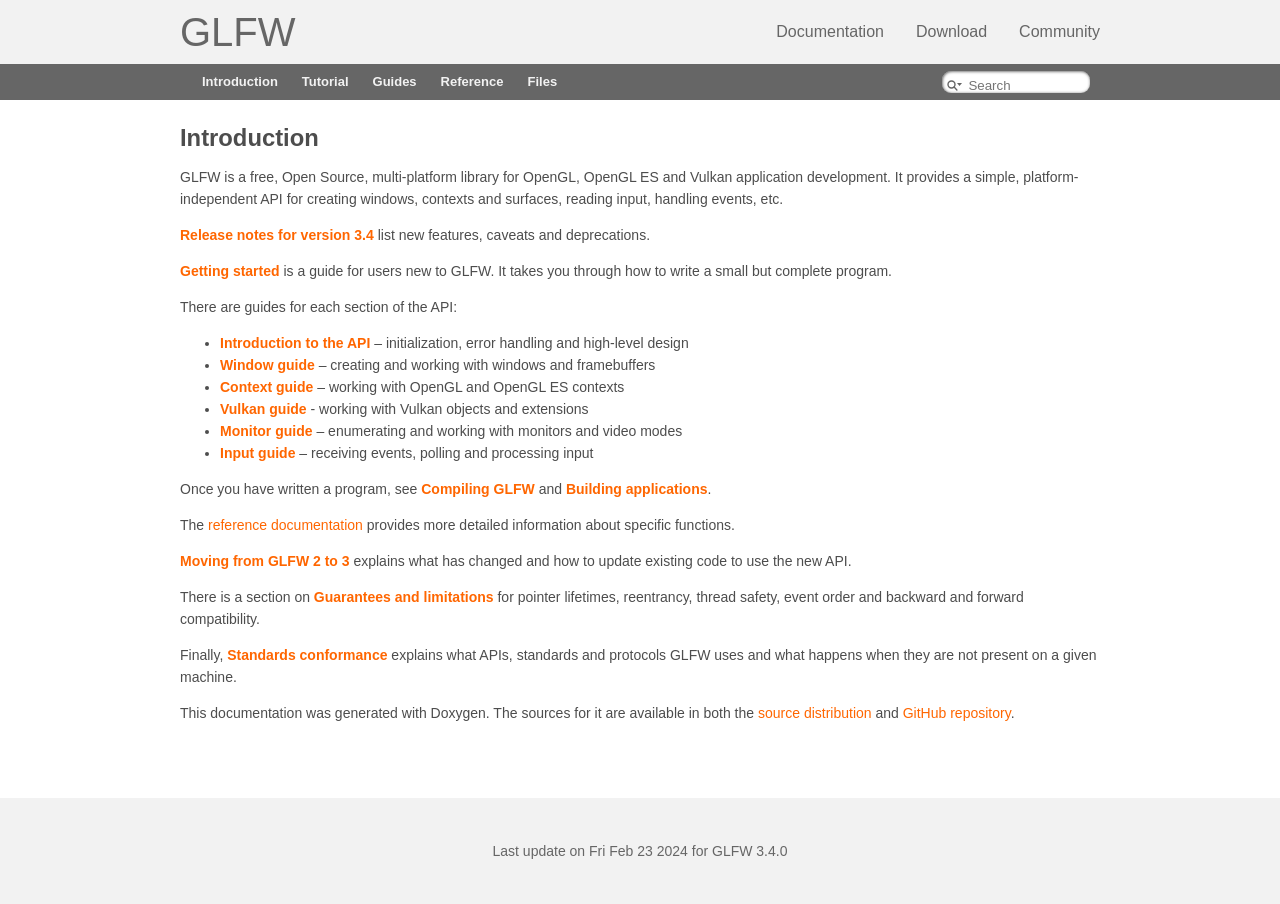
<file: core/saturday-core/third_party/glfw/glfw-3.4.bin.WIN64/docs/html/index.html>
<!DOCTYPE html>
<html lang="en">
<head>
<meta http-equiv="Content-Type" content="text/xhtml;charset=UTF-8"/>
<meta name="viewport" content="width=device-width, initial-scale=1.0">
<meta http-equiv="X-UA-Compatible" content="IE=9"/>
<meta name="generator" content="Doxygen 1.9.8"/>
<title>GLFW: Introduction</title>
<link href="tabs.css" rel="stylesheet" type="text/css"/>
<script type="text/javascript" src="jquery.js"></script>
<script type="text/javascript" src="dynsections.js"></script>
<link href="search/search.css" rel="stylesheet" type="text/css"/>
<script type="text/javascript" src="search/searchdata.js"></script>
<script type="text/javascript" src="search/search.js"></script>
<link href="doxygen.css" rel="stylesheet" type="text/css" />
<link href="extra.css" rel="stylesheet" type="text/css"/>
</head>
<body>
<div id="top"><!-- do not remove this div, it is closed by doxygen! -->
<div id="titlearea">
	<div class="glfwheader">
		<a href="https://www.glfw.org/" id="glfwhome">GLFW</a>
		<ul class="glfwnavbar">
			<li><a href="https://www.glfw.org/documentation.html">Documentation</a></li>
			<li><a href="https://www.glfw.org/download.html">Download</a></li>
			<li><a href="https://www.glfw.org/community.html">Community</a></li>
		</ul>
	</div>
</div>
<!-- end header part -->
<!-- Generated by Doxygen 1.9.8 -->
<script type="text/javascript">
/* @license magnet:?xt=urn:btih:d3d9a9a6595521f9666a5e94cc830dab83b65699&amp;dn=expat.txt MIT */
var searchBox = new SearchBox("searchBox", "search/",'.html');
/* @license-end */
</script>
<script type="text/javascript" src="menudata.js"></script>
<script type="text/javascript" src="menu.js"></script>
<script type="text/javascript">
/* @license magnet:?xt=urn:btih:d3d9a9a6595521f9666a5e94cc830dab83b65699&amp;dn=expat.txt MIT */
$(function() {
  initMenu('',true,false,'search.php','Search');
  $(document).ready(function() { init_search(); });
});
/* @license-end */
</script>
<div id="main-nav"></div>
</div><!-- top -->
<!-- window showing the filter options -->
<div id="MSearchSelectWindow"
     onmouseover="return searchBox.OnSearchSelectShow()"
     onmouseout="return searchBox.OnSearchSelectHide()"
     onkeydown="return searchBox.OnSearchSelectKey(event)">
</div>

<!-- iframe showing the search results (closed by default) -->
<div id="MSearchResultsWindow">
<div id="MSearchResults">
<div class="SRPage">
<div id="SRIndex">
<div id="SRResults"></div>
<div class="SRStatus" id="Loading">Loading...</div>
<div class="SRStatus" id="Searching">Searching...</div>
<div class="SRStatus" id="NoMatches">No Matches</div>
</div>
</div>
</div>
</div>

<div><div class="header">
  <div class="headertitle"><div class="title">Introduction </div></div>
</div><!--header-->
<div class="contents">
<div class="textblock"><p><a class="anchor" id="mainpage"></a> GLFW is a free, Open Source, multi-platform library for OpenGL, OpenGL ES and Vulkan application development. It provides a simple, platform-independent API for creating windows, contexts and surfaces, reading input, handling events, etc.</p>
<p><a class="el" href="news.html">Release notes for version 3.4</a> list new features, caveats and deprecations.</p>
<p><a class="el" href="quick_guide.html">Getting started</a> is a guide for users new to GLFW. It takes you through how to write a small but complete program.</p>
<p>There are guides for each section of the API:</p>
<ul>
<li><a class="el" href="intro_guide.html">Introduction to the API</a> – initialization, error handling and high-level design</li>
<li><a class="el" href="window_guide.html">Window guide</a> – creating and working with windows and framebuffers</li>
<li><a class="el" href="context_guide.html">Context guide</a> – working with OpenGL and OpenGL ES contexts</li>
<li><a class="el" href="vulkan_guide.html">Vulkan guide</a> - working with Vulkan objects and extensions</li>
<li><a class="el" href="monitor_guide.html">Monitor guide</a> – enumerating and working with monitors and video modes</li>
<li><a class="el" href="input_guide.html">Input guide</a> – receiving events, polling and processing input</li>
</ul>
<p>Once you have written a program, see <a class="el" href="compile_guide.html">Compiling GLFW</a> and <a class="el" href="build_guide.html">Building applications</a>.</p>
<p>The <a href="modules.html">reference documentation</a> provides more detailed information about specific functions.</p>
<p><a class="el" href="moving_guide.html">Moving from GLFW 2 to 3</a> explains what has changed and how to update existing code to use the new API.</p>
<p>There is a section on <a class="el" href="intro_guide.html#guarantees_limitations">Guarantees and limitations</a> for pointer lifetimes, reentrancy, thread safety, event order and backward and forward compatibility.</p>
<p>Finally, <a class="el" href="compat_guide.html">Standards conformance</a> explains what APIs, standards and protocols GLFW uses and what happens when they are not present on a given machine.</p>
<p>This documentation was generated with Doxygen. The sources for it are available in both the <a href="https://www.glfw.org/download.html">source distribution</a> and <a href="https://github.com/glfw/glfw">GitHub repository</a>. </p>
</div></div><!-- PageDoc -->
</div><!-- contents -->
<address class="footer">
<p>
Last update on Fri Feb 23 2024 for GLFW 3.4.0
</p>
</address>
</body>
</html>
</file>
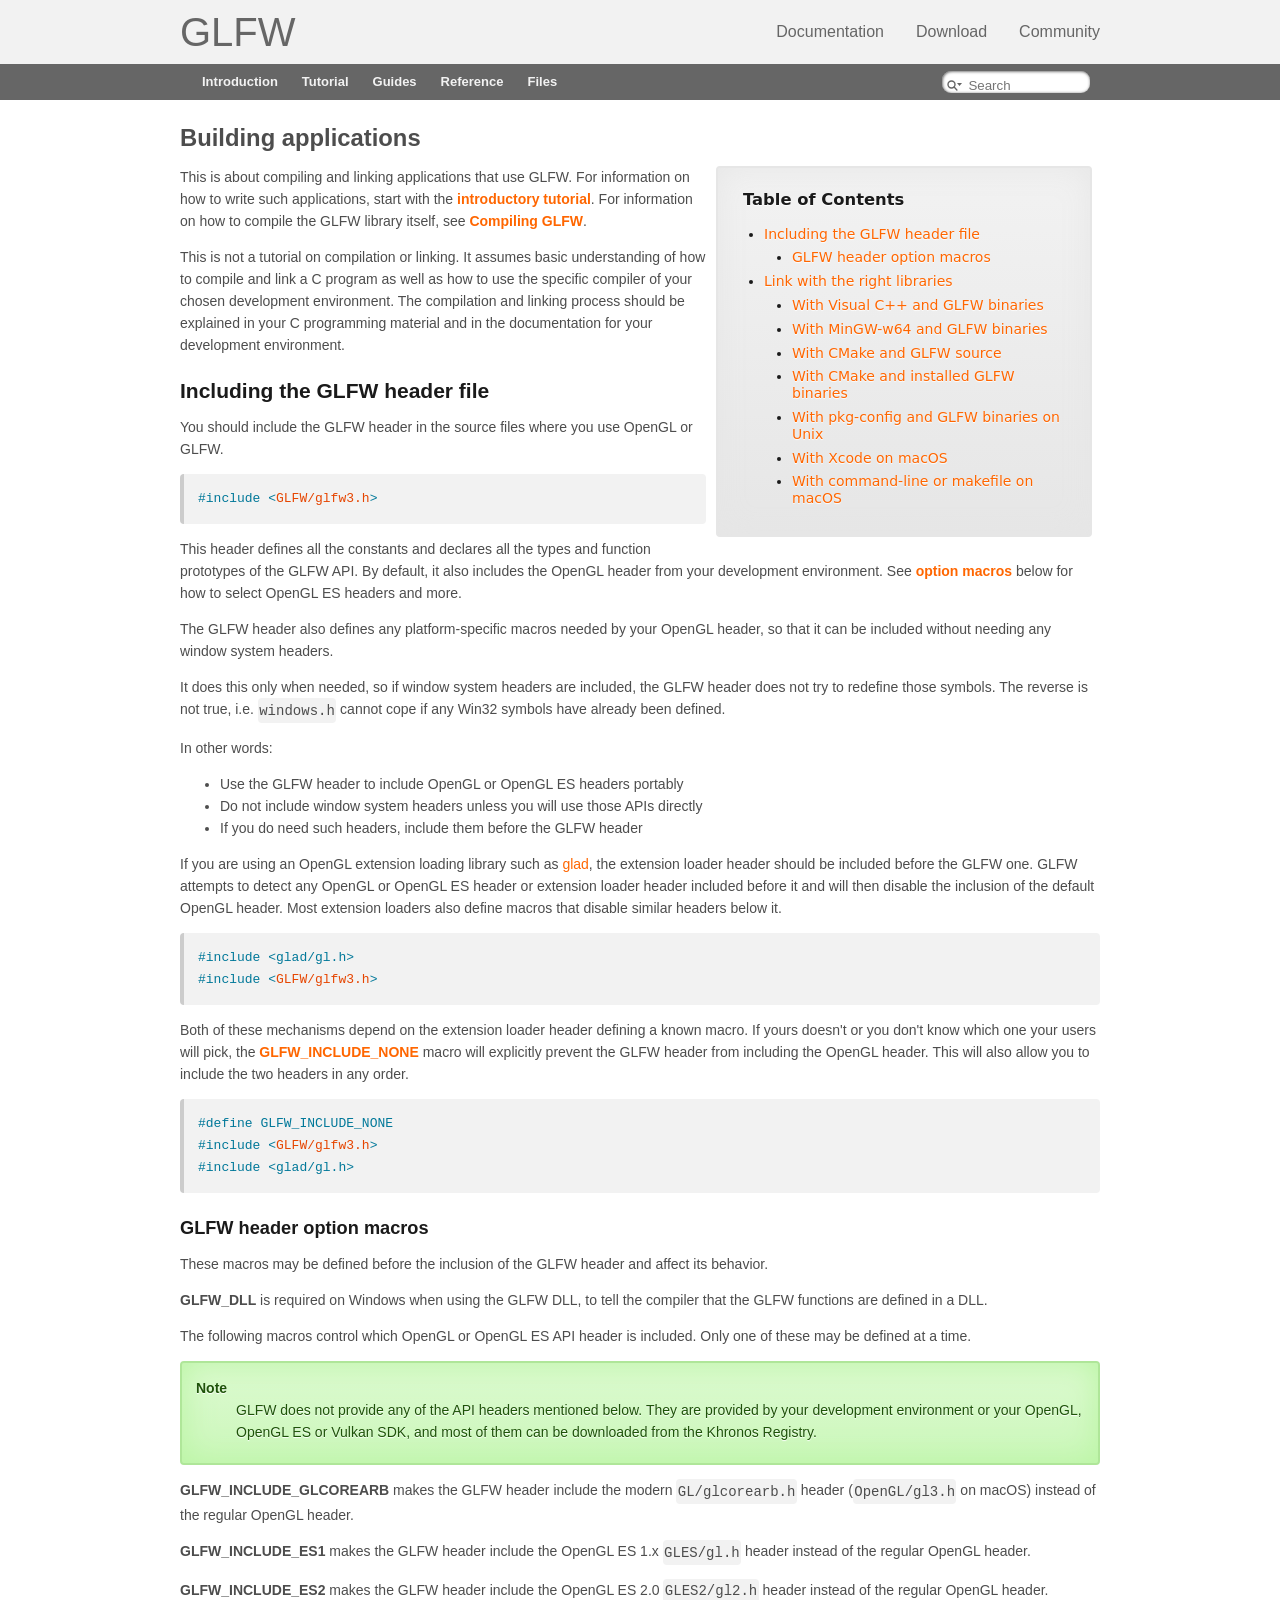
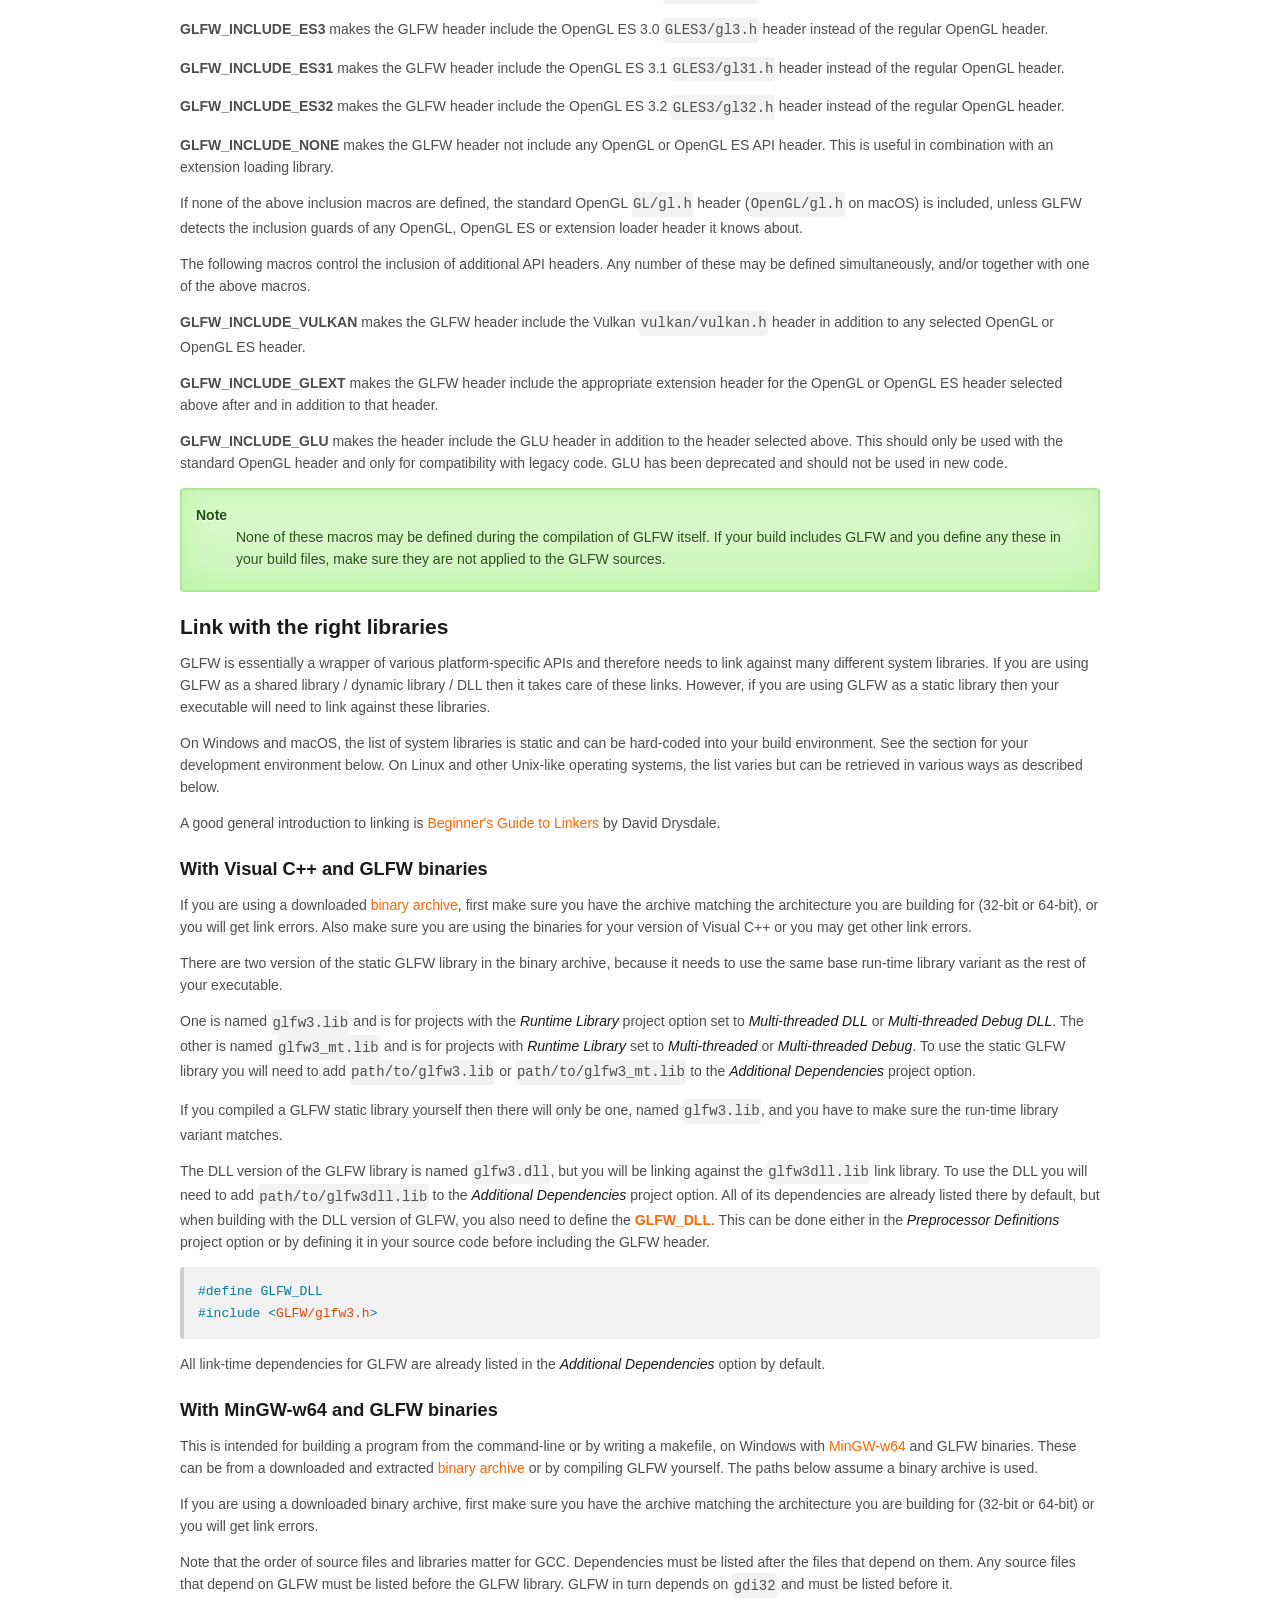
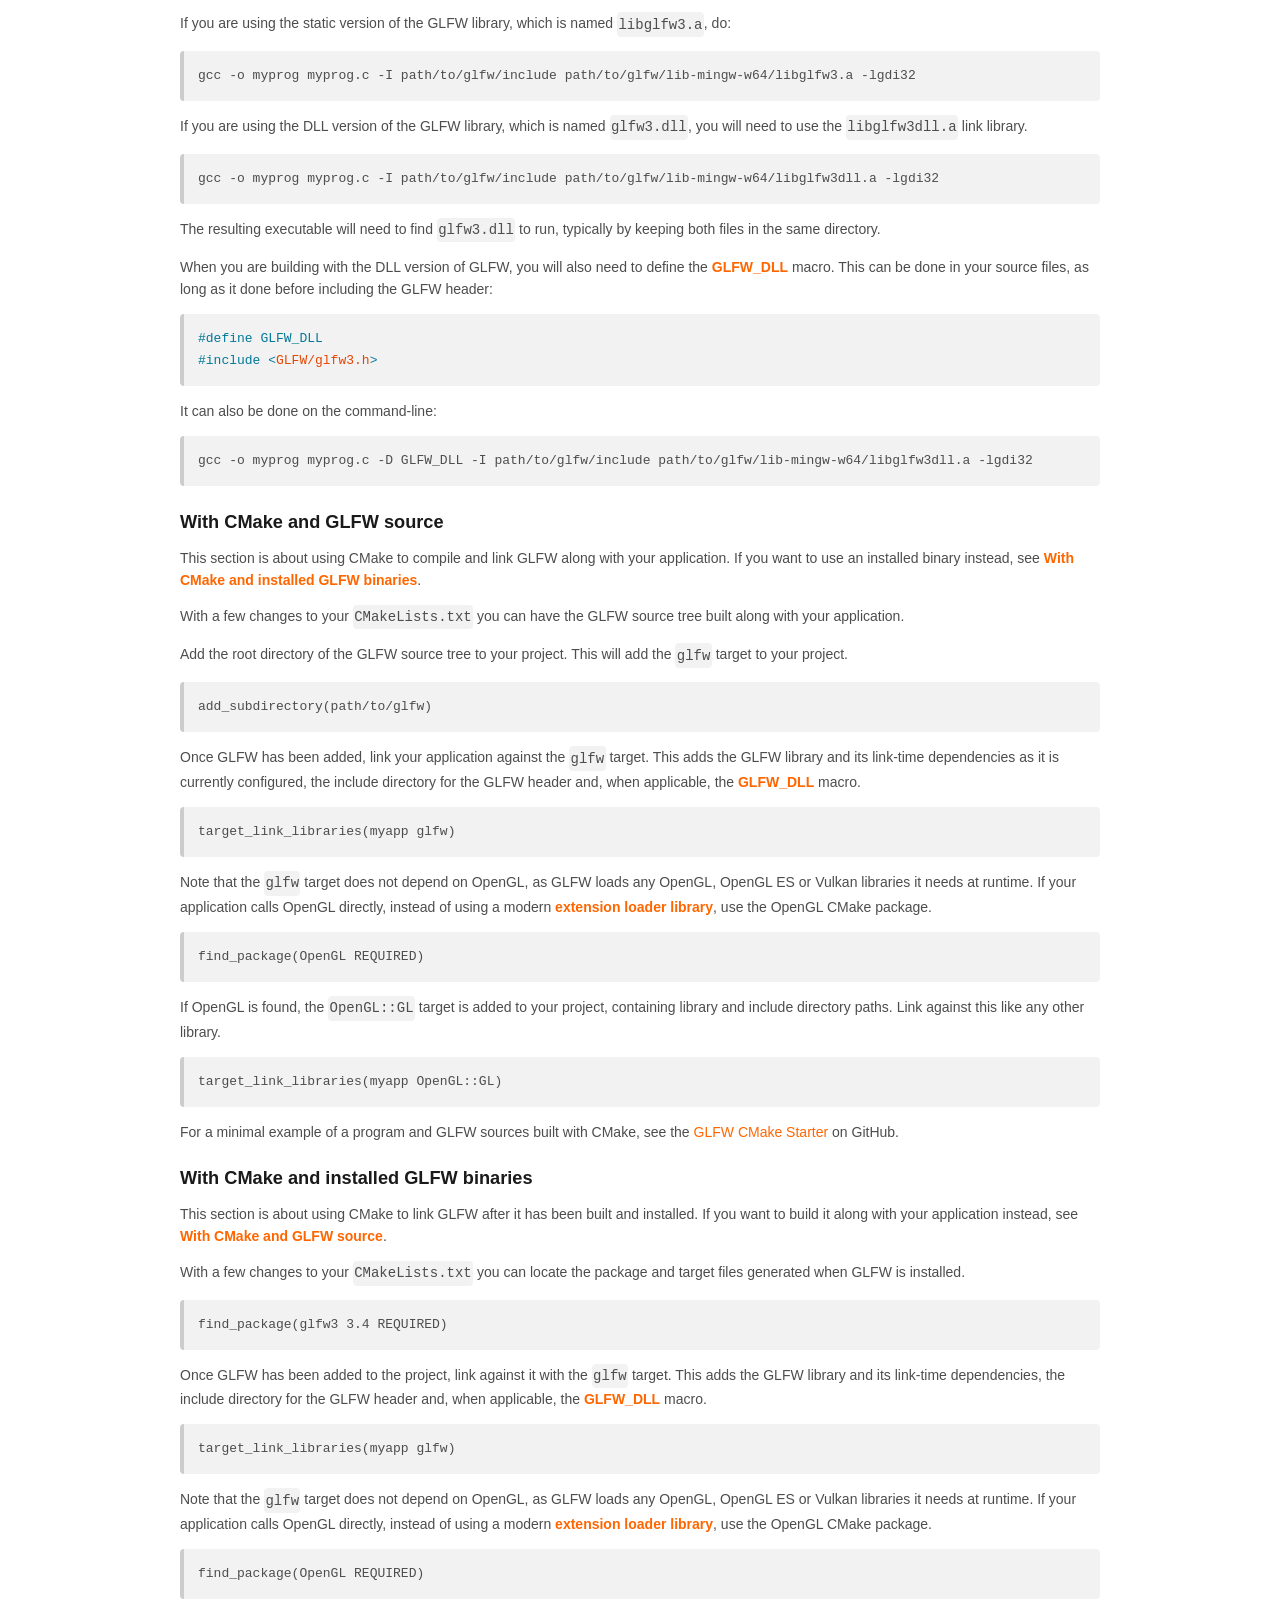
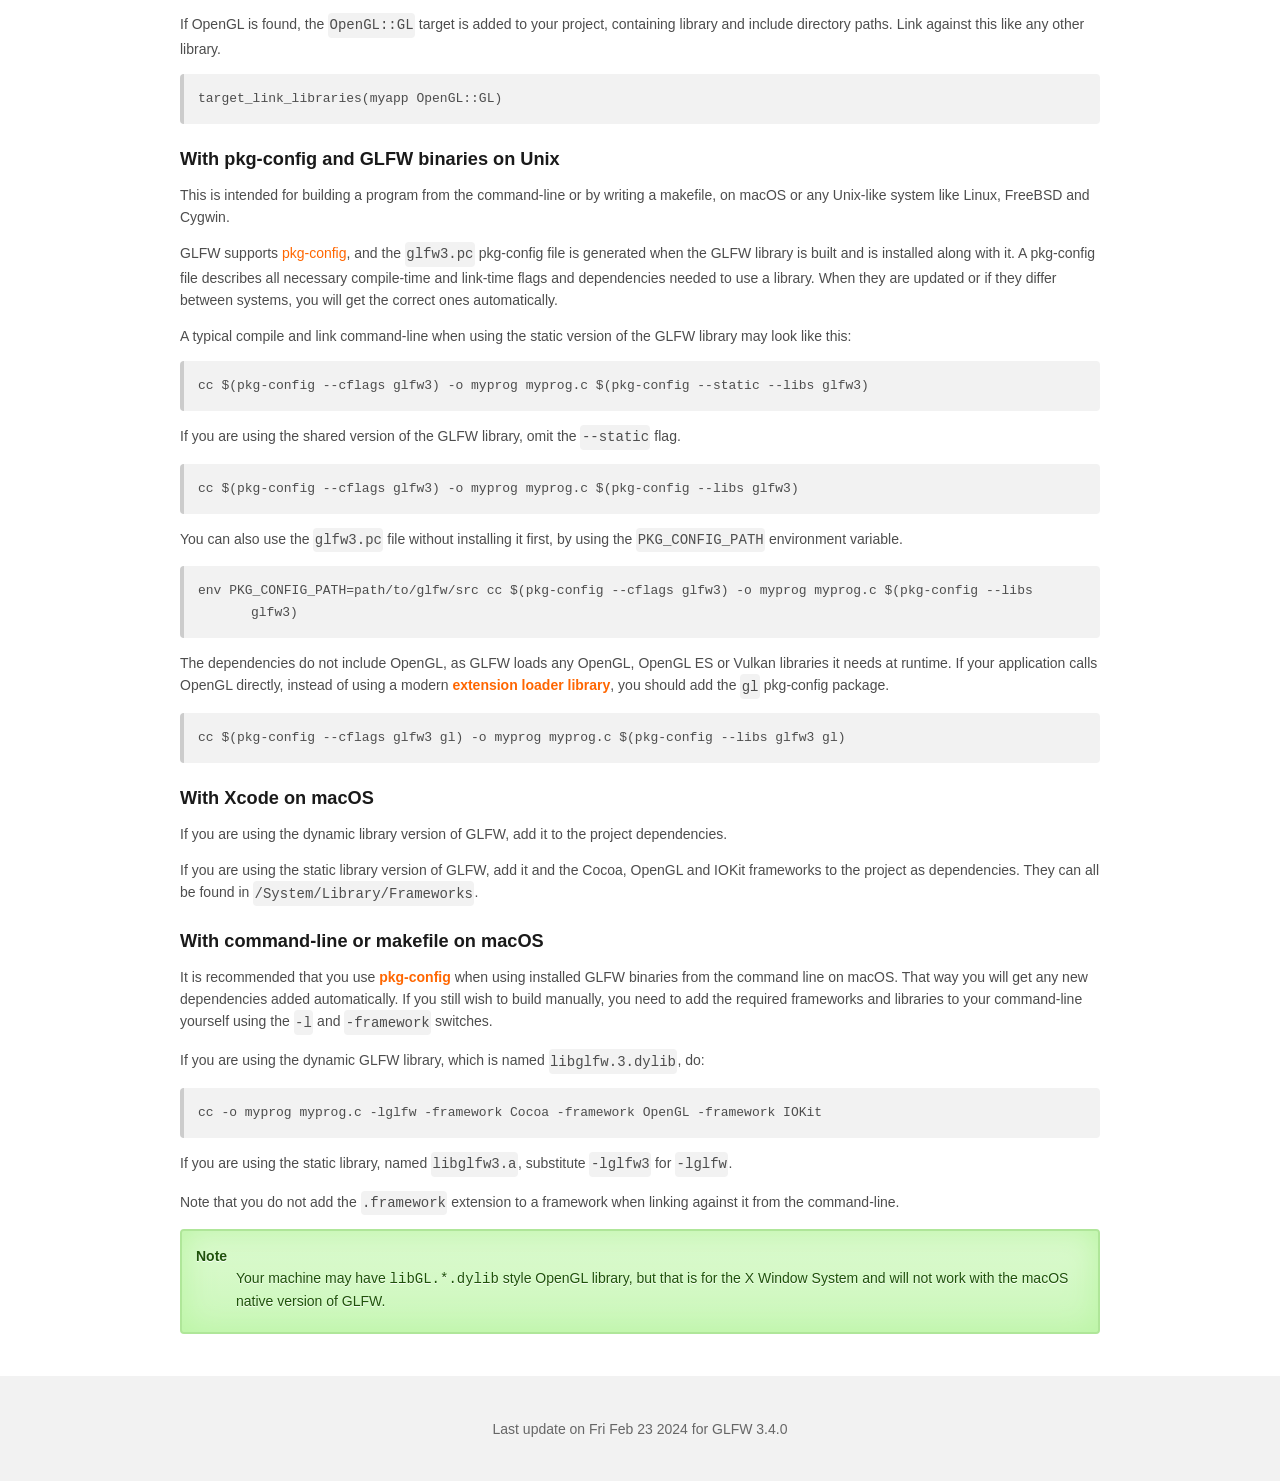
<file: core/saturday-core/third_party/glfw/glfw-3.4.bin.WIN64/docs/html/build_guide.html>
<!DOCTYPE html>
<html lang="en">
<head>
<meta http-equiv="Content-Type" content="text/xhtml;charset=UTF-8"/>
<meta name="viewport" content="width=device-width, initial-scale=1.0">
<meta http-equiv="X-UA-Compatible" content="IE=9"/>
<meta name="generator" content="Doxygen 1.9.8"/>
<title>GLFW: Building applications</title>
<link href="tabs.css" rel="stylesheet" type="text/css"/>
<script type="text/javascript" src="jquery.js"></script>
<script type="text/javascript" src="dynsections.js"></script>
<link href="search/search.css" rel="stylesheet" type="text/css"/>
<script type="text/javascript" src="search/searchdata.js"></script>
<script type="text/javascript" src="search/search.js"></script>
<link href="doxygen.css" rel="stylesheet" type="text/css" />
<link href="extra.css" rel="stylesheet" type="text/css"/>
</head>
<body>
<div id="top"><!-- do not remove this div, it is closed by doxygen! -->
<div id="titlearea">
	<div class="glfwheader">
		<a href="https://www.glfw.org/" id="glfwhome">GLFW</a>
		<ul class="glfwnavbar">
			<li><a href="https://www.glfw.org/documentation.html">Documentation</a></li>
			<li><a href="https://www.glfw.org/download.html">Download</a></li>
			<li><a href="https://www.glfw.org/community.html">Community</a></li>
		</ul>
	</div>
</div>
<!-- end header part -->
<!-- Generated by Doxygen 1.9.8 -->
<script type="text/javascript">
/* @license magnet:?xt=urn:btih:d3d9a9a6595521f9666a5e94cc830dab83b65699&amp;dn=expat.txt MIT */
var searchBox = new SearchBox("searchBox", "search/",'.html');
/* @license-end */
</script>
<script type="text/javascript" src="menudata.js"></script>
<script type="text/javascript" src="menu.js"></script>
<script type="text/javascript">
/* @license magnet:?xt=urn:btih:d3d9a9a6595521f9666a5e94cc830dab83b65699&amp;dn=expat.txt MIT */
$(function() {
  initMenu('',true,false,'search.php','Search');
  $(document).ready(function() { init_search(); });
});
/* @license-end */
</script>
<div id="main-nav"></div>
<!-- window showing the filter options -->
<div id="MSearchSelectWindow"
     onmouseover="return searchBox.OnSearchSelectShow()"
     onmouseout="return searchBox.OnSearchSelectHide()"
     onkeydown="return searchBox.OnSearchSelectKey(event)">
</div>

<!-- iframe showing the search results (closed by default) -->
<div id="MSearchResultsWindow">
<div id="MSearchResults">
<div class="SRPage">
<div id="SRIndex">
<div id="SRResults"></div>
<div class="SRStatus" id="Loading">Loading...</div>
<div class="SRStatus" id="Searching">Searching...</div>
<div class="SRStatus" id="NoMatches">No Matches</div>
</div>
</div>
</div>
</div>

</div><!-- top -->
<div><div class="header">
  <div class="headertitle"><div class="title">Building applications</div></div>
</div><!--header-->
<div class="contents">
<div class="toc"><h3>Table of Contents</h3>
<ul><li class="level1"><a href="#build_include">Including the GLFW header file</a><ul><li class="level2"><a href="#build_macros">GLFW header option macros</a></li>
</ul>
</li>
<li class="level1"><a href="#build_link">Link with the right libraries</a><ul><li class="level2"><a href="#build_link_win32">With Visual C++ and GLFW binaries</a></li>
<li class="level2"><a href="#build_link_mingw">With MinGW-w64 and GLFW binaries</a></li>
<li class="level2"><a href="#build_link_cmake_source">With CMake and GLFW source</a></li>
<li class="level2"><a href="#build_link_cmake_package">With CMake and installed GLFW binaries</a></li>
<li class="level2"><a href="#build_link_pkgconfig">With pkg-config and GLFW binaries on Unix</a></li>
<li class="level2"><a href="#build_link_xcode">With Xcode on macOS</a></li>
<li class="level2"><a href="#build_link_osx">With command-line or makefile on macOS</a></li>
</ul>
</li>
</ul>
</div>
<div class="textblock"><p>This is about compiling and linking applications that use GLFW. For information on how to write such applications, start with the <a class="el" href="quick_guide.html">introductory tutorial</a>. For information on how to compile the GLFW library itself, see <a class="el" href="compile_guide.html">Compiling GLFW</a>.</p>
<p>This is not a tutorial on compilation or linking. It assumes basic understanding of how to compile and link a C program as well as how to use the specific compiler of your chosen development environment. The compilation and linking process should be explained in your C programming material and in the documentation for your development environment.</p>
<h1><a class="anchor" id="build_include"></a>
Including the GLFW header file</h1>
<p>You should include the GLFW header in the source files where you use OpenGL or GLFW.</p>
<div class="fragment"><div class="line"><span class="preprocessor">#include &lt;<a class="code" href="glfw3_8h.html">GLFW/glfw3.h</a>&gt;</span></div>
<div class="ttc" id="aglfw3_8h_html"><div class="ttname"><a href="glfw3_8h.html">glfw3.h</a></div><div class="ttdoc">The header of the GLFW 3 API.</div></div>
</div><!-- fragment --><p>This header defines all the constants and declares all the types and function prototypes of the GLFW API. By default, it also includes the OpenGL header from your development environment. See <a class="el" href="build_guide.html#build_macros">option macros</a> below for how to select OpenGL ES headers and more.</p>
<p>The GLFW header also defines any platform-specific macros needed by your OpenGL header, so that it can be included without needing any window system headers.</p>
<p>It does this only when needed, so if window system headers are included, the GLFW header does not try to redefine those symbols. The reverse is not true, i.e. <code>windows.h</code> cannot cope if any Win32 symbols have already been defined.</p>
<p>In other words:</p>
<ul>
<li>Use the GLFW header to include OpenGL or OpenGL ES headers portably</li>
<li>Do not include window system headers unless you will use those APIs directly</li>
<li>If you do need such headers, include them before the GLFW header</li>
</ul>
<p>If you are using an OpenGL extension loading library such as <a href="https://github.com/Dav1dde/glad">glad</a>, the extension loader header should be included before the GLFW one. GLFW attempts to detect any OpenGL or OpenGL ES header or extension loader header included before it and will then disable the inclusion of the default OpenGL header. Most extension loaders also define macros that disable similar headers below it.</p>
<div class="fragment"><div class="line"><span class="preprocessor">#include &lt;glad/gl.h&gt;</span></div>
<div class="line"><span class="preprocessor">#include &lt;<a class="code" href="glfw3_8h.html">GLFW/glfw3.h</a>&gt;</span></div>
</div><!-- fragment --><p>Both of these mechanisms depend on the extension loader header defining a known macro. If yours doesn't or you don't know which one your users will pick, the <a class="el" href="build_guide.html#GLFW_INCLUDE_NONE">GLFW_INCLUDE_NONE</a> macro will explicitly prevent the GLFW header from including the OpenGL header. This will also allow you to include the two headers in any order.</p>
<div class="fragment"><div class="line"><span class="preprocessor">#define GLFW_INCLUDE_NONE</span></div>
<div class="line"><span class="preprocessor">#include &lt;<a class="code" href="glfw3_8h.html">GLFW/glfw3.h</a>&gt;</span></div>
<div class="line"><span class="preprocessor">#include &lt;glad/gl.h&gt;</span></div>
</div><!-- fragment --><h2><a class="anchor" id="build_macros"></a>
GLFW header option macros</h2>
<p>These macros may be defined before the inclusion of the GLFW header and affect its behavior.</p>
<p><a class="anchor" id="GLFW_DLL"></a><b>GLFW_DLL</b> is required on Windows when using the GLFW DLL, to tell the compiler that the GLFW functions are defined in a DLL.</p>
<p>The following macros control which OpenGL or OpenGL ES API header is included. Only one of these may be defined at a time.</p>
<dl class="section note"><dt>Note</dt><dd>GLFW does not provide any of the API headers mentioned below. They are provided by your development environment or your OpenGL, OpenGL ES or Vulkan SDK, and most of them can be downloaded from the <a href="https://www.khronos.org/registry/">Khronos Registry</a>.</dd></dl>
<p><a class="anchor" id="GLFW_INCLUDE_GLCOREARB"></a><b>GLFW_INCLUDE_GLCOREARB</b> makes the GLFW header include the modern <code>GL/glcorearb.h</code> header (<code>OpenGL/gl3.h</code> on macOS) instead of the regular OpenGL header.</p>
<p><a class="anchor" id="GLFW_INCLUDE_ES1"></a><b>GLFW_INCLUDE_ES1</b> makes the GLFW header include the OpenGL ES 1.x <code>GLES/gl.h</code> header instead of the regular OpenGL header.</p>
<p><a class="anchor" id="GLFW_INCLUDE_ES2"></a><b>GLFW_INCLUDE_ES2</b> makes the GLFW header include the OpenGL ES 2.0 <code>GLES2/gl2.h</code> header instead of the regular OpenGL header.</p>
<p><a class="anchor" id="GLFW_INCLUDE_ES3"></a><b>GLFW_INCLUDE_ES3</b> makes the GLFW header include the OpenGL ES 3.0 <code>GLES3/gl3.h</code> header instead of the regular OpenGL header.</p>
<p><a class="anchor" id="GLFW_INCLUDE_ES31"></a><b>GLFW_INCLUDE_ES31</b> makes the GLFW header include the OpenGL ES 3.1 <code>GLES3/gl31.h</code> header instead of the regular OpenGL header.</p>
<p><a class="anchor" id="GLFW_INCLUDE_ES32"></a><b>GLFW_INCLUDE_ES32</b> makes the GLFW header include the OpenGL ES 3.2 <code>GLES3/gl32.h</code> header instead of the regular OpenGL header.</p>
<p><a class="anchor" id="GLFW_INCLUDE_NONE"></a><b>GLFW_INCLUDE_NONE</b> makes the GLFW header not include any OpenGL or OpenGL ES API header. This is useful in combination with an extension loading library.</p>
<p>If none of the above inclusion macros are defined, the standard OpenGL <code>GL/gl.h</code> header (<code>OpenGL/gl.h</code> on macOS) is included, unless GLFW detects the inclusion guards of any OpenGL, OpenGL ES or extension loader header it knows about.</p>
<p>The following macros control the inclusion of additional API headers. Any number of these may be defined simultaneously, and/or together with one of the above macros.</p>
<p><a class="anchor" id="GLFW_INCLUDE_VULKAN"></a><b>GLFW_INCLUDE_VULKAN</b> makes the GLFW header include the Vulkan <code>vulkan/vulkan.h</code> header in addition to any selected OpenGL or OpenGL ES header.</p>
<p><a class="anchor" id="GLFW_INCLUDE_GLEXT"></a><b>GLFW_INCLUDE_GLEXT</b> makes the GLFW header include the appropriate extension header for the OpenGL or OpenGL ES header selected above after and in addition to that header.</p>
<p><a class="anchor" id="GLFW_INCLUDE_GLU"></a><b>GLFW_INCLUDE_GLU</b> makes the header include the GLU header in addition to the header selected above. This should only be used with the standard OpenGL header and only for compatibility with legacy code. GLU has been deprecated and should not be used in new code.</p>
<dl class="section note"><dt>Note</dt><dd>None of these macros may be defined during the compilation of GLFW itself. If your build includes GLFW and you define any these in your build files, make sure they are not applied to the GLFW sources.</dd></dl>
<h1><a class="anchor" id="build_link"></a>
Link with the right libraries</h1>
<p>GLFW is essentially a wrapper of various platform-specific APIs and therefore needs to link against many different system libraries. If you are using GLFW as a shared library / dynamic library / DLL then it takes care of these links. However, if you are using GLFW as a static library then your executable will need to link against these libraries.</p>
<p>On Windows and macOS, the list of system libraries is static and can be hard-coded into your build environment. See the section for your development environment below. On Linux and other Unix-like operating systems, the list varies but can be retrieved in various ways as described below.</p>
<p>A good general introduction to linking is <a href="https://www.lurklurk.org/linkers/linkers.html">Beginner's Guide to Linkers</a> by David Drysdale.</p>
<h2><a class="anchor" id="build_link_win32"></a>
With Visual C++ and GLFW binaries</h2>
<p>If you are using a downloaded <a href="https://www.glfw.org/download.html">binary archive</a>, first make sure you have the archive matching the architecture you are building for (32-bit or 64-bit), or you will get link errors. Also make sure you are using the binaries for your version of Visual C++ or you may get other link errors.</p>
<p>There are two version of the static GLFW library in the binary archive, because it needs to use the same base run-time library variant as the rest of your executable.</p>
<p>One is named <code>glfw3.lib</code> and is for projects with the <em>Runtime Library</em> project option set to <em>Multi-threaded DLL</em> or <em>Multi-threaded Debug DLL</em>. The other is named <code>glfw3_mt.lib</code> and is for projects with <em>Runtime Library</em> set to <em>Multi-threaded</em> or <em>Multi-threaded Debug</em>. To use the static GLFW library you will need to add <code>path/to/glfw3.lib</code> or <code>path/to/glfw3_mt.lib</code> to the <em>Additional Dependencies</em> project option.</p>
<p>If you compiled a GLFW static library yourself then there will only be one, named <code>glfw3.lib</code>, and you have to make sure the run-time library variant matches.</p>
<p>The DLL version of the GLFW library is named <code>glfw3.dll</code>, but you will be linking against the <code>glfw3dll.lib</code> link library. To use the DLL you will need to add <code>path/to/glfw3dll.lib</code> to the <em>Additional Dependencies</em> project option. All of its dependencies are already listed there by default, but when building with the DLL version of GLFW, you also need to define the <a class="el" href="build_guide.html#GLFW_DLL">GLFW_DLL</a>. This can be done either in the <em>Preprocessor Definitions</em> project option or by defining it in your source code before including the GLFW header.</p>
<div class="fragment"><div class="line"><span class="preprocessor">#define GLFW_DLL</span></div>
<div class="line"><span class="preprocessor">#include &lt;<a class="code" href="glfw3_8h.html">GLFW/glfw3.h</a>&gt;</span></div>
</div><!-- fragment --><p>All link-time dependencies for GLFW are already listed in the <em>Additional Dependencies</em> option by default.</p>
<h2><a class="anchor" id="build_link_mingw"></a>
With MinGW-w64 and GLFW binaries</h2>
<p>This is intended for building a program from the command-line or by writing a makefile, on Windows with <a href="https://www.mingw-w64.org/">MinGW-w64</a> and GLFW binaries. These can be from a downloaded and extracted <a href="https://www.glfw.org/download.html">binary archive</a> or by compiling GLFW yourself. The paths below assume a binary archive is used.</p>
<p>If you are using a downloaded binary archive, first make sure you have the archive matching the architecture you are building for (32-bit or 64-bit) or you will get link errors.</p>
<p>Note that the order of source files and libraries matter for GCC. Dependencies must be listed after the files that depend on them. Any source files that depend on GLFW must be listed before the GLFW library. GLFW in turn depends on <code>gdi32</code> and must be listed before it.</p>
<p>If you are using the static version of the GLFW library, which is named <code>libglfw3.a</code>, do:</p>
<div class="fragment"><div class="line">gcc -o myprog myprog.c -I path/to/glfw/include path/to/glfw/lib-mingw-w64/libglfw3.a -lgdi32</div>
</div><!-- fragment --><p>If you are using the DLL version of the GLFW library, which is named <code>glfw3.dll</code>, you will need to use the <code>libglfw3dll.a</code> link library.</p>
<div class="fragment"><div class="line">gcc -o myprog myprog.c -I path/to/glfw/include path/to/glfw/lib-mingw-w64/libglfw3dll.a -lgdi32</div>
</div><!-- fragment --><p>The resulting executable will need to find <code>glfw3.dll</code> to run, typically by keeping both files in the same directory.</p>
<p>When you are building with the DLL version of GLFW, you will also need to define the <a class="el" href="build_guide.html#GLFW_DLL">GLFW_DLL</a> macro. This can be done in your source files, as long as it done before including the GLFW header:</p>
<div class="fragment"><div class="line"><span class="preprocessor">#define GLFW_DLL</span></div>
<div class="line"><span class="preprocessor">#include &lt;<a class="code" href="glfw3_8h.html">GLFW/glfw3.h</a>&gt;</span></div>
</div><!-- fragment --><p>It can also be done on the command-line:</p>
<div class="fragment"><div class="line">gcc -o myprog myprog.c -D GLFW_DLL -I path/to/glfw/include path/to/glfw/lib-mingw-w64/libglfw3dll.a -lgdi32</div>
</div><!-- fragment --><h2><a class="anchor" id="build_link_cmake_source"></a>
With CMake and GLFW source</h2>
<p>This section is about using CMake to compile and link GLFW along with your application. If you want to use an installed binary instead, see <a class="el" href="build_guide.html#build_link_cmake_package">With CMake and installed GLFW binaries</a>.</p>
<p>With a few changes to your <code>CMakeLists.txt</code> you can have the GLFW source tree built along with your application.</p>
<p>Add the root directory of the GLFW source tree to your project. This will add the <code>glfw</code> target to your project.</p>
<div class="fragment"><div class="line">add_subdirectory(path/to/glfw)</div>
</div><!-- fragment --><p>Once GLFW has been added, link your application against the <code>glfw</code> target. This adds the GLFW library and its link-time dependencies as it is currently configured, the include directory for the GLFW header and, when applicable, the <a class="el" href="build_guide.html#GLFW_DLL">GLFW_DLL</a> macro.</p>
<div class="fragment"><div class="line">target_link_libraries(myapp glfw)</div>
</div><!-- fragment --><p>Note that the <code>glfw</code> target does not depend on OpenGL, as GLFW loads any OpenGL, OpenGL ES or Vulkan libraries it needs at runtime. If your application calls OpenGL directly, instead of using a modern <a class="el" href="context_guide.html#context_glext_auto">extension loader library</a>, use the OpenGL CMake package.</p>
<div class="fragment"><div class="line">find_package(OpenGL REQUIRED)</div>
</div><!-- fragment --><p>If OpenGL is found, the <code>OpenGL::GL</code> target is added to your project, containing library and include directory paths. Link against this like any other library.</p>
<div class="fragment"><div class="line">target_link_libraries(myapp OpenGL::GL)</div>
</div><!-- fragment --><p>For a minimal example of a program and GLFW sources built with CMake, see the <a href="https://github.com/juliettef/GLFW-CMake-starter">GLFW CMake Starter</a> on GitHub.</p>
<h2><a class="anchor" id="build_link_cmake_package"></a>
With CMake and installed GLFW binaries</h2>
<p>This section is about using CMake to link GLFW after it has been built and installed. If you want to build it along with your application instead, see <a class="el" href="build_guide.html#build_link_cmake_source">With CMake and GLFW source</a>.</p>
<p>With a few changes to your <code>CMakeLists.txt</code> you can locate the package and target files generated when GLFW is installed.</p>
<div class="fragment"><div class="line">find_package(glfw3 3.4 REQUIRED)</div>
</div><!-- fragment --><p>Once GLFW has been added to the project, link against it with the <code>glfw</code> target. This adds the GLFW library and its link-time dependencies, the include directory for the GLFW header and, when applicable, the <a class="el" href="build_guide.html#GLFW_DLL">GLFW_DLL</a> macro.</p>
<div class="fragment"><div class="line">target_link_libraries(myapp glfw)</div>
</div><!-- fragment --><p>Note that the <code>glfw</code> target does not depend on OpenGL, as GLFW loads any OpenGL, OpenGL ES or Vulkan libraries it needs at runtime. If your application calls OpenGL directly, instead of using a modern <a class="el" href="context_guide.html#context_glext_auto">extension loader library</a>, use the OpenGL CMake package.</p>
<div class="fragment"><div class="line">find_package(OpenGL REQUIRED)</div>
</div><!-- fragment --><p>If OpenGL is found, the <code>OpenGL::GL</code> target is added to your project, containing library and include directory paths. Link against this like any other library.</p>
<div class="fragment"><div class="line">target_link_libraries(myapp OpenGL::GL)</div>
</div><!-- fragment --><h2><a class="anchor" id="build_link_pkgconfig"></a>
With pkg-config and GLFW binaries on Unix</h2>
<p>This is intended for building a program from the command-line or by writing a makefile, on macOS or any Unix-like system like Linux, FreeBSD and Cygwin.</p>
<p>GLFW supports <a href="https://www.freedesktop.org/wiki/Software/pkg-config/">pkg-config</a>, and the <code>glfw3.pc</code> pkg-config file is generated when the GLFW library is built and is installed along with it. A pkg-config file describes all necessary compile-time and link-time flags and dependencies needed to use a library. When they are updated or if they differ between systems, you will get the correct ones automatically.</p>
<p>A typical compile and link command-line when using the static version of the GLFW library may look like this:</p>
<div class="fragment"><div class="line">cc $(pkg-config --cflags glfw3) -o myprog myprog.c $(pkg-config --static --libs glfw3)</div>
</div><!-- fragment --><p>If you are using the shared version of the GLFW library, omit the <code>--static</code> flag.</p>
<div class="fragment"><div class="line">cc $(pkg-config --cflags glfw3) -o myprog myprog.c $(pkg-config --libs glfw3)</div>
</div><!-- fragment --><p>You can also use the <code>glfw3.pc</code> file without installing it first, by using the <code>PKG_CONFIG_PATH</code> environment variable.</p>
<div class="fragment"><div class="line">env PKG_CONFIG_PATH=path/to/glfw/src cc $(pkg-config --cflags glfw3) -o myprog myprog.c $(pkg-config --libs glfw3)</div>
</div><!-- fragment --><p>The dependencies do not include OpenGL, as GLFW loads any OpenGL, OpenGL ES or Vulkan libraries it needs at runtime. If your application calls OpenGL directly, instead of using a modern <a class="el" href="context_guide.html#context_glext_auto">extension loader library</a>, you should add the <code>gl</code> pkg-config package.</p>
<div class="fragment"><div class="line">cc $(pkg-config --cflags glfw3 gl) -o myprog myprog.c $(pkg-config --libs glfw3 gl)</div>
</div><!-- fragment --><h2><a class="anchor" id="build_link_xcode"></a>
With Xcode on macOS</h2>
<p>If you are using the dynamic library version of GLFW, add it to the project dependencies.</p>
<p>If you are using the static library version of GLFW, add it and the Cocoa, OpenGL and IOKit frameworks to the project as dependencies. They can all be found in <code>/System/Library/Frameworks</code>.</p>
<h2><a class="anchor" id="build_link_osx"></a>
With command-line or makefile on macOS</h2>
<p>It is recommended that you use <a class="el" href="build_guide.html#build_link_pkgconfig">pkg-config</a> when using installed GLFW binaries from the command line on macOS. That way you will get any new dependencies added automatically. If you still wish to build manually, you need to add the required frameworks and libraries to your command-line yourself using the <code>-l</code> and <code>-framework</code> switches.</p>
<p>If you are using the dynamic GLFW library, which is named <code>libglfw.3.dylib</code>, do:</p>
<div class="fragment"><div class="line">cc -o myprog myprog.c -lglfw -framework Cocoa -framework OpenGL -framework IOKit</div>
</div><!-- fragment --><p>If you are using the static library, named <code>libglfw3.a</code>, substitute <code>-lglfw3</code> for <code>-lglfw</code>.</p>
<p>Note that you do not add the <code>.framework</code> extension to a framework when linking against it from the command-line.</p>
<dl class="section note"><dt>Note</dt><dd>Your machine may have <code>libGL.*.dylib</code> style OpenGL library, but that is for the X Window System and will not work with the macOS native version of GLFW. </dd></dl>
</div></div><!-- contents -->
</div><!-- PageDoc -->
<address class="footer">
<p>
Last update on Fri Feb 23 2024 for GLFW 3.4.0
</p>
</address>
</body>
</html>
</file>
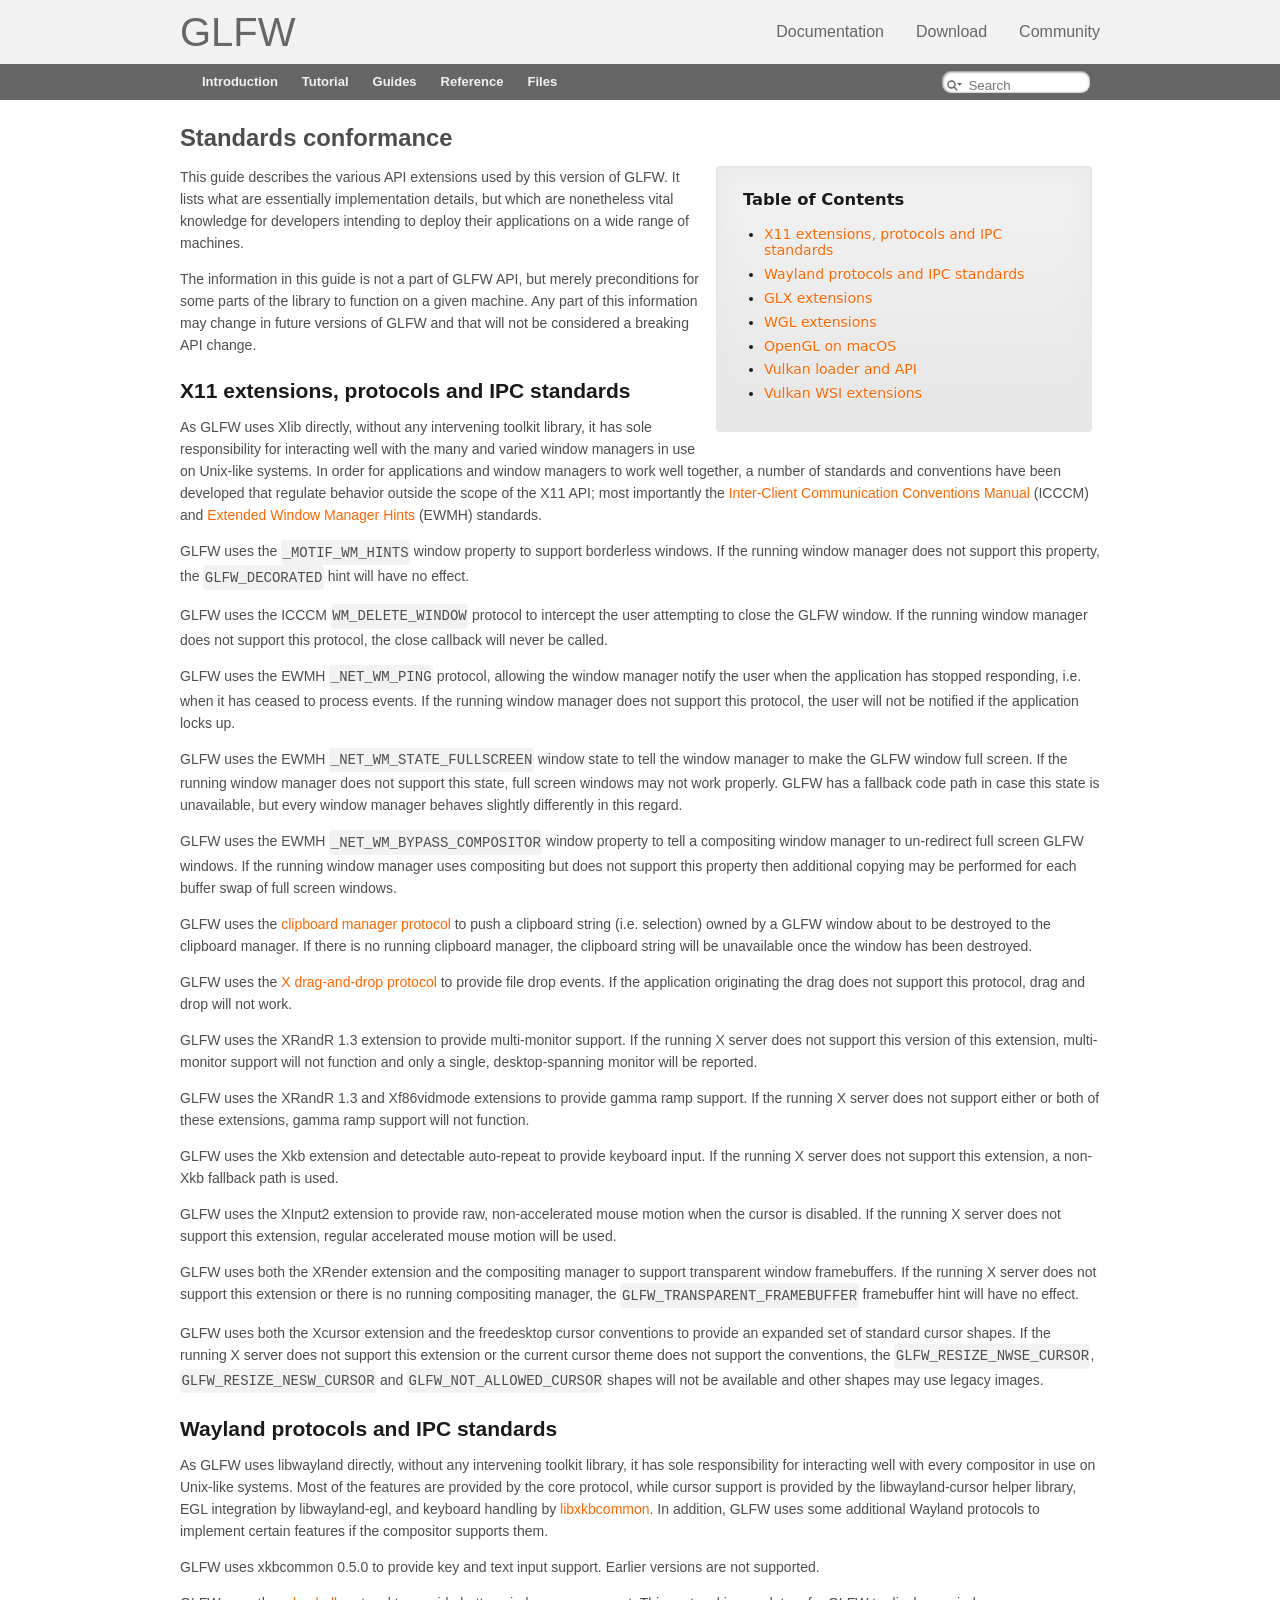
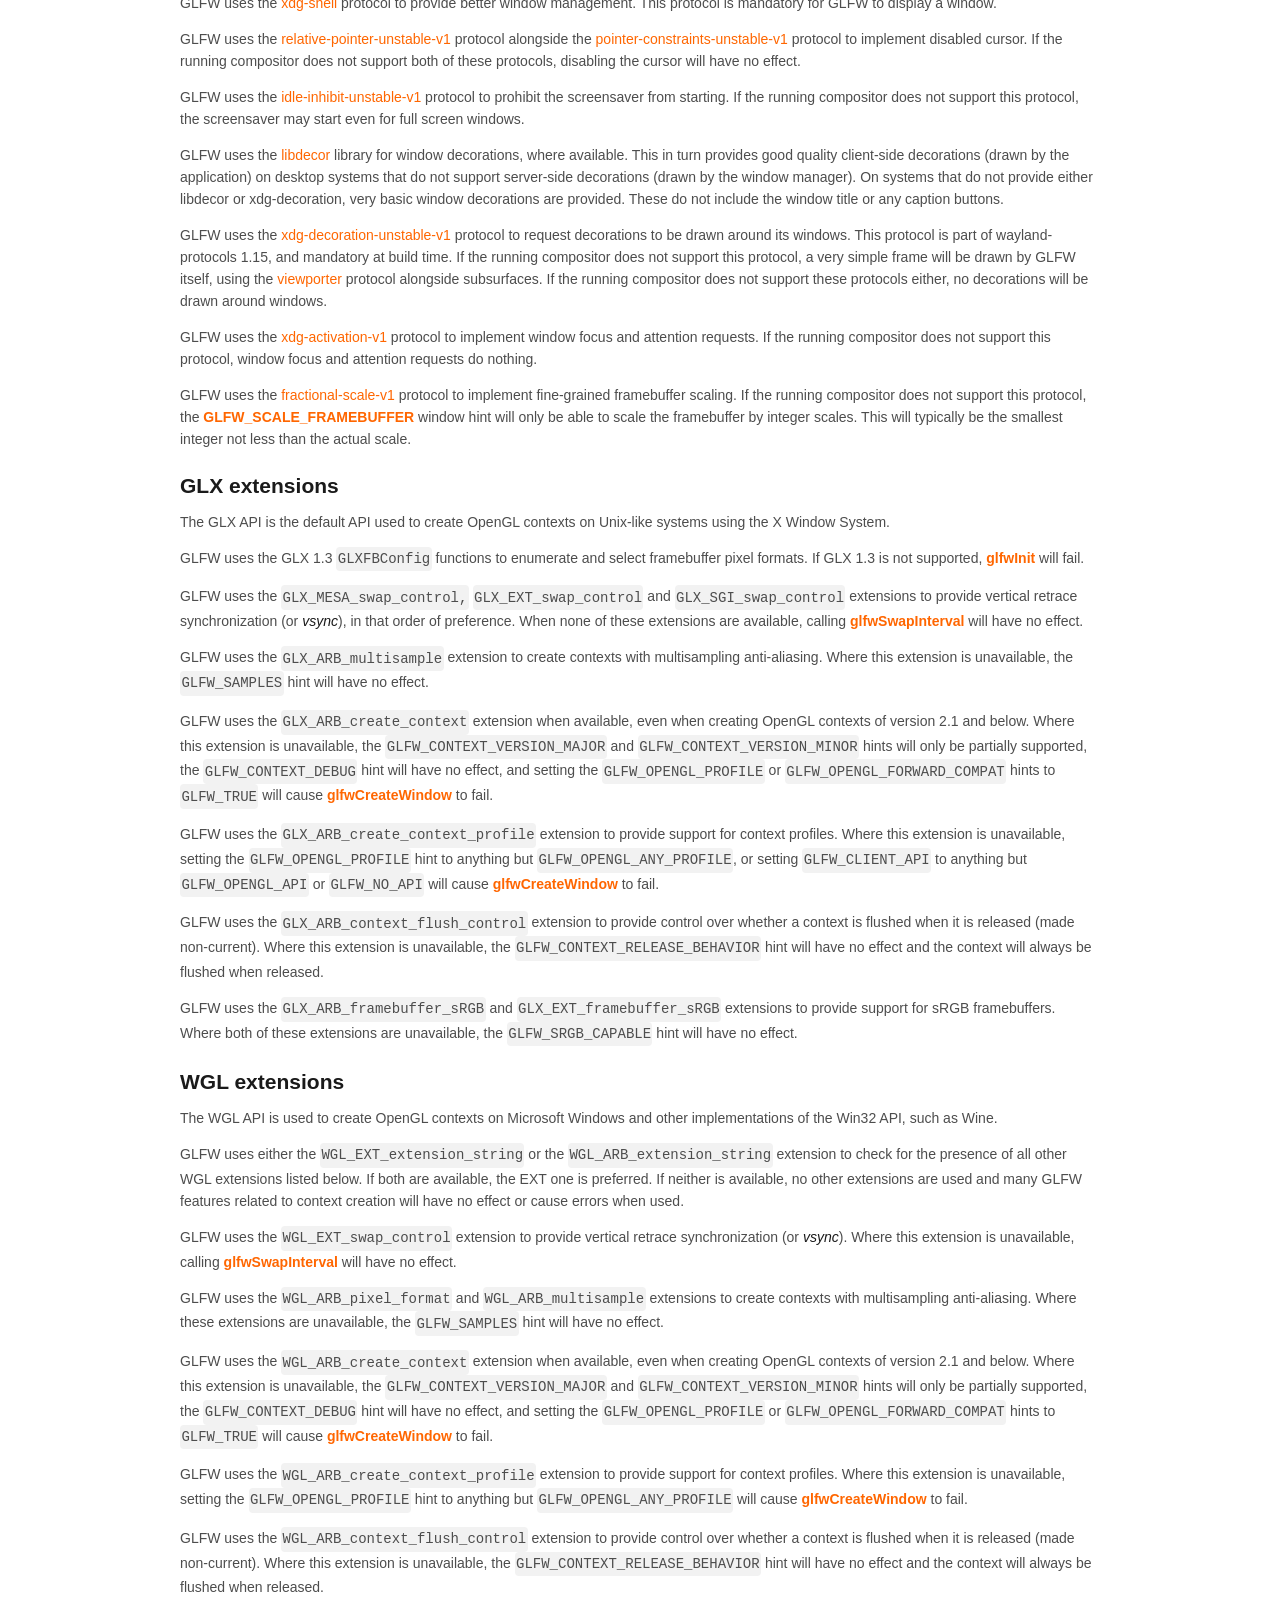
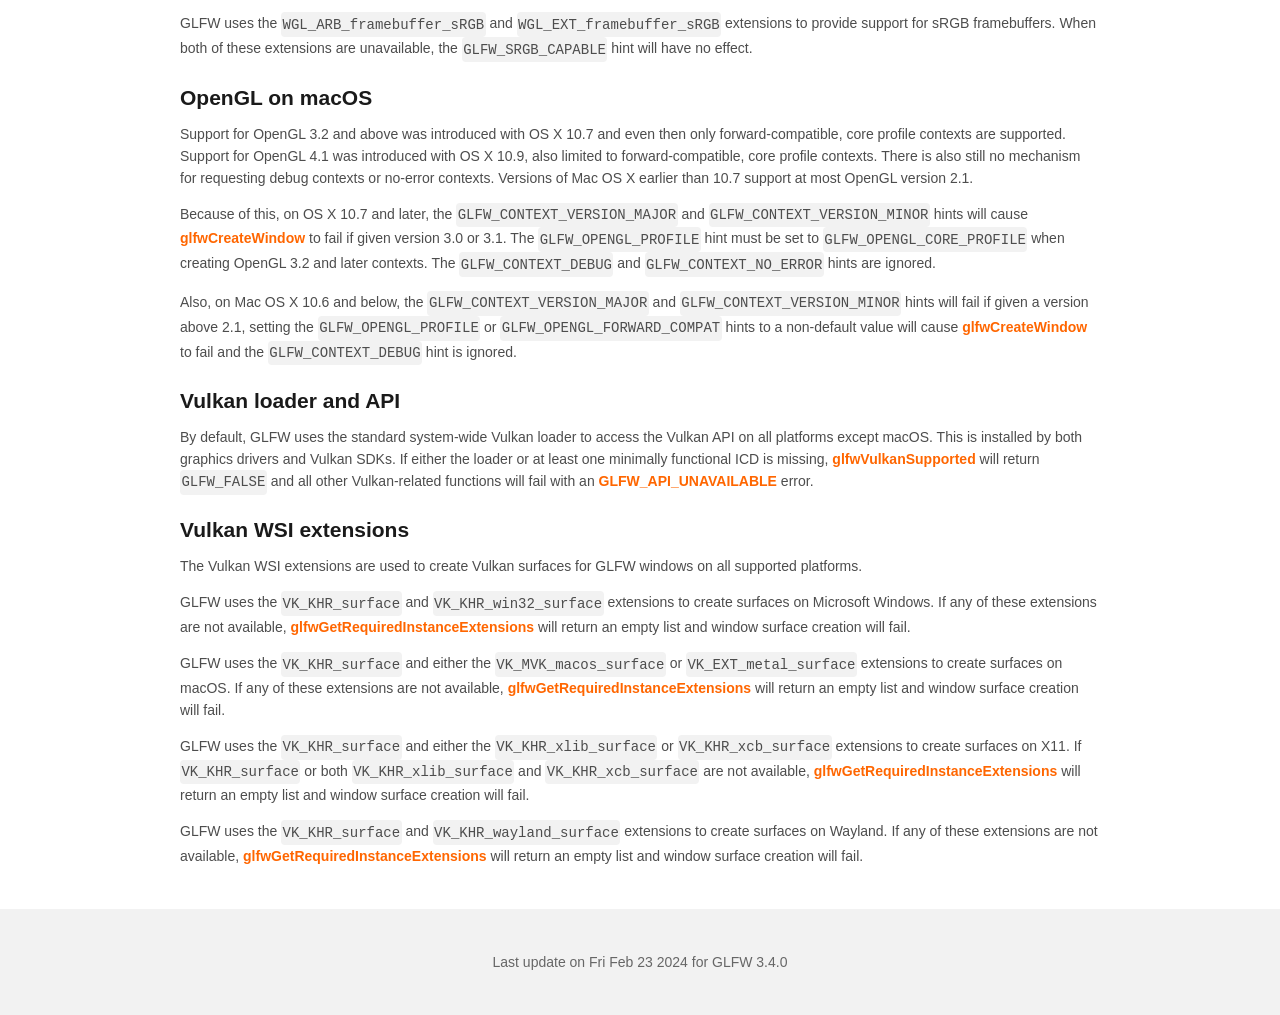
<file: core/saturday-core/third_party/glfw/glfw-3.4.bin.WIN64/docs/html/compat_guide.html>
<!DOCTYPE html>
<html lang="en">
<head>
<meta http-equiv="Content-Type" content="text/xhtml;charset=UTF-8"/>
<meta name="viewport" content="width=device-width, initial-scale=1.0">
<meta http-equiv="X-UA-Compatible" content="IE=9"/>
<meta name="generator" content="Doxygen 1.9.8"/>
<title>GLFW: Standards conformance</title>
<link href="tabs.css" rel="stylesheet" type="text/css"/>
<script type="text/javascript" src="jquery.js"></script>
<script type="text/javascript" src="dynsections.js"></script>
<link href="search/search.css" rel="stylesheet" type="text/css"/>
<script type="text/javascript" src="search/searchdata.js"></script>
<script type="text/javascript" src="search/search.js"></script>
<link href="doxygen.css" rel="stylesheet" type="text/css" />
<link href="extra.css" rel="stylesheet" type="text/css"/>
</head>
<body>
<div id="top"><!-- do not remove this div, it is closed by doxygen! -->
<div id="titlearea">
	<div class="glfwheader">
		<a href="https://www.glfw.org/" id="glfwhome">GLFW</a>
		<ul class="glfwnavbar">
			<li><a href="https://www.glfw.org/documentation.html">Documentation</a></li>
			<li><a href="https://www.glfw.org/download.html">Download</a></li>
			<li><a href="https://www.glfw.org/community.html">Community</a></li>
		</ul>
	</div>
</div>
<!-- end header part -->
<!-- Generated by Doxygen 1.9.8 -->
<script type="text/javascript">
/* @license magnet:?xt=urn:btih:d3d9a9a6595521f9666a5e94cc830dab83b65699&amp;dn=expat.txt MIT */
var searchBox = new SearchBox("searchBox", "search/",'.html');
/* @license-end */
</script>
<script type="text/javascript" src="menudata.js"></script>
<script type="text/javascript" src="menu.js"></script>
<script type="text/javascript">
/* @license magnet:?xt=urn:btih:d3d9a9a6595521f9666a5e94cc830dab83b65699&amp;dn=expat.txt MIT */
$(function() {
  initMenu('',true,false,'search.php','Search');
  $(document).ready(function() { init_search(); });
});
/* @license-end */
</script>
<div id="main-nav"></div>
<!-- window showing the filter options -->
<div id="MSearchSelectWindow"
     onmouseover="return searchBox.OnSearchSelectShow()"
     onmouseout="return searchBox.OnSearchSelectHide()"
     onkeydown="return searchBox.OnSearchSelectKey(event)">
</div>

<!-- iframe showing the search results (closed by default) -->
<div id="MSearchResultsWindow">
<div id="MSearchResults">
<div class="SRPage">
<div id="SRIndex">
<div id="SRResults"></div>
<div class="SRStatus" id="Loading">Loading...</div>
<div class="SRStatus" id="Searching">Searching...</div>
<div class="SRStatus" id="NoMatches">No Matches</div>
</div>
</div>
</div>
</div>

</div><!-- top -->
<div><div class="header">
  <div class="headertitle"><div class="title">Standards conformance</div></div>
</div><!--header-->
<div class="contents">
<div class="toc"><h3>Table of Contents</h3>
<ul><li class="level1"><a href="#compat_x11">X11 extensions, protocols and IPC standards</a></li>
<li class="level1"><a href="#compat_wayland">Wayland protocols and IPC standards</a></li>
<li class="level1"><a href="#compat_glx">GLX extensions</a></li>
<li class="level1"><a href="#compat_wgl">WGL extensions</a></li>
<li class="level1"><a href="#compat_osx">OpenGL on macOS</a></li>
<li class="level1"><a href="#compat_vulkan">Vulkan loader and API</a></li>
<li class="level1"><a href="#compat_wsi">Vulkan WSI extensions</a></li>
</ul>
</div>
<div class="textblock"><p>This guide describes the various API extensions used by this version of GLFW. It lists what are essentially implementation details, but which are nonetheless vital knowledge for developers intending to deploy their applications on a wide range of machines.</p>
<p>The information in this guide is not a part of GLFW API, but merely preconditions for some parts of the library to function on a given machine. Any part of this information may change in future versions of GLFW and that will not be considered a breaking API change.</p>
<h1><a class="anchor" id="compat_x11"></a>
X11 extensions, protocols and IPC standards</h1>
<p>As GLFW uses Xlib directly, without any intervening toolkit library, it has sole responsibility for interacting well with the many and varied window managers in use on Unix-like systems. In order for applications and window managers to work well together, a number of standards and conventions have been developed that regulate behavior outside the scope of the X11 API; most importantly the <a href="https://www.tronche.com/gui/x/icccm/">Inter-Client Communication Conventions Manual</a> (ICCCM) and <a href="https://standards.freedesktop.org/wm-spec/wm-spec-latest.html">Extended Window Manager Hints</a> (EWMH) standards.</p>
<p>GLFW uses the <code>_MOTIF_WM_HINTS</code> window property to support borderless windows. If the running window manager does not support this property, the <code>GLFW_DECORATED</code> hint will have no effect.</p>
<p>GLFW uses the ICCCM <code>WM_DELETE_WINDOW</code> protocol to intercept the user attempting to close the GLFW window. If the running window manager does not support this protocol, the close callback will never be called.</p>
<p>GLFW uses the EWMH <code>_NET_WM_PING</code> protocol, allowing the window manager notify the user when the application has stopped responding, i.e. when it has ceased to process events. If the running window manager does not support this protocol, the user will not be notified if the application locks up.</p>
<p>GLFW uses the EWMH <code>_NET_WM_STATE_FULLSCREEN</code> window state to tell the window manager to make the GLFW window full screen. If the running window manager does not support this state, full screen windows may not work properly. GLFW has a fallback code path in case this state is unavailable, but every window manager behaves slightly differently in this regard.</p>
<p>GLFW uses the EWMH <code>_NET_WM_BYPASS_COMPOSITOR</code> window property to tell a compositing window manager to un-redirect full screen GLFW windows. If the running window manager uses compositing but does not support this property then additional copying may be performed for each buffer swap of full screen windows.</p>
<p>GLFW uses the <a href="https://www.freedesktop.org/wiki/ClipboardManager/">clipboard manager protocol</a> to push a clipboard string (i.e. selection) owned by a GLFW window about to be destroyed to the clipboard manager. If there is no running clipboard manager, the clipboard string will be unavailable once the window has been destroyed.</p>
<p>GLFW uses the <a href="https://www.freedesktop.org/wiki/Specifications/XDND/">X drag-and-drop protocol</a> to provide file drop events. If the application originating the drag does not support this protocol, drag and drop will not work.</p>
<p>GLFW uses the XRandR 1.3 extension to provide multi-monitor support. If the running X server does not support this version of this extension, multi-monitor support will not function and only a single, desktop-spanning monitor will be reported.</p>
<p>GLFW uses the XRandR 1.3 and Xf86vidmode extensions to provide gamma ramp support. If the running X server does not support either or both of these extensions, gamma ramp support will not function.</p>
<p>GLFW uses the Xkb extension and detectable auto-repeat to provide keyboard input. If the running X server does not support this extension, a non-Xkb fallback path is used.</p>
<p>GLFW uses the XInput2 extension to provide raw, non-accelerated mouse motion when the cursor is disabled. If the running X server does not support this extension, regular accelerated mouse motion will be used.</p>
<p>GLFW uses both the XRender extension and the compositing manager to support transparent window framebuffers. If the running X server does not support this extension or there is no running compositing manager, the <code>GLFW_TRANSPARENT_FRAMEBUFFER</code> framebuffer hint will have no effect.</p>
<p>GLFW uses both the Xcursor extension and the freedesktop cursor conventions to provide an expanded set of standard cursor shapes. If the running X server does not support this extension or the current cursor theme does not support the conventions, the <code>GLFW_RESIZE_NWSE_CURSOR</code>, <code>GLFW_RESIZE_NESW_CURSOR</code> and <code>GLFW_NOT_ALLOWED_CURSOR</code> shapes will not be available and other shapes may use legacy images.</p>
<h1><a class="anchor" id="compat_wayland"></a>
Wayland protocols and IPC standards</h1>
<p>As GLFW uses libwayland directly, without any intervening toolkit library, it has sole responsibility for interacting well with every compositor in use on Unix-like systems. Most of the features are provided by the core protocol, while cursor support is provided by the libwayland-cursor helper library, EGL integration by libwayland-egl, and keyboard handling by <a href="https://xkbcommon.org/">libxkbcommon</a>. In addition, GLFW uses some additional Wayland protocols to implement certain features if the compositor supports them.</p>
<p>GLFW uses xkbcommon 0.5.0 to provide key and text input support. Earlier versions are not supported.</p>
<p>GLFW uses the <a href="https://wayland.app/protocols/xdg-shell">xdg-shell</a> protocol to provide better window management. This protocol is mandatory for GLFW to display a window.</p>
<p>GLFW uses the <a href="https://wayland.app/protocols/relative-pointer-unstable-v1">relative-pointer-unstable-v1</a> protocol alongside the <a href="https://wayland.app/protocols/pointer-constraints-unstable-v1">pointer-constraints-unstable-v1</a> protocol to implement disabled cursor. If the running compositor does not support both of these protocols, disabling the cursor will have no effect.</p>
<p>GLFW uses the <a href="https://wayland.app/protocols/idle-inhibit-unstable-v1">idle-inhibit-unstable-v1</a> protocol to prohibit the screensaver from starting. If the running compositor does not support this protocol, the screensaver may start even for full screen windows.</p>
<p>GLFW uses the <a href="https://gitlab.freedesktop.org/libdecor/libdecor">libdecor</a> library for window decorations, where available. This in turn provides good quality client-side decorations (drawn by the application) on desktop systems that do not support server-side decorations (drawn by the window manager). On systems that do not provide either libdecor or xdg-decoration, very basic window decorations are provided. These do not include the window title or any caption buttons.</p>
<p>GLFW uses the <a href="https://wayland.app/protocols/xdg-decoration-unstable-v1">xdg-decoration-unstable-v1</a> protocol to request decorations to be drawn around its windows. This protocol is part of wayland-protocols 1.15, and mandatory at build time. If the running compositor does not support this protocol, a very simple frame will be drawn by GLFW itself, using the <a href="https://wayland.app/protocols/viewporter">viewporter</a> protocol alongside subsurfaces. If the running compositor does not support these protocols either, no decorations will be drawn around windows.</p>
<p>GLFW uses the <a href="https://wayland.app/protocols/xdg-activation-v1">xdg-activation-v1</a> protocol to implement window focus and attention requests. If the running compositor does not support this protocol, window focus and attention requests do nothing.</p>
<p>GLFW uses the <a href="https://wayland.app/protocols/fractional-scale-v1">fractional-scale-v1</a> protocol to implement fine-grained framebuffer scaling. If the running compositor does not support this protocol, the <a class="el" href="group__window.html#gaa5a9c6b4722670fd33d6e8a88f2e21bc">GLFW_SCALE_FRAMEBUFFER</a> window hint will only be able to scale the framebuffer by integer scales. This will typically be the smallest integer not less than the actual scale.</p>
<h1><a class="anchor" id="compat_glx"></a>
GLX extensions</h1>
<p>The GLX API is the default API used to create OpenGL contexts on Unix-like systems using the X Window System.</p>
<p>GLFW uses the GLX 1.3 <code>GLXFBConfig</code> functions to enumerate and select framebuffer pixel formats. If GLX 1.3 is not supported, <a class="el" href="group__init.html#ga317aac130a235ab08c6db0834907d85e">glfwInit</a> will fail.</p>
<p>GLFW uses the <code>GLX_MESA_swap_control,</code> <code>GLX_EXT_swap_control</code> and <code>GLX_SGI_swap_control</code> extensions to provide vertical retrace synchronization (or <em>vsync</em>), in that order of preference. When none of these extensions are available, calling <a class="el" href="group__context.html#ga6d4e0cdf151b5e579bd67f13202994ed">glfwSwapInterval</a> will have no effect.</p>
<p>GLFW uses the <code>GLX_ARB_multisample</code> extension to create contexts with multisampling anti-aliasing. Where this extension is unavailable, the <code>GLFW_SAMPLES</code> hint will have no effect.</p>
<p>GLFW uses the <code>GLX_ARB_create_context</code> extension when available, even when creating OpenGL contexts of version 2.1 and below. Where this extension is unavailable, the <code>GLFW_CONTEXT_VERSION_MAJOR</code> and <code>GLFW_CONTEXT_VERSION_MINOR</code> hints will only be partially supported, the <code>GLFW_CONTEXT_DEBUG</code> hint will have no effect, and setting the <code>GLFW_OPENGL_PROFILE</code> or <code>GLFW_OPENGL_FORWARD_COMPAT</code> hints to <code>GLFW_TRUE</code> will cause <a class="el" href="group__window.html#ga3555a418df92ad53f917597fe2f64aeb">glfwCreateWindow</a> to fail.</p>
<p>GLFW uses the <code>GLX_ARB_create_context_profile</code> extension to provide support for context profiles. Where this extension is unavailable, setting the <code>GLFW_OPENGL_PROFILE</code> hint to anything but <code>GLFW_OPENGL_ANY_PROFILE</code>, or setting <code>GLFW_CLIENT_API</code> to anything but <code>GLFW_OPENGL_API</code> or <code>GLFW_NO_API</code> will cause <a class="el" href="group__window.html#ga3555a418df92ad53f917597fe2f64aeb">glfwCreateWindow</a> to fail.</p>
<p>GLFW uses the <code>GLX_ARB_context_flush_control</code> extension to provide control over whether a context is flushed when it is released (made non-current). Where this extension is unavailable, the <code>GLFW_CONTEXT_RELEASE_BEHAVIOR</code> hint will have no effect and the context will always be flushed when released.</p>
<p>GLFW uses the <code>GLX_ARB_framebuffer_sRGB</code> and <code>GLX_EXT_framebuffer_sRGB</code> extensions to provide support for sRGB framebuffers. Where both of these extensions are unavailable, the <code>GLFW_SRGB_CAPABLE</code> hint will have no effect.</p>
<h1><a class="anchor" id="compat_wgl"></a>
WGL extensions</h1>
<p>The WGL API is used to create OpenGL contexts on Microsoft Windows and other implementations of the Win32 API, such as Wine.</p>
<p>GLFW uses either the <code>WGL_EXT_extension_string</code> or the <code>WGL_ARB_extension_string</code> extension to check for the presence of all other WGL extensions listed below. If both are available, the EXT one is preferred. If neither is available, no other extensions are used and many GLFW features related to context creation will have no effect or cause errors when used.</p>
<p>GLFW uses the <code>WGL_EXT_swap_control</code> extension to provide vertical retrace synchronization (or <em>vsync</em>). Where this extension is unavailable, calling <a class="el" href="group__context.html#ga6d4e0cdf151b5e579bd67f13202994ed">glfwSwapInterval</a> will have no effect.</p>
<p>GLFW uses the <code>WGL_ARB_pixel_format</code> and <code>WGL_ARB_multisample</code> extensions to create contexts with multisampling anti-aliasing. Where these extensions are unavailable, the <code>GLFW_SAMPLES</code> hint will have no effect.</p>
<p>GLFW uses the <code>WGL_ARB_create_context</code> extension when available, even when creating OpenGL contexts of version 2.1 and below. Where this extension is unavailable, the <code>GLFW_CONTEXT_VERSION_MAJOR</code> and <code>GLFW_CONTEXT_VERSION_MINOR</code> hints will only be partially supported, the <code>GLFW_CONTEXT_DEBUG</code> hint will have no effect, and setting the <code>GLFW_OPENGL_PROFILE</code> or <code>GLFW_OPENGL_FORWARD_COMPAT</code> hints to <code>GLFW_TRUE</code> will cause <a class="el" href="group__window.html#ga3555a418df92ad53f917597fe2f64aeb">glfwCreateWindow</a> to fail.</p>
<p>GLFW uses the <code>WGL_ARB_create_context_profile</code> extension to provide support for context profiles. Where this extension is unavailable, setting the <code>GLFW_OPENGL_PROFILE</code> hint to anything but <code>GLFW_OPENGL_ANY_PROFILE</code> will cause <a class="el" href="group__window.html#ga3555a418df92ad53f917597fe2f64aeb">glfwCreateWindow</a> to fail.</p>
<p>GLFW uses the <code>WGL_ARB_context_flush_control</code> extension to provide control over whether a context is flushed when it is released (made non-current). Where this extension is unavailable, the <code>GLFW_CONTEXT_RELEASE_BEHAVIOR</code> hint will have no effect and the context will always be flushed when released.</p>
<p>GLFW uses the <code>WGL_ARB_framebuffer_sRGB</code> and <code>WGL_EXT_framebuffer_sRGB</code> extensions to provide support for sRGB framebuffers. When both of these extensions are unavailable, the <code>GLFW_SRGB_CAPABLE</code> hint will have no effect.</p>
<h1><a class="anchor" id="compat_osx"></a>
OpenGL on macOS</h1>
<p>Support for OpenGL 3.2 and above was introduced with OS X 10.7 and even then only forward-compatible, core profile contexts are supported. Support for OpenGL 4.1 was introduced with OS X 10.9, also limited to forward-compatible, core profile contexts. There is also still no mechanism for requesting debug contexts or no-error contexts. Versions of Mac OS X earlier than 10.7 support at most OpenGL version 2.1.</p>
<p>Because of this, on OS X 10.7 and later, the <code>GLFW_CONTEXT_VERSION_MAJOR</code> and <code>GLFW_CONTEXT_VERSION_MINOR</code> hints will cause <a class="el" href="group__window.html#ga3555a418df92ad53f917597fe2f64aeb">glfwCreateWindow</a> to fail if given version 3.0 or 3.1. The <code>GLFW_OPENGL_PROFILE</code> hint must be set to <code>GLFW_OPENGL_CORE_PROFILE</code> when creating OpenGL 3.2 and later contexts. The <code>GLFW_CONTEXT_DEBUG</code> and <code>GLFW_CONTEXT_NO_ERROR</code> hints are ignored.</p>
<p>Also, on Mac OS X 10.6 and below, the <code>GLFW_CONTEXT_VERSION_MAJOR</code> and <code>GLFW_CONTEXT_VERSION_MINOR</code> hints will fail if given a version above 2.1, setting the <code>GLFW_OPENGL_PROFILE</code> or <code>GLFW_OPENGL_FORWARD_COMPAT</code> hints to a non-default value will cause <a class="el" href="group__window.html#ga3555a418df92ad53f917597fe2f64aeb">glfwCreateWindow</a> to fail and the <code>GLFW_CONTEXT_DEBUG</code> hint is ignored.</p>
<h1><a class="anchor" id="compat_vulkan"></a>
Vulkan loader and API</h1>
<p>By default, GLFW uses the standard system-wide Vulkan loader to access the Vulkan API on all platforms except macOS. This is installed by both graphics drivers and Vulkan SDKs. If either the loader or at least one minimally functional ICD is missing, <a class="el" href="group__vulkan.html#ga2e7f30931e02464b5bc8d0d4b6f9fe2b">glfwVulkanSupported</a> will return <code>GLFW_FALSE</code> and all other Vulkan-related functions will fail with an <a class="el" href="group__errors.html#ga56882b290db23261cc6c053c40c2d08e">GLFW_API_UNAVAILABLE</a> error.</p>
<h1><a class="anchor" id="compat_wsi"></a>
Vulkan WSI extensions</h1>
<p>The Vulkan WSI extensions are used to create Vulkan surfaces for GLFW windows on all supported platforms.</p>
<p>GLFW uses the <code>VK_KHR_surface</code> and <code>VK_KHR_win32_surface</code> extensions to create surfaces on Microsoft Windows. If any of these extensions are not available, <a class="el" href="group__vulkan.html#ga99ad342d82f4a3421e2864978cb6d1d6">glfwGetRequiredInstanceExtensions</a> will return an empty list and window surface creation will fail.</p>
<p>GLFW uses the <code>VK_KHR_surface</code> and either the <code>VK_MVK_macos_surface</code> or <code>VK_EXT_metal_surface</code> extensions to create surfaces on macOS. If any of these extensions are not available, <a class="el" href="group__vulkan.html#ga99ad342d82f4a3421e2864978cb6d1d6">glfwGetRequiredInstanceExtensions</a> will return an empty list and window surface creation will fail.</p>
<p>GLFW uses the <code>VK_KHR_surface</code> and either the <code>VK_KHR_xlib_surface</code> or <code>VK_KHR_xcb_surface</code> extensions to create surfaces on X11. If <code>VK_KHR_surface</code> or both <code>VK_KHR_xlib_surface</code> and <code>VK_KHR_xcb_surface</code> are not available, <a class="el" href="group__vulkan.html#ga99ad342d82f4a3421e2864978cb6d1d6">glfwGetRequiredInstanceExtensions</a> will return an empty list and window surface creation will fail.</p>
<p>GLFW uses the <code>VK_KHR_surface</code> and <code>VK_KHR_wayland_surface</code> extensions to create surfaces on Wayland. If any of these extensions are not available, <a class="el" href="group__vulkan.html#ga99ad342d82f4a3421e2864978cb6d1d6">glfwGetRequiredInstanceExtensions</a> will return an empty list and window surface creation will fail. </p>
</div></div><!-- contents -->
</div><!-- PageDoc -->
<address class="footer">
<p>
Last update on Fri Feb 23 2024 for GLFW 3.4.0
</p>
</address>
</body>
</html>
</file>
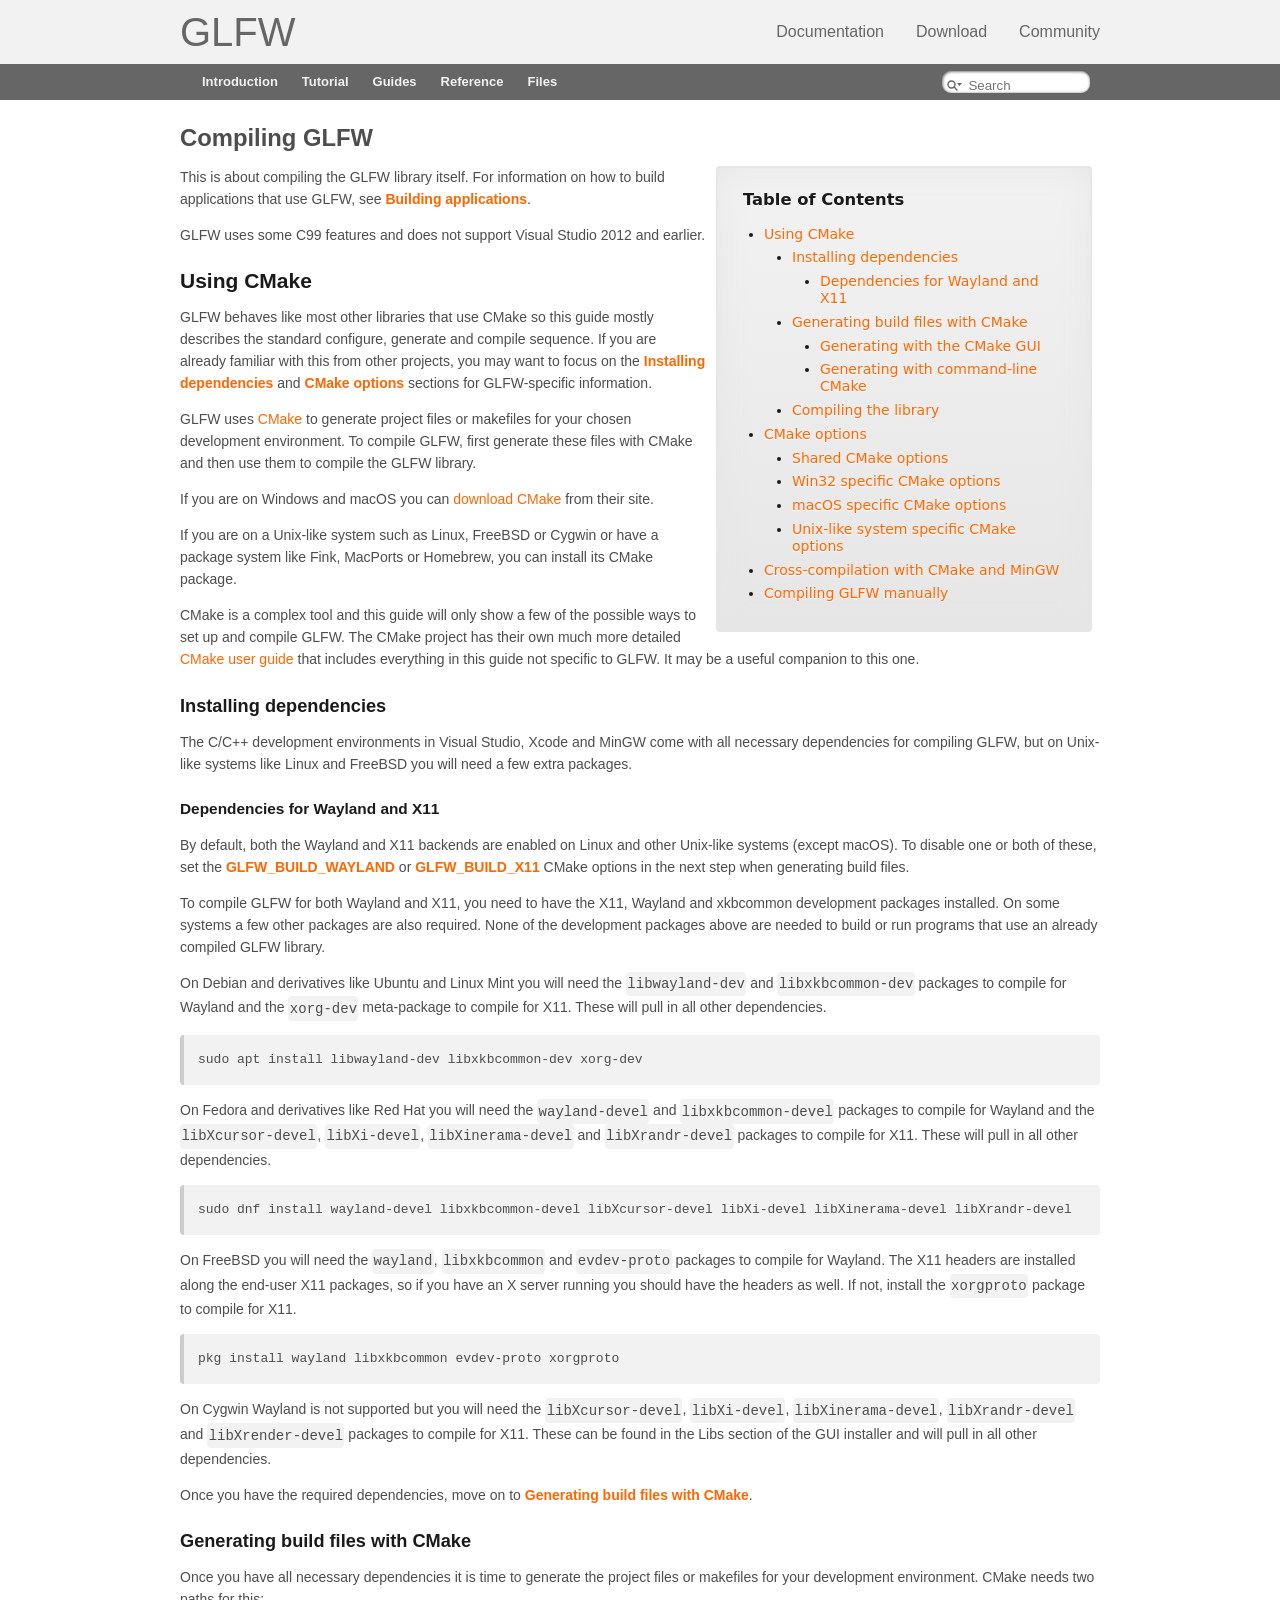
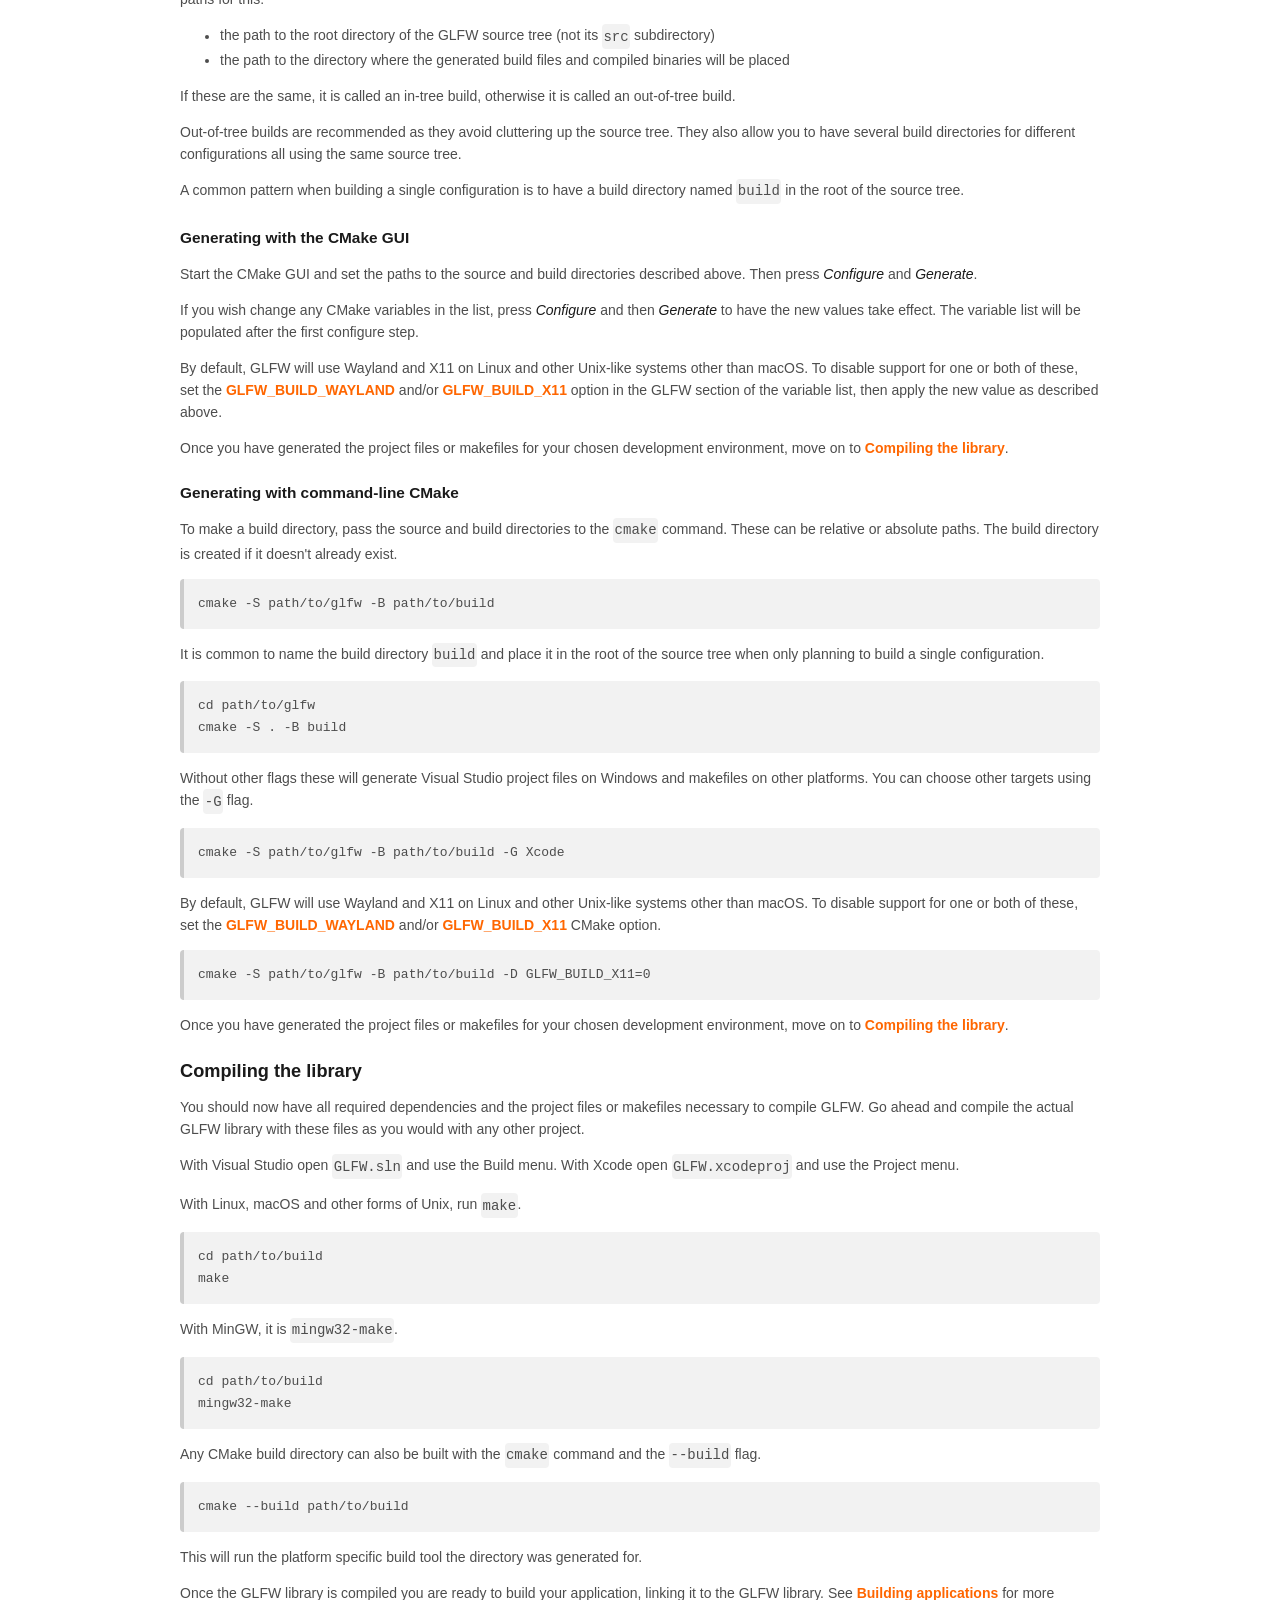
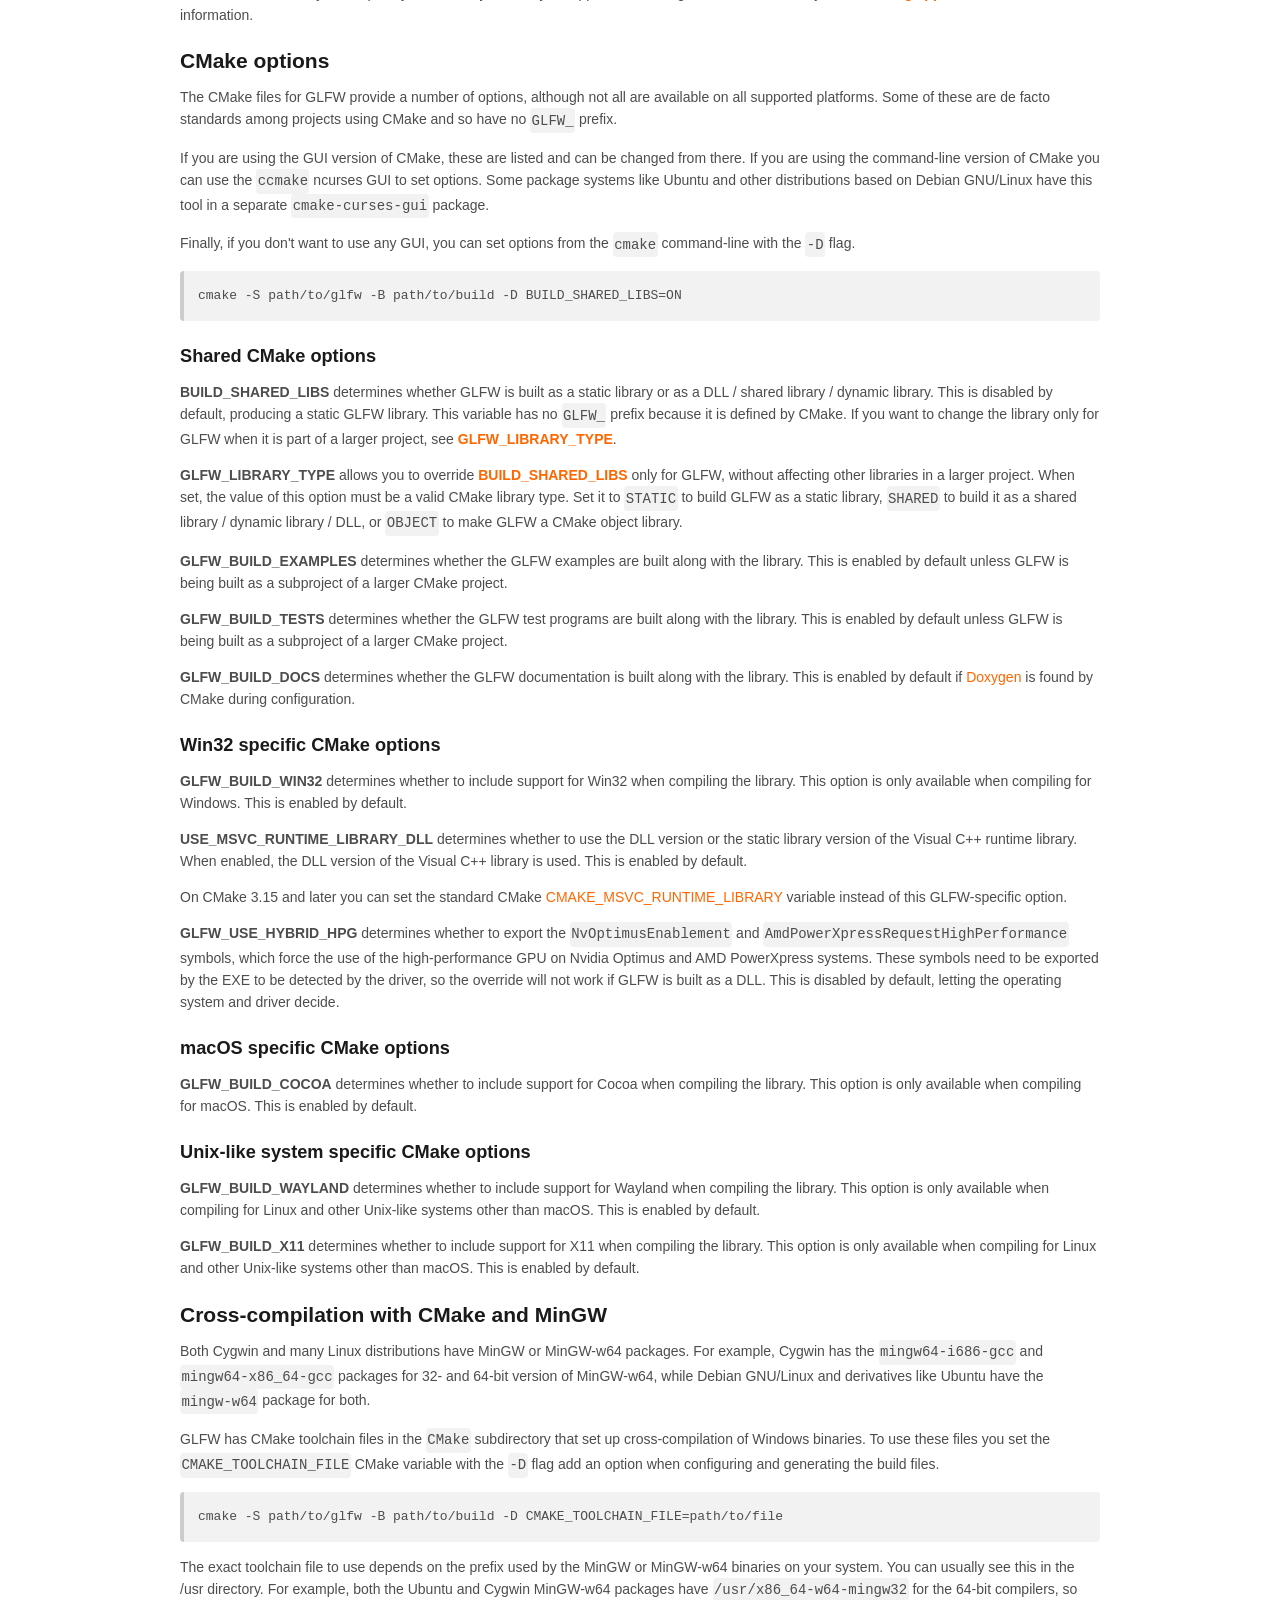
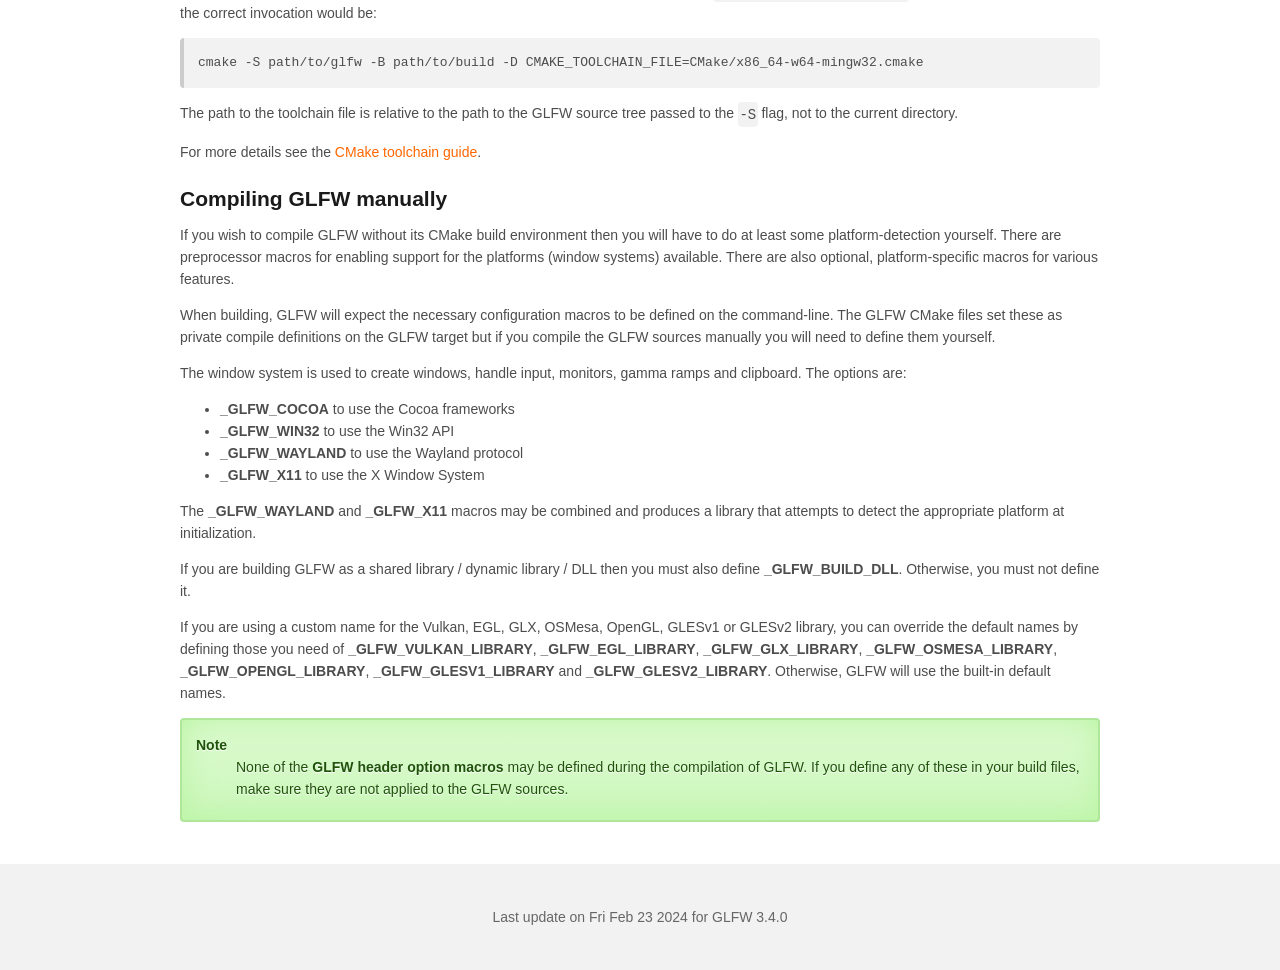
<file: core/saturday-core/third_party/glfw/glfw-3.4.bin.WIN64/docs/html/compile_guide.html>
<!DOCTYPE html>
<html lang="en">
<head>
<meta http-equiv="Content-Type" content="text/xhtml;charset=UTF-8"/>
<meta name="viewport" content="width=device-width, initial-scale=1.0">
<meta http-equiv="X-UA-Compatible" content="IE=9"/>
<meta name="generator" content="Doxygen 1.9.8"/>
<title>GLFW: Compiling GLFW</title>
<link href="tabs.css" rel="stylesheet" type="text/css"/>
<script type="text/javascript" src="jquery.js"></script>
<script type="text/javascript" src="dynsections.js"></script>
<link href="search/search.css" rel="stylesheet" type="text/css"/>
<script type="text/javascript" src="search/searchdata.js"></script>
<script type="text/javascript" src="search/search.js"></script>
<link href="doxygen.css" rel="stylesheet" type="text/css" />
<link href="extra.css" rel="stylesheet" type="text/css"/>
</head>
<body>
<div id="top"><!-- do not remove this div, it is closed by doxygen! -->
<div id="titlearea">
	<div class="glfwheader">
		<a href="https://www.glfw.org/" id="glfwhome">GLFW</a>
		<ul class="glfwnavbar">
			<li><a href="https://www.glfw.org/documentation.html">Documentation</a></li>
			<li><a href="https://www.glfw.org/download.html">Download</a></li>
			<li><a href="https://www.glfw.org/community.html">Community</a></li>
		</ul>
	</div>
</div>
<!-- end header part -->
<!-- Generated by Doxygen 1.9.8 -->
<script type="text/javascript">
/* @license magnet:?xt=urn:btih:d3d9a9a6595521f9666a5e94cc830dab83b65699&amp;dn=expat.txt MIT */
var searchBox = new SearchBox("searchBox", "search/",'.html');
/* @license-end */
</script>
<script type="text/javascript" src="menudata.js"></script>
<script type="text/javascript" src="menu.js"></script>
<script type="text/javascript">
/* @license magnet:?xt=urn:btih:d3d9a9a6595521f9666a5e94cc830dab83b65699&amp;dn=expat.txt MIT */
$(function() {
  initMenu('',true,false,'search.php','Search');
  $(document).ready(function() { init_search(); });
});
/* @license-end */
</script>
<div id="main-nav"></div>
<!-- window showing the filter options -->
<div id="MSearchSelectWindow"
     onmouseover="return searchBox.OnSearchSelectShow()"
     onmouseout="return searchBox.OnSearchSelectHide()"
     onkeydown="return searchBox.OnSearchSelectKey(event)">
</div>

<!-- iframe showing the search results (closed by default) -->
<div id="MSearchResultsWindow">
<div id="MSearchResults">
<div class="SRPage">
<div id="SRIndex">
<div id="SRResults"></div>
<div class="SRStatus" id="Loading">Loading...</div>
<div class="SRStatus" id="Searching">Searching...</div>
<div class="SRStatus" id="NoMatches">No Matches</div>
</div>
</div>
</div>
</div>

</div><!-- top -->
<div><div class="header">
  <div class="headertitle"><div class="title">Compiling GLFW</div></div>
</div><!--header-->
<div class="contents">
<div class="toc"><h3>Table of Contents</h3>
<ul><li class="level1"><a href="#compile_cmake">Using CMake</a><ul><li class="level2"><a href="#compile_deps">Installing dependencies</a><ul><li class="level3"><a href="#compile_deps_wayland">Dependencies for Wayland and X11</a></li>
</ul>
</li>
<li class="level2"><a href="#compile_generate">Generating build files with CMake</a><ul><li class="level3"><a href="#compile_generate_gui">Generating with the CMake GUI</a></li>
<li class="level3"><a href="#compile_generate_cli">Generating with command-line CMake</a></li>
</ul>
</li>
<li class="level2"><a href="#compile_compile">Compiling the library</a></li>
</ul>
</li>
<li class="level1"><a href="#compile_options">CMake options</a><ul><li class="level2"><a href="#compile_options_shared">Shared CMake options</a></li>
<li class="level2"><a href="#compile_options_win32">Win32 specific CMake options</a></li>
<li class="level2"><a href="#compile_options_macos">macOS specific CMake options</a></li>
<li class="level2"><a href="#compile_options_unix">Unix-like system specific CMake options</a></li>
</ul>
</li>
<li class="level1"><a href="#compile_mingw_cross">Cross-compilation with CMake and MinGW</a></li>
<li class="level1"><a href="#compile_manual">Compiling GLFW manually</a></li>
</ul>
</div>
<div class="textblock"><p>This is about compiling the GLFW library itself. For information on how to build applications that use GLFW, see <a class="el" href="build_guide.html">Building applications</a>.</p>
<p>GLFW uses some C99 features and does not support Visual Studio 2012 and earlier.</p>
<h1><a class="anchor" id="compile_cmake"></a>
Using CMake</h1>
<p>GLFW behaves like most other libraries that use CMake so this guide mostly describes the standard configure, generate and compile sequence. If you are already familiar with this from other projects, you may want to focus on the <a class="el" href="compile_guide.html#compile_deps">Installing dependencies</a> and <a class="el" href="compile_guide.html#compile_options">CMake options</a> sections for GLFW-specific information.</p>
<p>GLFW uses <a href="https://cmake.org/">CMake</a> to generate project files or makefiles for your chosen development environment. To compile GLFW, first generate these files with CMake and then use them to compile the GLFW library.</p>
<p>If you are on Windows and macOS you can <a href="https://cmake.org/download/">download CMake</a> from their site.</p>
<p>If you are on a Unix-like system such as Linux, FreeBSD or Cygwin or have a package system like Fink, MacPorts or Homebrew, you can install its CMake package.</p>
<p>CMake is a complex tool and this guide will only show a few of the possible ways to set up and compile GLFW. The CMake project has their own much more detailed <a href="https://cmake.org/cmake/help/latest/guide/user-interaction/">CMake user guide</a> that includes everything in this guide not specific to GLFW. It may be a useful companion to this one.</p>
<h2><a class="anchor" id="compile_deps"></a>
Installing dependencies</h2>
<p>The C/C++ development environments in Visual Studio, Xcode and MinGW come with all necessary dependencies for compiling GLFW, but on Unix-like systems like Linux and FreeBSD you will need a few extra packages.</p>
<h3><a class="anchor" id="compile_deps_wayland"></a>
Dependencies for Wayland and X11</h3>
<p>By default, both the Wayland and X11 backends are enabled on Linux and other Unix-like systems (except macOS). To disable one or both of these, set the <a class="el" href="compile_guide.html#GLFW_BUILD_WAYLAND">GLFW_BUILD_WAYLAND</a> or <a class="el" href="compile_guide.html#GLFW_BUILD_X11">GLFW_BUILD_X11</a> CMake options in the next step when generating build files.</p>
<p>To compile GLFW for both Wayland and X11, you need to have the X11, Wayland and xkbcommon development packages installed. On some systems a few other packages are also required. None of the development packages above are needed to build or run programs that use an already compiled GLFW library.</p>
<p>On Debian and derivatives like Ubuntu and Linux Mint you will need the <code>libwayland-dev</code> and <code>libxkbcommon-dev</code> packages to compile for Wayland and the <code>xorg-dev</code> meta-package to compile for X11. These will pull in all other dependencies.</p>
<div class="fragment"><div class="line">sudo apt install libwayland-dev libxkbcommon-dev xorg-dev</div>
</div><!-- fragment --><p>On Fedora and derivatives like Red Hat you will need the <code>wayland-devel</code> and <code>libxkbcommon-devel</code> packages to compile for Wayland and the <code>libXcursor-devel</code>, <code>libXi-devel</code>, <code>libXinerama-devel</code> and <code>libXrandr-devel</code> packages to compile for X11. These will pull in all other dependencies.</p>
<div class="fragment"><div class="line">sudo dnf install wayland-devel libxkbcommon-devel libXcursor-devel libXi-devel libXinerama-devel libXrandr-devel</div>
</div><!-- fragment --><p>On FreeBSD you will need the <code>wayland</code>, <code>libxkbcommon</code> and <code>evdev-proto</code> packages to compile for Wayland. The X11 headers are installed along the end-user X11 packages, so if you have an X server running you should have the headers as well. If not, install the <code>xorgproto</code> package to compile for X11.</p>
<div class="fragment"><div class="line">pkg install wayland libxkbcommon evdev-proto xorgproto</div>
</div><!-- fragment --><p>On Cygwin Wayland is not supported but you will need the <code>libXcursor-devel</code>, <code>libXi-devel</code>, <code>libXinerama-devel</code>, <code>libXrandr-devel</code> and <code>libXrender-devel</code> packages to compile for X11. These can be found in the Libs section of the GUI installer and will pull in all other dependencies.</p>
<p>Once you have the required dependencies, move on to <a class="el" href="compile_guide.html#compile_generate">Generating build files with CMake</a>.</p>
<h2><a class="anchor" id="compile_generate"></a>
Generating build files with CMake</h2>
<p>Once you have all necessary dependencies it is time to generate the project files or makefiles for your development environment. CMake needs two paths for this:</p>
<ul>
<li>the path to the root directory of the GLFW source tree (not its <code>src</code> subdirectory)</li>
<li>the path to the directory where the generated build files and compiled binaries will be placed</li>
</ul>
<p>If these are the same, it is called an in-tree build, otherwise it is called an out-of-tree build.</p>
<p>Out-of-tree builds are recommended as they avoid cluttering up the source tree. They also allow you to have several build directories for different configurations all using the same source tree.</p>
<p>A common pattern when building a single configuration is to have a build directory named <code>build</code> in the root of the source tree.</p>
<h3><a class="anchor" id="compile_generate_gui"></a>
Generating with the CMake GUI</h3>
<p>Start the CMake GUI and set the paths to the source and build directories described above. Then press <em>Configure</em> and <em>Generate</em>.</p>
<p>If you wish change any CMake variables in the list, press <em>Configure</em> and then <em>Generate</em> to have the new values take effect. The variable list will be populated after the first configure step.</p>
<p>By default, GLFW will use Wayland and X11 on Linux and other Unix-like systems other than macOS. To disable support for one or both of these, set the <a class="el" href="compile_guide.html#GLFW_BUILD_WAYLAND">GLFW_BUILD_WAYLAND</a> and/or <a class="el" href="compile_guide.html#GLFW_BUILD_X11">GLFW_BUILD_X11</a> option in the GLFW section of the variable list, then apply the new value as described above.</p>
<p>Once you have generated the project files or makefiles for your chosen development environment, move on to <a class="el" href="compile_guide.html#compile_compile">Compiling the library</a>.</p>
<h3><a class="anchor" id="compile_generate_cli"></a>
Generating with command-line CMake</h3>
<p>To make a build directory, pass the source and build directories to the <code>cmake</code> command. These can be relative or absolute paths. The build directory is created if it doesn't already exist.</p>
<div class="fragment"><div class="line">cmake -S path/to/glfw -B path/to/build</div>
</div><!-- fragment --><p>It is common to name the build directory <code>build</code> and place it in the root of the source tree when only planning to build a single configuration.</p>
<div class="fragment"><div class="line">cd path/to/glfw</div>
<div class="line">cmake -S . -B build</div>
</div><!-- fragment --><p>Without other flags these will generate Visual Studio project files on Windows and makefiles on other platforms. You can choose other targets using the <code>-G</code> flag.</p>
<div class="fragment"><div class="line">cmake -S path/to/glfw -B path/to/build -G Xcode</div>
</div><!-- fragment --><p>By default, GLFW will use Wayland and X11 on Linux and other Unix-like systems other than macOS. To disable support for one or both of these, set the <a class="el" href="compile_guide.html#GLFW_BUILD_WAYLAND">GLFW_BUILD_WAYLAND</a> and/or <a class="el" href="compile_guide.html#GLFW_BUILD_X11">GLFW_BUILD_X11</a> CMake option.</p>
<div class="fragment"><div class="line">cmake -S path/to/glfw -B path/to/build -D GLFW_BUILD_X11=0</div>
</div><!-- fragment --><p>Once you have generated the project files or makefiles for your chosen development environment, move on to <a class="el" href="compile_guide.html#compile_compile">Compiling the library</a>.</p>
<h2><a class="anchor" id="compile_compile"></a>
Compiling the library</h2>
<p>You should now have all required dependencies and the project files or makefiles necessary to compile GLFW. Go ahead and compile the actual GLFW library with these files as you would with any other project.</p>
<p>With Visual Studio open <code>GLFW.sln</code> and use the Build menu. With Xcode open <code>GLFW.xcodeproj</code> and use the Project menu.</p>
<p>With Linux, macOS and other forms of Unix, run <code>make</code>.</p>
<div class="fragment"><div class="line">cd path/to/build</div>
<div class="line">make</div>
</div><!-- fragment --><p>With MinGW, it is <code>mingw32-make</code>.</p>
<div class="fragment"><div class="line">cd path/to/build</div>
<div class="line">mingw32-make</div>
</div><!-- fragment --><p>Any CMake build directory can also be built with the <code>cmake</code> command and the <code>--build</code> flag.</p>
<div class="fragment"><div class="line">cmake --build path/to/build</div>
</div><!-- fragment --><p>This will run the platform specific build tool the directory was generated for.</p>
<p>Once the GLFW library is compiled you are ready to build your application, linking it to the GLFW library. See <a class="el" href="build_guide.html">Building applications</a> for more information.</p>
<h1><a class="anchor" id="compile_options"></a>
CMake options</h1>
<p>The CMake files for GLFW provide a number of options, although not all are available on all supported platforms. Some of these are de facto standards among projects using CMake and so have no <code>GLFW_</code> prefix.</p>
<p>If you are using the GUI version of CMake, these are listed and can be changed from there. If you are using the command-line version of CMake you can use the <code>ccmake</code> ncurses GUI to set options. Some package systems like Ubuntu and other distributions based on Debian GNU/Linux have this tool in a separate <code>cmake-curses-gui</code> package.</p>
<p>Finally, if you don't want to use any GUI, you can set options from the <code>cmake</code> command-line with the <code>-D</code> flag.</p>
<div class="fragment"><div class="line">cmake -S path/to/glfw -B path/to/build -D BUILD_SHARED_LIBS=ON</div>
</div><!-- fragment --><h2><a class="anchor" id="compile_options_shared"></a>
Shared CMake options</h2>
<p><a class="anchor" id="BUILD_SHARED_LIBS"></a><b>BUILD_SHARED_LIBS</b> determines whether GLFW is built as a static library or as a DLL / shared library / dynamic library. This is disabled by default, producing a static GLFW library. This variable has no <code>GLFW_</code> prefix because it is defined by CMake. If you want to change the library only for GLFW when it is part of a larger project, see <a class="el" href="compile_guide.html#GLFW_LIBRARY_TYPE">GLFW_LIBRARY_TYPE</a>.</p>
<p><a class="anchor" id="GLFW_LIBRARY_TYPE"></a><b>GLFW_LIBRARY_TYPE</b> allows you to override <a class="el" href="compile_guide.html#BUILD_SHARED_LIBS">BUILD_SHARED_LIBS</a> only for GLFW, without affecting other libraries in a larger project. When set, the value of this option must be a valid CMake library type. Set it to <code>STATIC</code> to build GLFW as a static library, <code>SHARED</code> to build it as a shared library / dynamic library / DLL, or <code>OBJECT</code> to make GLFW a CMake object library.</p>
<p><a class="anchor" id="GLFW_BUILD_EXAMPLES"></a><b>GLFW_BUILD_EXAMPLES</b> determines whether the GLFW examples are built along with the library. This is enabled by default unless GLFW is being built as a subproject of a larger CMake project.</p>
<p><a class="anchor" id="GLFW_BUILD_TESTS"></a><b>GLFW_BUILD_TESTS</b> determines whether the GLFW test programs are built along with the library. This is enabled by default unless GLFW is being built as a subproject of a larger CMake project.</p>
<p><a class="anchor" id="GLFW_BUILD_DOCS"></a><b>GLFW_BUILD_DOCS</b> determines whether the GLFW documentation is built along with the library. This is enabled by default if <a href="https://www.doxygen.nl/">Doxygen</a> is found by CMake during configuration.</p>
<h2><a class="anchor" id="compile_options_win32"></a>
Win32 specific CMake options</h2>
<p><a class="anchor" id="GLFW_BUILD_WIN32"></a><b>GLFW_BUILD_WIN32</b> determines whether to include support for Win32 when compiling the library. This option is only available when compiling for Windows. This is enabled by default.</p>
<p><a class="anchor" id="USE_MSVC_RUNTIME_LIBRARY_DLL"></a><b>USE_MSVC_RUNTIME_LIBRARY_DLL</b> determines whether to use the DLL version or the static library version of the Visual C++ runtime library. When enabled, the DLL version of the Visual C++ library is used. This is enabled by default.</p>
<p>On CMake 3.15 and later you can set the standard CMake <a href="https://cmake.org/cmake/help/latest/variable/CMAKE_MSVC_RUNTIME_LIBRARY.html">CMAKE_MSVC_RUNTIME_LIBRARY</a> variable instead of this GLFW-specific option.</p>
<p><a class="anchor" id="GLFW_USE_HYBRID_HPG"></a><b>GLFW_USE_HYBRID_HPG</b> determines whether to export the <code>NvOptimusEnablement</code> and <code>AmdPowerXpressRequestHighPerformance</code> symbols, which force the use of the high-performance GPU on Nvidia Optimus and AMD PowerXpress systems. These symbols need to be exported by the EXE to be detected by the driver, so the override will not work if GLFW is built as a DLL. This is disabled by default, letting the operating system and driver decide.</p>
<h2><a class="anchor" id="compile_options_macos"></a>
macOS specific CMake options</h2>
<p><a class="anchor" id="GLFW_BUILD_COCOA"></a><b>GLFW_BUILD_COCOA</b> determines whether to include support for Cocoa when compiling the library. This option is only available when compiling for macOS. This is enabled by default.</p>
<h2><a class="anchor" id="compile_options_unix"></a>
Unix-like system specific CMake options</h2>
<p><a class="anchor" id="GLFW_BUILD_WAYLAND"></a><b>GLFW_BUILD_WAYLAND</b> determines whether to include support for Wayland when compiling the library. This option is only available when compiling for Linux and other Unix-like systems other than macOS. This is enabled by default.</p>
<p><a class="anchor" id="GLFW_BUILD_X11"></a><b>GLFW_BUILD_X11</b> determines whether to include support for X11 when compiling the library. This option is only available when compiling for Linux and other Unix-like systems other than macOS. This is enabled by default.</p>
<h1><a class="anchor" id="compile_mingw_cross"></a>
Cross-compilation with CMake and MinGW</h1>
<p>Both Cygwin and many Linux distributions have MinGW or MinGW-w64 packages. For example, Cygwin has the <code>mingw64-i686-gcc</code> and <code>mingw64-x86_64-gcc</code> packages for 32- and 64-bit version of MinGW-w64, while Debian GNU/Linux and derivatives like Ubuntu have the <code>mingw-w64</code> package for both.</p>
<p>GLFW has CMake toolchain files in the <code>CMake</code> subdirectory that set up cross-compilation of Windows binaries. To use these files you set the <code>CMAKE_TOOLCHAIN_FILE</code> CMake variable with the <code>-D</code> flag add an option when configuring and generating the build files.</p>
<div class="fragment"><div class="line">cmake -S path/to/glfw -B path/to/build -D CMAKE_TOOLCHAIN_FILE=path/to/file</div>
</div><!-- fragment --><p>The exact toolchain file to use depends on the prefix used by the MinGW or MinGW-w64 binaries on your system. You can usually see this in the /usr directory. For example, both the Ubuntu and Cygwin MinGW-w64 packages have <code>/usr/x86_64-w64-mingw32</code> for the 64-bit compilers, so the correct invocation would be:</p>
<div class="fragment"><div class="line">cmake -S path/to/glfw -B path/to/build -D CMAKE_TOOLCHAIN_FILE=CMake/x86_64-w64-mingw32.cmake</div>
</div><!-- fragment --><p>The path to the toolchain file is relative to the path to the GLFW source tree passed to the <code>-S</code> flag, not to the current directory.</p>
<p>For more details see the <a href="https://cmake.org/cmake/help/latest/manual/cmake-toolchains.7.html">CMake toolchain guide</a>.</p>
<h1><a class="anchor" id="compile_manual"></a>
Compiling GLFW manually</h1>
<p>If you wish to compile GLFW without its CMake build environment then you will have to do at least some platform-detection yourself. There are preprocessor macros for enabling support for the platforms (window systems) available. There are also optional, platform-specific macros for various features.</p>
<p>When building, GLFW will expect the necessary configuration macros to be defined on the command-line. The GLFW CMake files set these as private compile definitions on the GLFW target but if you compile the GLFW sources manually you will need to define them yourself.</p>
<p>The window system is used to create windows, handle input, monitors, gamma ramps and clipboard. The options are:</p>
<ul>
<li><b>_GLFW_COCOA</b> to use the Cocoa frameworks</li>
<li><b>_GLFW_WIN32</b> to use the Win32 API</li>
<li><b>_GLFW_WAYLAND</b> to use the Wayland protocol</li>
<li><b>_GLFW_X11</b> to use the X Window System</li>
</ul>
<p>The <b>_GLFW_WAYLAND</b> and <b>_GLFW_X11</b> macros may be combined and produces a library that attempts to detect the appropriate platform at initialization.</p>
<p>If you are building GLFW as a shared library / dynamic library / DLL then you must also define <b>_GLFW_BUILD_DLL</b>. Otherwise, you must not define it.</p>
<p>If you are using a custom name for the Vulkan, EGL, GLX, OSMesa, OpenGL, GLESv1 or GLESv2 library, you can override the default names by defining those you need of <b>_GLFW_VULKAN_LIBRARY</b>, <b>_GLFW_EGL_LIBRARY</b>, <b>_GLFW_GLX_LIBRARY</b>, <b>_GLFW_OSMESA_LIBRARY</b>, <b>_GLFW_OPENGL_LIBRARY</b>, <b>_GLFW_GLESV1_LIBRARY</b> and <b>_GLFW_GLESV2_LIBRARY</b>. Otherwise, GLFW will use the built-in default names.</p>
<dl class="section note"><dt>Note</dt><dd>None of the <a class="el" href="build_guide.html#build_macros">GLFW header option macros</a> may be defined during the compilation of GLFW. If you define any of these in your build files, make sure they are not applied to the GLFW sources. </dd></dl>
</div></div><!-- contents -->
</div><!-- PageDoc -->
<address class="footer">
<p>
Last update on Fri Feb 23 2024 for GLFW 3.4.0
</p>
</address>
</body>
</html>
</file>
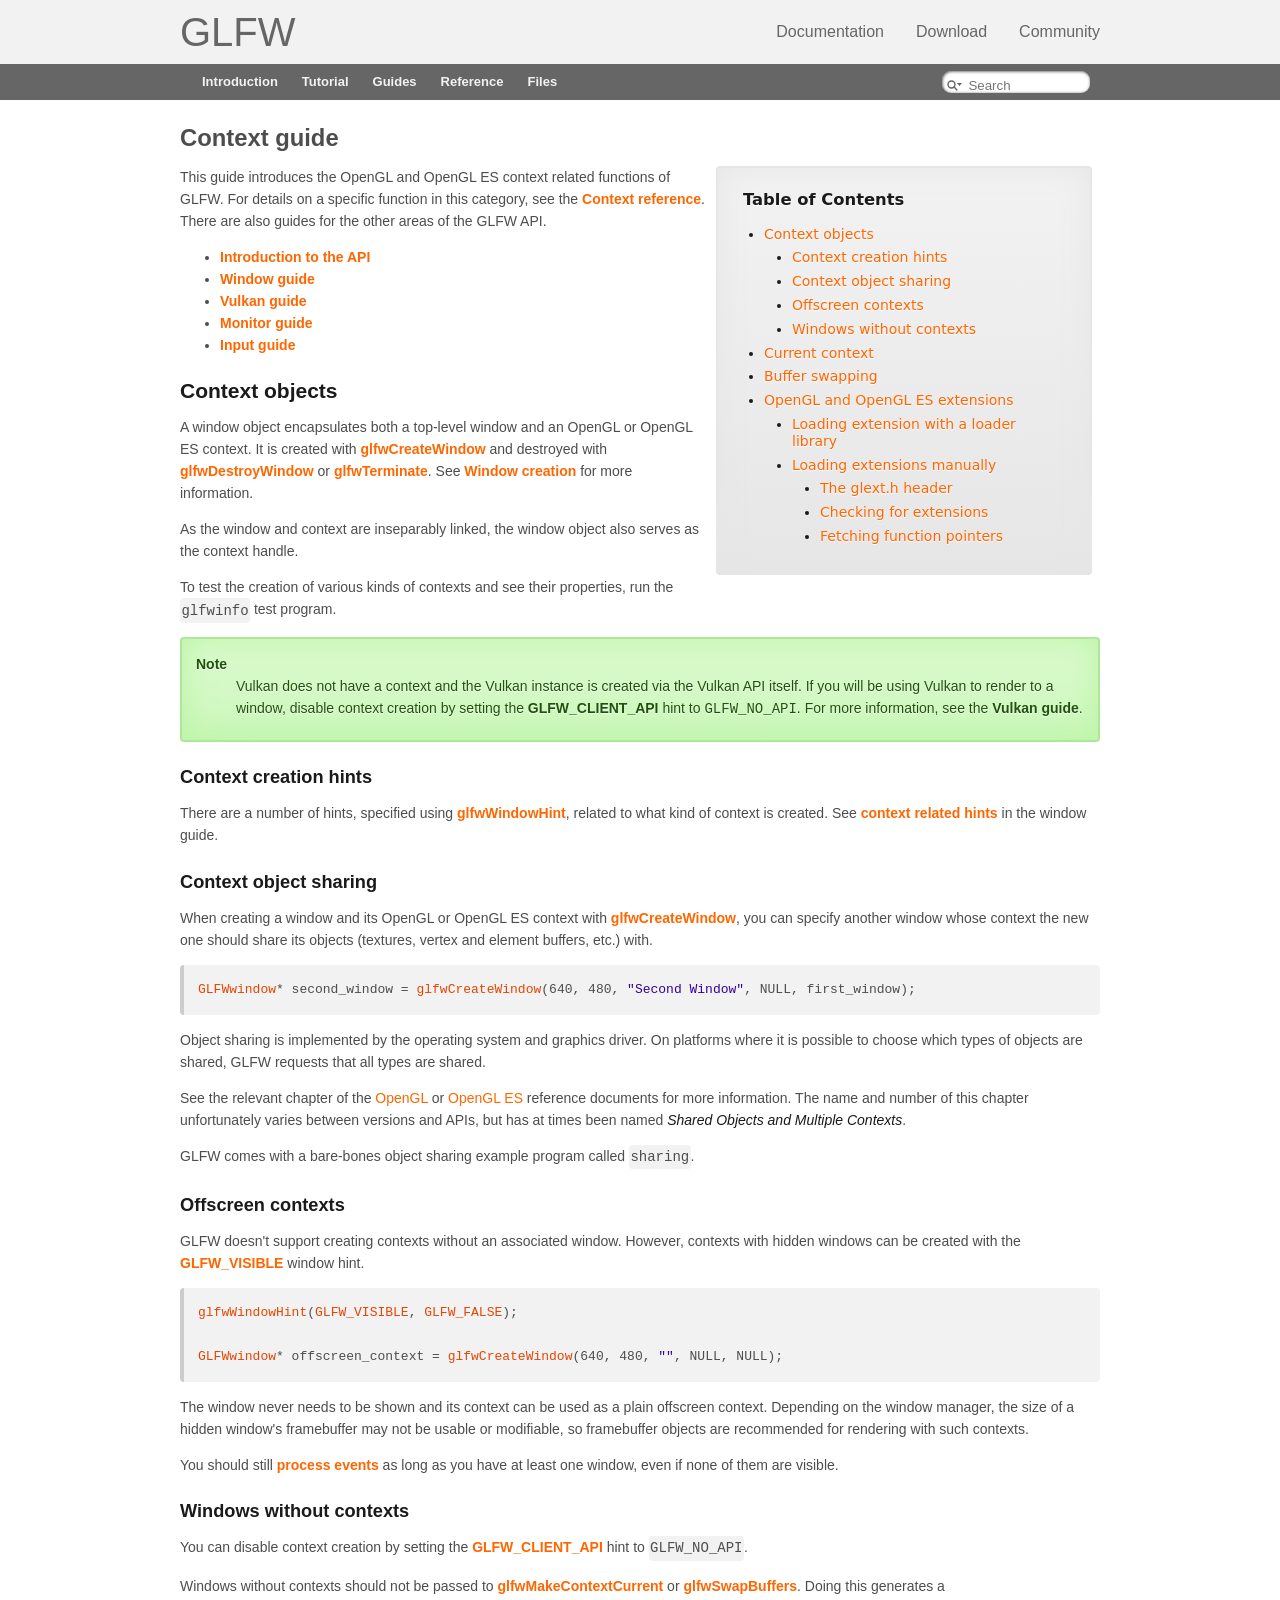
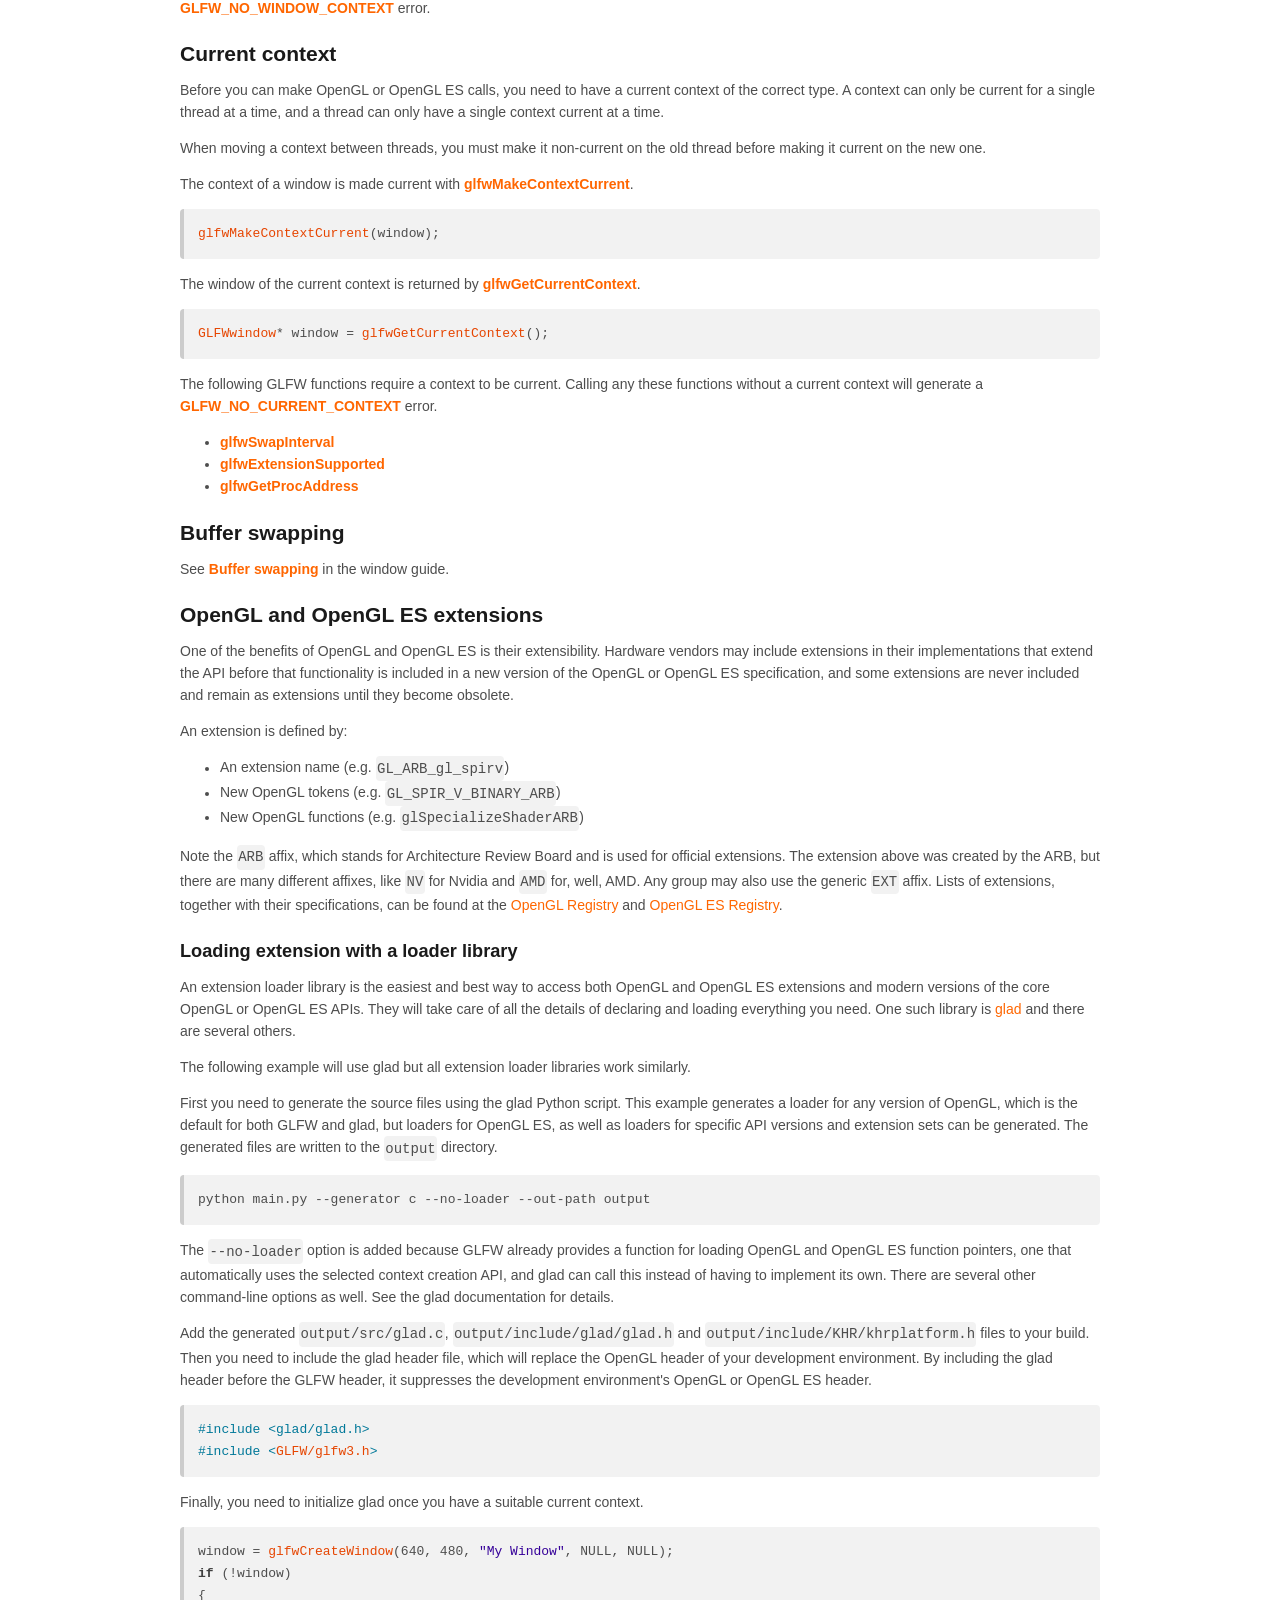
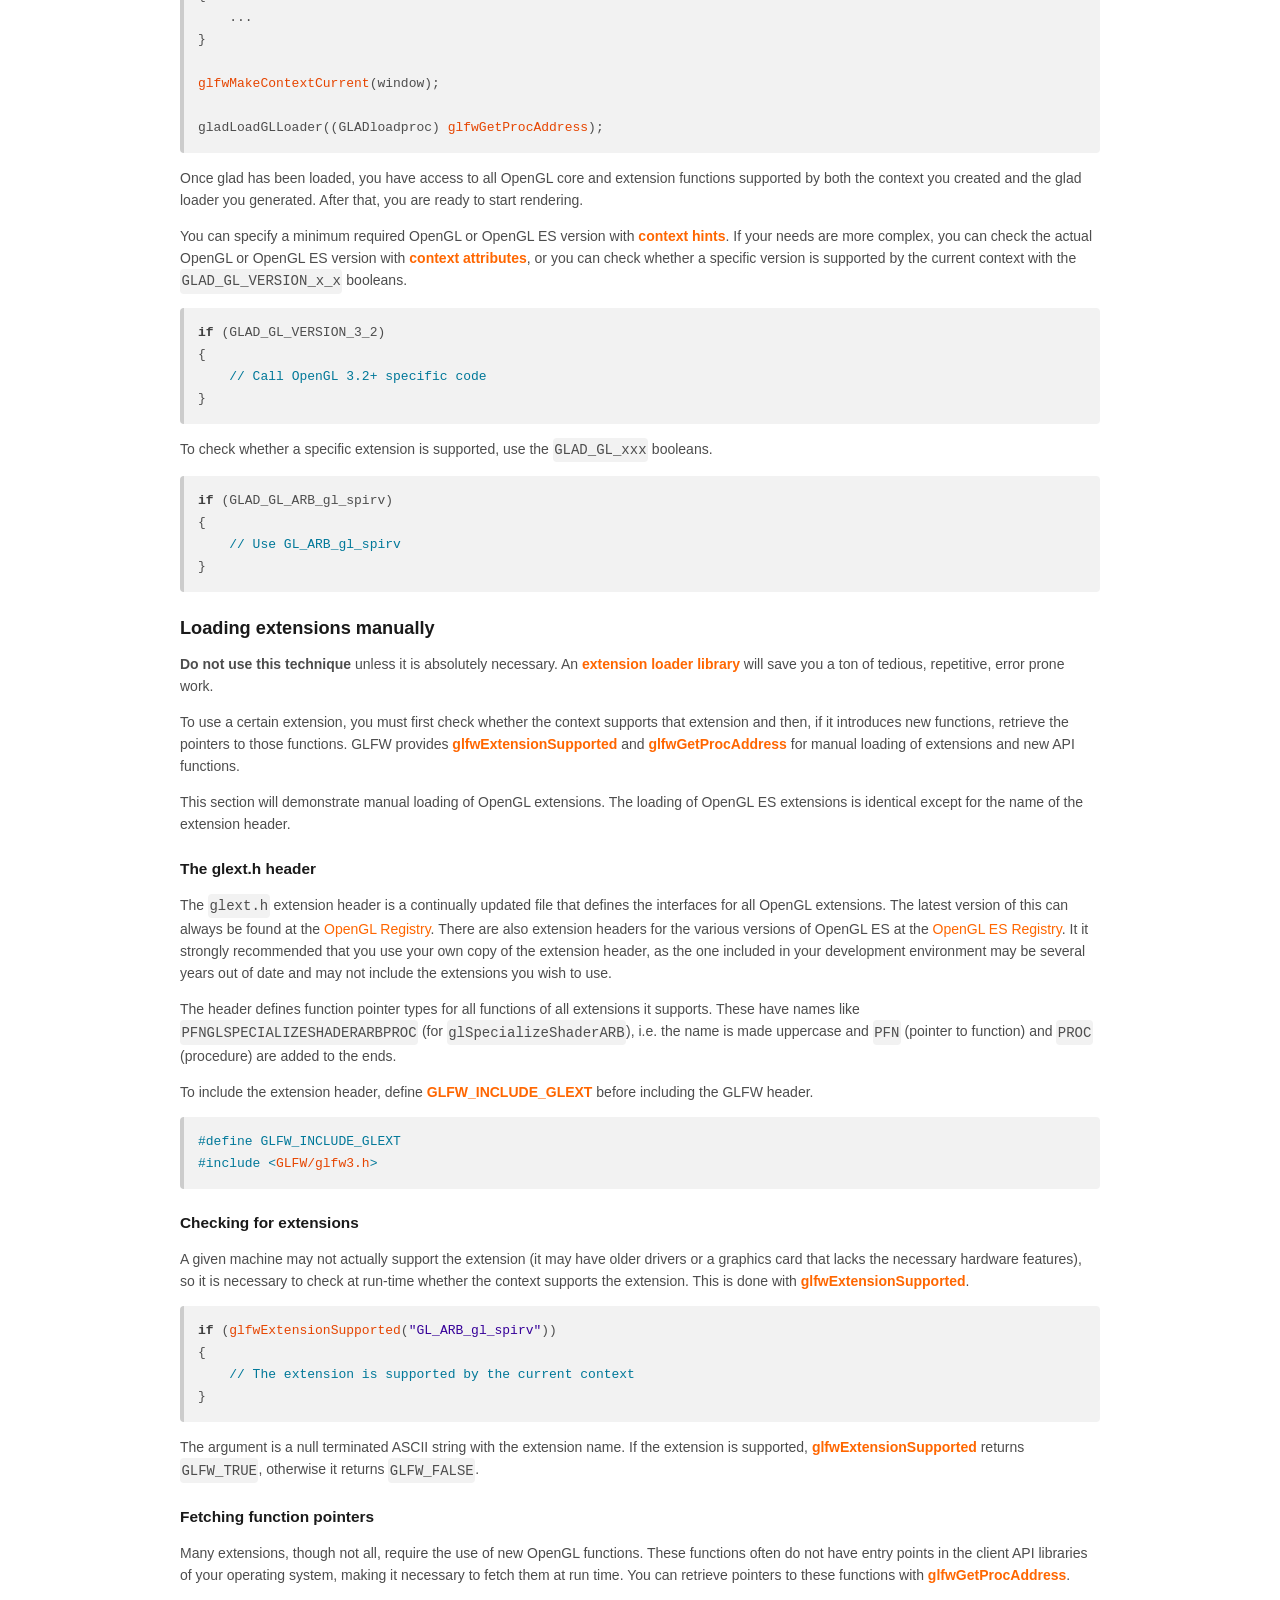
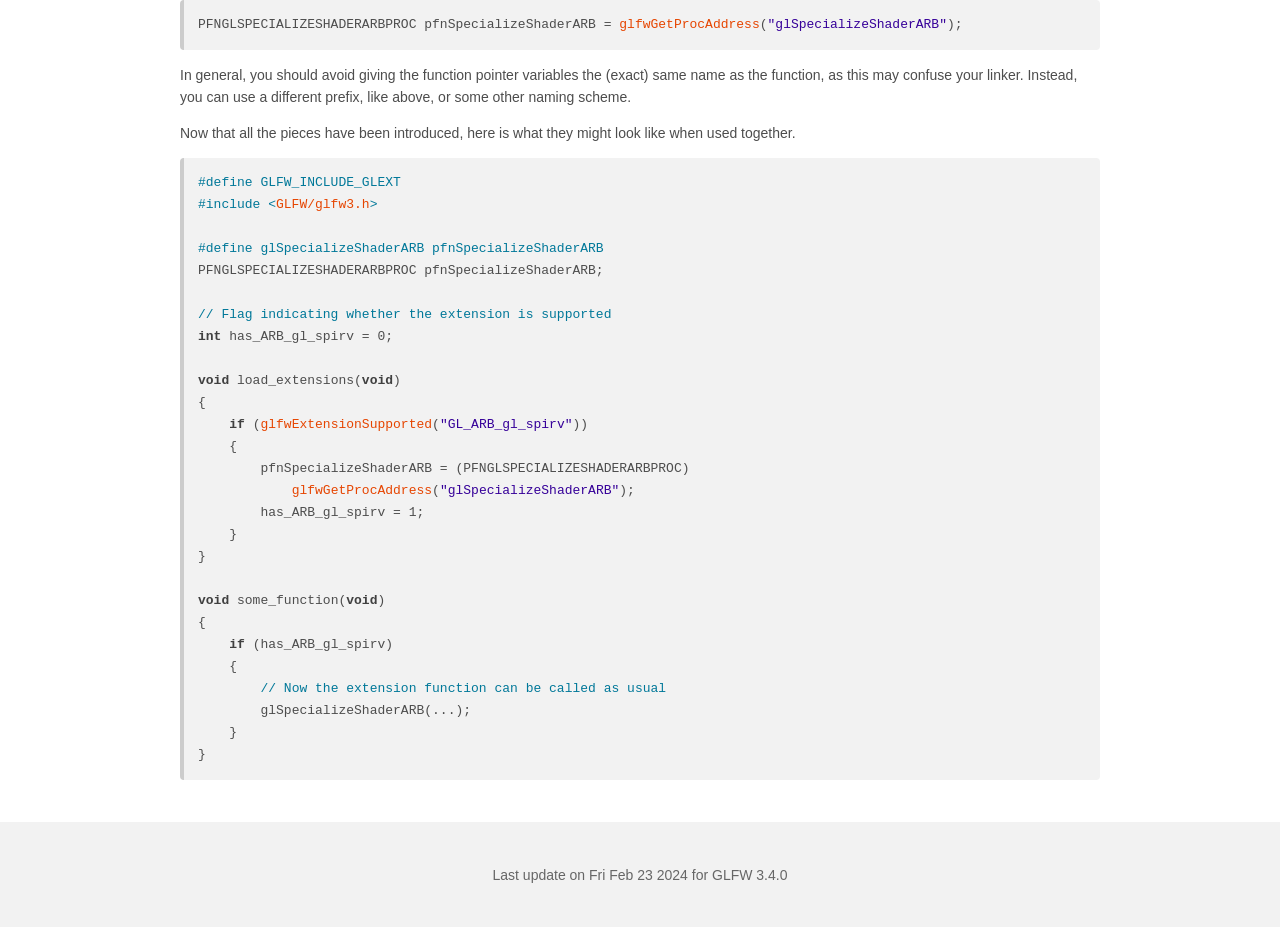
<file: core/saturday-core/third_party/glfw/glfw-3.4.bin.WIN64/docs/html/context_guide.html>
<!DOCTYPE html>
<html lang="en">
<head>
<meta http-equiv="Content-Type" content="text/xhtml;charset=UTF-8"/>
<meta name="viewport" content="width=device-width, initial-scale=1.0">
<meta http-equiv="X-UA-Compatible" content="IE=9"/>
<meta name="generator" content="Doxygen 1.9.8"/>
<title>GLFW: Context guide</title>
<link href="tabs.css" rel="stylesheet" type="text/css"/>
<script type="text/javascript" src="jquery.js"></script>
<script type="text/javascript" src="dynsections.js"></script>
<link href="search/search.css" rel="stylesheet" type="text/css"/>
<script type="text/javascript" src="search/searchdata.js"></script>
<script type="text/javascript" src="search/search.js"></script>
<link href="doxygen.css" rel="stylesheet" type="text/css" />
<link href="extra.css" rel="stylesheet" type="text/css"/>
</head>
<body>
<div id="top"><!-- do not remove this div, it is closed by doxygen! -->
<div id="titlearea">
	<div class="glfwheader">
		<a href="https://www.glfw.org/" id="glfwhome">GLFW</a>
		<ul class="glfwnavbar">
			<li><a href="https://www.glfw.org/documentation.html">Documentation</a></li>
			<li><a href="https://www.glfw.org/download.html">Download</a></li>
			<li><a href="https://www.glfw.org/community.html">Community</a></li>
		</ul>
	</div>
</div>
<!-- end header part -->
<!-- Generated by Doxygen 1.9.8 -->
<script type="text/javascript">
/* @license magnet:?xt=urn:btih:d3d9a9a6595521f9666a5e94cc830dab83b65699&amp;dn=expat.txt MIT */
var searchBox = new SearchBox("searchBox", "search/",'.html');
/* @license-end */
</script>
<script type="text/javascript" src="menudata.js"></script>
<script type="text/javascript" src="menu.js"></script>
<script type="text/javascript">
/* @license magnet:?xt=urn:btih:d3d9a9a6595521f9666a5e94cc830dab83b65699&amp;dn=expat.txt MIT */
$(function() {
  initMenu('',true,false,'search.php','Search');
  $(document).ready(function() { init_search(); });
});
/* @license-end */
</script>
<div id="main-nav"></div>
<!-- window showing the filter options -->
<div id="MSearchSelectWindow"
     onmouseover="return searchBox.OnSearchSelectShow()"
     onmouseout="return searchBox.OnSearchSelectHide()"
     onkeydown="return searchBox.OnSearchSelectKey(event)">
</div>

<!-- iframe showing the search results (closed by default) -->
<div id="MSearchResultsWindow">
<div id="MSearchResults">
<div class="SRPage">
<div id="SRIndex">
<div id="SRResults"></div>
<div class="SRStatus" id="Loading">Loading...</div>
<div class="SRStatus" id="Searching">Searching...</div>
<div class="SRStatus" id="NoMatches">No Matches</div>
</div>
</div>
</div>
</div>

</div><!-- top -->
<div><div class="header">
  <div class="headertitle"><div class="title">Context guide</div></div>
</div><!--header-->
<div class="contents">
<div class="toc"><h3>Table of Contents</h3>
<ul><li class="level1"><a href="#context_object">Context objects</a><ul><li class="level2"><a href="#context_hints">Context creation hints</a></li>
<li class="level2"><a href="#context_sharing">Context object sharing</a></li>
<li class="level2"><a href="#context_offscreen">Offscreen contexts</a></li>
<li class="level2"><a href="#context_less">Windows without contexts</a></li>
</ul>
</li>
<li class="level1"><a href="#context_current">Current context</a></li>
<li class="level1"><a href="#context_swap">Buffer swapping</a></li>
<li class="level1"><a href="#context_glext">OpenGL and OpenGL ES extensions</a><ul><li class="level2"><a href="#context_glext_auto">Loading extension with a loader library</a></li>
<li class="level2"><a href="#context_glext_manual">Loading extensions manually</a><ul><li class="level3"><a href="#context_glext_header">The glext.h header</a></li>
<li class="level3"><a href="#context_glext_string">Checking for extensions</a></li>
<li class="level3"><a href="#context_glext_proc">Fetching function pointers</a></li>
</ul>
</li>
</ul>
</li>
</ul>
</div>
<div class="textblock"><p>This guide introduces the OpenGL and OpenGL ES context related functions of GLFW. For details on a specific function in this category, see the <a class="el" href="group__context.html">Context reference</a>. There are also guides for the other areas of the GLFW API.</p>
<ul>
<li><a class="el" href="intro_guide.html">Introduction to the API</a></li>
<li><a class="el" href="window_guide.html">Window guide</a></li>
<li><a class="el" href="vulkan_guide.html">Vulkan guide</a></li>
<li><a class="el" href="monitor_guide.html">Monitor guide</a></li>
<li><a class="el" href="input_guide.html">Input guide</a></li>
</ul>
<h1><a class="anchor" id="context_object"></a>
Context objects</h1>
<p>A window object encapsulates both a top-level window and an OpenGL or OpenGL ES context. It is created with <a class="el" href="group__window.html#ga3555a418df92ad53f917597fe2f64aeb">glfwCreateWindow</a> and destroyed with <a class="el" href="group__window.html#gacdf43e51376051d2c091662e9fe3d7b2">glfwDestroyWindow</a> or <a class="el" href="group__init.html#gaaae48c0a18607ea4a4ba951d939f0901">glfwTerminate</a>. See <a class="el" href="window_guide.html#window_creation">Window creation</a> for more information.</p>
<p>As the window and context are inseparably linked, the window object also serves as the context handle.</p>
<p>To test the creation of various kinds of contexts and see their properties, run the <code>glfwinfo</code> test program.</p>
<dl class="section note"><dt>Note</dt><dd>Vulkan does not have a context and the Vulkan instance is created via the Vulkan API itself. If you will be using Vulkan to render to a window, disable context creation by setting the <a class="el" href="window_guide.html#GLFW_CLIENT_API_hint">GLFW_CLIENT_API</a> hint to <code>GLFW_NO_API</code>. For more information, see the <a class="el" href="vulkan_guide.html">Vulkan guide</a>.</dd></dl>
<h2><a class="anchor" id="context_hints"></a>
Context creation hints</h2>
<p>There are a number of hints, specified using <a class="el" href="group__window.html#ga7d9c8c62384b1e2821c4dc48952d2033">glfwWindowHint</a>, related to what kind of context is created. See <a class="el" href="window_guide.html#window_hints_ctx">context related hints</a> in the window guide.</p>
<h2><a class="anchor" id="context_sharing"></a>
Context object sharing</h2>
<p>When creating a window and its OpenGL or OpenGL ES context with <a class="el" href="group__window.html#ga3555a418df92ad53f917597fe2f64aeb">glfwCreateWindow</a>, you can specify another window whose context the new one should share its objects (textures, vertex and element buffers, etc.) with.</p>
<div class="fragment"><div class="line"><a class="code hl_typedef" href="group__window.html#ga3c96d80d363e67d13a41b5d1821f3242">GLFWwindow</a>* second_window = <a class="code hl_function" href="group__window.html#ga3555a418df92ad53f917597fe2f64aeb">glfwCreateWindow</a>(640, 480, <span class="stringliteral">&quot;Second Window&quot;</span>, NULL, first_window);</div>
<div class="ttc" id="agroup__window_html_ga3555a418df92ad53f917597fe2f64aeb"><div class="ttname"><a href="group__window.html#ga3555a418df92ad53f917597fe2f64aeb">glfwCreateWindow</a></div><div class="ttdeci">GLFWwindow * glfwCreateWindow(int width, int height, const char *title, GLFWmonitor *monitor, GLFWwindow *share)</div><div class="ttdoc">Creates a window and its associated context.</div></div>
<div class="ttc" id="agroup__window_html_ga3c96d80d363e67d13a41b5d1821f3242"><div class="ttname"><a href="group__window.html#ga3c96d80d363e67d13a41b5d1821f3242">GLFWwindow</a></div><div class="ttdeci">struct GLFWwindow GLFWwindow</div><div class="ttdoc">Opaque window object.</div><div class="ttdef"><b>Definition</b> glfw3.h:1403</div></div>
</div><!-- fragment --><p>Object sharing is implemented by the operating system and graphics driver. On platforms where it is possible to choose which types of objects are shared, GLFW requests that all types are shared.</p>
<p>See the relevant chapter of the <a href="https://www.opengl.org/registry/">OpenGL</a> or <a href="https://www.khronos.org/opengles/">OpenGL ES</a> reference documents for more information. The name and number of this chapter unfortunately varies between versions and APIs, but has at times been named <em>Shared Objects and Multiple Contexts</em>.</p>
<p>GLFW comes with a bare-bones object sharing example program called <code>sharing</code>.</p>
<h2><a class="anchor" id="context_offscreen"></a>
Offscreen contexts</h2>
<p>GLFW doesn't support creating contexts without an associated window. However, contexts with hidden windows can be created with the <a class="el" href="window_guide.html#GLFW_VISIBLE_hint">GLFW_VISIBLE</a> window hint.</p>
<div class="fragment"><div class="line"><a class="code hl_function" href="group__window.html#ga7d9c8c62384b1e2821c4dc48952d2033">glfwWindowHint</a>(<a class="code hl_define" href="group__window.html#gafb3cdc45297e06d8f1eb13adc69ca6c4">GLFW_VISIBLE</a>, <a class="code hl_define" href="group__init.html#gac877fe3b627d21ef3a0a23e0a73ba8c5">GLFW_FALSE</a>);</div>
<div class="line"> </div>
<div class="line"><a class="code hl_typedef" href="group__window.html#ga3c96d80d363e67d13a41b5d1821f3242">GLFWwindow</a>* offscreen_context = <a class="code hl_function" href="group__window.html#ga3555a418df92ad53f917597fe2f64aeb">glfwCreateWindow</a>(640, 480, <span class="stringliteral">&quot;&quot;</span>, NULL, NULL);</div>
<div class="ttc" id="agroup__init_html_gac877fe3b627d21ef3a0a23e0a73ba8c5"><div class="ttname"><a href="group__init.html#gac877fe3b627d21ef3a0a23e0a73ba8c5">GLFW_FALSE</a></div><div class="ttdeci">#define GLFW_FALSE</div><div class="ttdoc">Zero.</div><div class="ttdef"><b>Definition</b> glfw3.h:321</div></div>
<div class="ttc" id="agroup__window_html_ga7d9c8c62384b1e2821c4dc48952d2033"><div class="ttname"><a href="group__window.html#ga7d9c8c62384b1e2821c4dc48952d2033">glfwWindowHint</a></div><div class="ttdeci">void glfwWindowHint(int hint, int value)</div><div class="ttdoc">Sets the specified window hint to the desired value.</div></div>
<div class="ttc" id="agroup__window_html_gafb3cdc45297e06d8f1eb13adc69ca6c4"><div class="ttname"><a href="group__window.html#gafb3cdc45297e06d8f1eb13adc69ca6c4">GLFW_VISIBLE</a></div><div class="ttdeci">#define GLFW_VISIBLE</div><div class="ttdoc">Window visibility window hint and attribute.</div><div class="ttdef"><b>Definition</b> glfw3.h:876</div></div>
</div><!-- fragment --><p>The window never needs to be shown and its context can be used as a plain offscreen context. Depending on the window manager, the size of a hidden window's framebuffer may not be usable or modifiable, so framebuffer objects are recommended for rendering with such contexts.</p>
<p>You should still <a class="el" href="input_guide.html#events">process events</a> as long as you have at least one window, even if none of them are visible.</p>
<h2><a class="anchor" id="context_less"></a>
Windows without contexts</h2>
<p>You can disable context creation by setting the <a class="el" href="window_guide.html#GLFW_CLIENT_API_hint">GLFW_CLIENT_API</a> hint to <code>GLFW_NO_API</code>.</p>
<p>Windows without contexts should not be passed to <a class="el" href="group__context.html#ga1c04dc242268f827290fe40aa1c91157">glfwMakeContextCurrent</a> or <a class="el" href="group__window.html#ga15a5a1ee5b3c2ca6b15ca209a12efd14">glfwSwapBuffers</a>. Doing this generates a <a class="el" href="group__errors.html#gacff24d2757da752ae4c80bf452356487">GLFW_NO_WINDOW_CONTEXT</a> error.</p>
<h1><a class="anchor" id="context_current"></a>
Current context</h1>
<p>Before you can make OpenGL or OpenGL ES calls, you need to have a current context of the correct type. A context can only be current for a single thread at a time, and a thread can only have a single context current at a time.</p>
<p>When moving a context between threads, you must make it non-current on the old thread before making it current on the new one.</p>
<p>The context of a window is made current with <a class="el" href="group__context.html#ga1c04dc242268f827290fe40aa1c91157">glfwMakeContextCurrent</a>.</p>
<div class="fragment"><div class="line"><a class="code hl_function" href="group__context.html#ga1c04dc242268f827290fe40aa1c91157">glfwMakeContextCurrent</a>(window);</div>
<div class="ttc" id="agroup__context_html_ga1c04dc242268f827290fe40aa1c91157"><div class="ttname"><a href="group__context.html#ga1c04dc242268f827290fe40aa1c91157">glfwMakeContextCurrent</a></div><div class="ttdeci">void glfwMakeContextCurrent(GLFWwindow *window)</div><div class="ttdoc">Makes the context of the specified window current for the calling thread.</div></div>
</div><!-- fragment --><p>The window of the current context is returned by <a class="el" href="group__context.html#gad94e80185397a6cf5fe2ab30567af71c">glfwGetCurrentContext</a>.</p>
<div class="fragment"><div class="line"><a class="code hl_typedef" href="group__window.html#ga3c96d80d363e67d13a41b5d1821f3242">GLFWwindow</a>* window = <a class="code hl_function" href="group__context.html#gad94e80185397a6cf5fe2ab30567af71c">glfwGetCurrentContext</a>();</div>
<div class="ttc" id="agroup__context_html_gad94e80185397a6cf5fe2ab30567af71c"><div class="ttname"><a href="group__context.html#gad94e80185397a6cf5fe2ab30567af71c">glfwGetCurrentContext</a></div><div class="ttdeci">GLFWwindow * glfwGetCurrentContext(void)</div><div class="ttdoc">Returns the window whose context is current on the calling thread.</div></div>
</div><!-- fragment --><p>The following GLFW functions require a context to be current. Calling any these functions without a current context will generate a <a class="el" href="group__errors.html#gaa8290386e9528ccb9e42a3a4e16fc0d0">GLFW_NO_CURRENT_CONTEXT</a> error.</p>
<ul>
<li><a class="el" href="group__context.html#ga6d4e0cdf151b5e579bd67f13202994ed">glfwSwapInterval</a></li>
<li><a class="el" href="group__context.html#ga87425065c011cef1ebd6aac75e059dfa">glfwExtensionSupported</a></li>
<li><a class="el" href="group__context.html#ga35f1837e6f666781842483937612f163">glfwGetProcAddress</a></li>
</ul>
<h1><a class="anchor" id="context_swap"></a>
Buffer swapping</h1>
<p>See <a class="el" href="window_guide.html#buffer_swap">Buffer swapping</a> in the window guide.</p>
<h1><a class="anchor" id="context_glext"></a>
OpenGL and OpenGL ES extensions</h1>
<p>One of the benefits of OpenGL and OpenGL ES is their extensibility. Hardware vendors may include extensions in their implementations that extend the API before that functionality is included in a new version of the OpenGL or OpenGL ES specification, and some extensions are never included and remain as extensions until they become obsolete.</p>
<p>An extension is defined by:</p>
<ul>
<li>An extension name (e.g. <code>GL_ARB_gl_spirv</code>)</li>
<li>New OpenGL tokens (e.g. <code>GL_SPIR_V_BINARY_ARB</code>)</li>
<li>New OpenGL functions (e.g. <code>glSpecializeShaderARB</code>)</li>
</ul>
<p>Note the <code>ARB</code> affix, which stands for Architecture Review Board and is used for official extensions. The extension above was created by the ARB, but there are many different affixes, like <code>NV</code> for Nvidia and <code>AMD</code> for, well, AMD. Any group may also use the generic <code>EXT</code> affix. Lists of extensions, together with their specifications, can be found at the <a href="https://www.opengl.org/registry/">OpenGL Registry</a> and <a href="https://www.khronos.org/registry/gles/">OpenGL ES Registry</a>.</p>
<h2><a class="anchor" id="context_glext_auto"></a>
Loading extension with a loader library</h2>
<p>An extension loader library is the easiest and best way to access both OpenGL and OpenGL ES extensions and modern versions of the core OpenGL or OpenGL ES APIs. They will take care of all the details of declaring and loading everything you need. One such library is <a href="https://github.com/Dav1dde/glad">glad</a> and there are several others.</p>
<p>The following example will use glad but all extension loader libraries work similarly.</p>
<p>First you need to generate the source files using the glad Python script. This example generates a loader for any version of OpenGL, which is the default for both GLFW and glad, but loaders for OpenGL ES, as well as loaders for specific API versions and extension sets can be generated. The generated files are written to the <code>output</code> directory.</p>
<div class="fragment"><div class="line">python main.py --generator c --no-loader --out-path output</div>
</div><!-- fragment --><p>The <code>--no-loader</code> option is added because GLFW already provides a function for loading OpenGL and OpenGL ES function pointers, one that automatically uses the selected context creation API, and glad can call this instead of having to implement its own. There are several other command-line options as well. See the glad documentation for details.</p>
<p>Add the generated <code>output/src/glad.c</code>, <code>output/include/glad/glad.h</code> and <code>output/include/KHR/khrplatform.h</code> files to your build. Then you need to include the glad header file, which will replace the OpenGL header of your development environment. By including the glad header before the GLFW header, it suppresses the development environment's OpenGL or OpenGL ES header.</p>
<div class="fragment"><div class="line"><span class="preprocessor">#include &lt;glad/glad.h&gt;</span></div>
<div class="line"><span class="preprocessor">#include &lt;<a class="code" href="glfw3_8h.html">GLFW/glfw3.h</a>&gt;</span></div>
<div class="ttc" id="aglfw3_8h_html"><div class="ttname"><a href="glfw3_8h.html">glfw3.h</a></div><div class="ttdoc">The header of the GLFW 3 API.</div></div>
</div><!-- fragment --><p>Finally, you need to initialize glad once you have a suitable current context.</p>
<div class="fragment"><div class="line">window = <a class="code hl_function" href="group__window.html#ga3555a418df92ad53f917597fe2f64aeb">glfwCreateWindow</a>(640, 480, <span class="stringliteral">&quot;My Window&quot;</span>, NULL, NULL);</div>
<div class="line"><span class="keywordflow">if</span> (!window)</div>
<div class="line">{</div>
<div class="line">    ...</div>
<div class="line">}</div>
<div class="line"> </div>
<div class="line"><a class="code hl_function" href="group__context.html#ga1c04dc242268f827290fe40aa1c91157">glfwMakeContextCurrent</a>(window);</div>
<div class="line"> </div>
<div class="line">gladLoadGLLoader((GLADloadproc) <a class="code hl_function" href="group__context.html#ga35f1837e6f666781842483937612f163">glfwGetProcAddress</a>);</div>
<div class="ttc" id="agroup__context_html_ga35f1837e6f666781842483937612f163"><div class="ttname"><a href="group__context.html#ga35f1837e6f666781842483937612f163">glfwGetProcAddress</a></div><div class="ttdeci">GLFWglproc glfwGetProcAddress(const char *procname)</div><div class="ttdoc">Returns the address of the specified function for the current context.</div></div>
</div><!-- fragment --><p>Once glad has been loaded, you have access to all OpenGL core and extension functions supported by both the context you created and the glad loader you generated. After that, you are ready to start rendering.</p>
<p>You can specify a minimum required OpenGL or OpenGL ES version with <a class="el" href="window_guide.html#window_hints_ctx">context hints</a>. If your needs are more complex, you can check the actual OpenGL or OpenGL ES version with <a class="el" href="window_guide.html#window_attribs_ctx">context attributes</a>, or you can check whether a specific version is supported by the current context with the <code>GLAD_GL_VERSION_x_x</code> booleans.</p>
<div class="fragment"><div class="line"><span class="keywordflow">if</span> (GLAD_GL_VERSION_3_2)</div>
<div class="line">{</div>
<div class="line">    <span class="comment">// Call OpenGL 3.2+ specific code</span></div>
<div class="line">}</div>
</div><!-- fragment --><p>To check whether a specific extension is supported, use the <code>GLAD_GL_xxx</code> booleans.</p>
<div class="fragment"><div class="line"><span class="keywordflow">if</span> (GLAD_GL_ARB_gl_spirv)</div>
<div class="line">{</div>
<div class="line">    <span class="comment">// Use GL_ARB_gl_spirv</span></div>
<div class="line">}</div>
</div><!-- fragment --><h2><a class="anchor" id="context_glext_manual"></a>
Loading extensions manually</h2>
<p><b>Do not use this technique</b> unless it is absolutely necessary. An <a class="el" href="context_guide.html#context_glext_auto">extension loader library</a> will save you a ton of tedious, repetitive, error prone work.</p>
<p>To use a certain extension, you must first check whether the context supports that extension and then, if it introduces new functions, retrieve the pointers to those functions. GLFW provides <a class="el" href="group__context.html#ga87425065c011cef1ebd6aac75e059dfa">glfwExtensionSupported</a> and <a class="el" href="group__context.html#ga35f1837e6f666781842483937612f163">glfwGetProcAddress</a> for manual loading of extensions and new API functions.</p>
<p>This section will demonstrate manual loading of OpenGL extensions. The loading of OpenGL ES extensions is identical except for the name of the extension header.</p>
<h3><a class="anchor" id="context_glext_header"></a>
The glext.h header</h3>
<p>The <code>glext.h</code> extension header is a continually updated file that defines the interfaces for all OpenGL extensions. The latest version of this can always be found at the <a href="https://www.opengl.org/registry/">OpenGL Registry</a>. There are also extension headers for the various versions of OpenGL ES at the <a href="https://www.khronos.org/registry/gles/">OpenGL ES Registry</a>. It it strongly recommended that you use your own copy of the extension header, as the one included in your development environment may be several years out of date and may not include the extensions you wish to use.</p>
<p>The header defines function pointer types for all functions of all extensions it supports. These have names like <code>PFNGLSPECIALIZESHADERARBPROC</code> (for <code>glSpecializeShaderARB</code>), i.e. the name is made uppercase and <code>PFN</code> (pointer to function) and <code>PROC</code> (procedure) are added to the ends.</p>
<p>To include the extension header, define <a class="el" href="build_guide.html#GLFW_INCLUDE_GLEXT">GLFW_INCLUDE_GLEXT</a> before including the GLFW header.</p>
<div class="fragment"><div class="line"><span class="preprocessor">#define GLFW_INCLUDE_GLEXT</span></div>
<div class="line"><span class="preprocessor">#include &lt;<a class="code" href="glfw3_8h.html">GLFW/glfw3.h</a>&gt;</span></div>
</div><!-- fragment --><h3><a class="anchor" id="context_glext_string"></a>
Checking for extensions</h3>
<p>A given machine may not actually support the extension (it may have older drivers or a graphics card that lacks the necessary hardware features), so it is necessary to check at run-time whether the context supports the extension. This is done with <a class="el" href="group__context.html#ga87425065c011cef1ebd6aac75e059dfa">glfwExtensionSupported</a>.</p>
<div class="fragment"><div class="line"><span class="keywordflow">if</span> (<a class="code hl_function" href="group__context.html#ga87425065c011cef1ebd6aac75e059dfa">glfwExtensionSupported</a>(<span class="stringliteral">&quot;GL_ARB_gl_spirv&quot;</span>))</div>
<div class="line">{</div>
<div class="line">    <span class="comment">// The extension is supported by the current context</span></div>
<div class="line">}</div>
<div class="ttc" id="agroup__context_html_ga87425065c011cef1ebd6aac75e059dfa"><div class="ttname"><a href="group__context.html#ga87425065c011cef1ebd6aac75e059dfa">glfwExtensionSupported</a></div><div class="ttdeci">int glfwExtensionSupported(const char *extension)</div><div class="ttdoc">Returns whether the specified extension is available.</div></div>
</div><!-- fragment --><p>The argument is a null terminated ASCII string with the extension name. If the extension is supported, <a class="el" href="group__context.html#ga87425065c011cef1ebd6aac75e059dfa">glfwExtensionSupported</a> returns <code>GLFW_TRUE</code>, otherwise it returns <code>GLFW_FALSE</code>.</p>
<h3><a class="anchor" id="context_glext_proc"></a>
Fetching function pointers</h3>
<p>Many extensions, though not all, require the use of new OpenGL functions. These functions often do not have entry points in the client API libraries of your operating system, making it necessary to fetch them at run time. You can retrieve pointers to these functions with <a class="el" href="group__context.html#ga35f1837e6f666781842483937612f163">glfwGetProcAddress</a>.</p>
<div class="fragment"><div class="line">PFNGLSPECIALIZESHADERARBPROC pfnSpecializeShaderARB = <a class="code hl_function" href="group__context.html#ga35f1837e6f666781842483937612f163">glfwGetProcAddress</a>(<span class="stringliteral">&quot;glSpecializeShaderARB&quot;</span>);</div>
</div><!-- fragment --><p>In general, you should avoid giving the function pointer variables the (exact) same name as the function, as this may confuse your linker. Instead, you can use a different prefix, like above, or some other naming scheme.</p>
<p>Now that all the pieces have been introduced, here is what they might look like when used together.</p>
<div class="fragment"><div class="line"><span class="preprocessor">#define GLFW_INCLUDE_GLEXT</span></div>
<div class="line"><span class="preprocessor">#include &lt;<a class="code" href="glfw3_8h.html">GLFW/glfw3.h</a>&gt;</span></div>
<div class="line"> </div>
<div class="line"><span class="preprocessor">#define glSpecializeShaderARB pfnSpecializeShaderARB</span></div>
<div class="line">PFNGLSPECIALIZESHADERARBPROC pfnSpecializeShaderARB;</div>
<div class="line"> </div>
<div class="line"><span class="comment">// Flag indicating whether the extension is supported</span></div>
<div class="line"><span class="keywordtype">int</span> has_ARB_gl_spirv = 0;</div>
<div class="line"> </div>
<div class="line"><span class="keywordtype">void</span> load_extensions(<span class="keywordtype">void</span>)</div>
<div class="line">{</div>
<div class="line">    <span class="keywordflow">if</span> (<a class="code hl_function" href="group__context.html#ga87425065c011cef1ebd6aac75e059dfa">glfwExtensionSupported</a>(<span class="stringliteral">&quot;GL_ARB_gl_spirv&quot;</span>))</div>
<div class="line">    {</div>
<div class="line">        pfnSpecializeShaderARB = (PFNGLSPECIALIZESHADERARBPROC)</div>
<div class="line">            <a class="code hl_function" href="group__context.html#ga35f1837e6f666781842483937612f163">glfwGetProcAddress</a>(<span class="stringliteral">&quot;glSpecializeShaderARB&quot;</span>);</div>
<div class="line">        has_ARB_gl_spirv = 1;</div>
<div class="line">    }</div>
<div class="line">}</div>
<div class="line"> </div>
<div class="line"><span class="keywordtype">void</span> some_function(<span class="keywordtype">void</span>)</div>
<div class="line">{</div>
<div class="line">    <span class="keywordflow">if</span> (has_ARB_gl_spirv)</div>
<div class="line">    {</div>
<div class="line">        <span class="comment">// Now the extension function can be called as usual</span></div>
<div class="line">        glSpecializeShaderARB(...);</div>
<div class="line">    }</div>
<div class="line">}</div>
</div><!-- fragment --> </div></div><!-- contents -->
</div><!-- PageDoc -->
<address class="footer">
<p>
Last update on Fri Feb 23 2024 for GLFW 3.4.0
</p>
</address>
</body>
</html>
</file>
<file: core/saturday-core/third_party/glfw/glfw-3.4.bin.WIN64/docs/html/tabs.css>
.sm{position:relative;z-index:9999}.sm,.sm ul,.sm li{display:block;list-style:none;margin:0;padding:0;line-height:normal;direction:ltr;text-align:left;-webkit-tap-highlight-color:rgba(0,0,0,0)}.sm-rtl,.sm-rtl ul,.sm-rtl li{direction:rtl;text-align:right}.sm>li>h1,.sm>li>h2,.sm>li>h3,.sm>li>h4,.sm>li>h5,.sm>li>h6{margin:0;padding:0}.sm ul{display:none}.sm li,.sm a{position:relative}.sm a{display:block}.sm a.disabled{cursor:not-allowed}.sm:after{content:"\00a0";display:block;height:0;font:0/0 serif;clear:both;visibility:hidden;overflow:hidden}.sm,.sm *,.sm *:before,.sm *:after{-moz-box-sizing:border-box;-webkit-box-sizing:border-box;box-sizing:border-box}.main-menu-btn{position:relative;display:inline-block;width:36px;height:36px;text-indent:36px;margin-left:8px;white-space:nowrap;overflow:hidden;cursor:pointer;-webkit-tap-highlight-color:rgba(0,0,0,0)}.main-menu-btn-icon,.main-menu-btn-icon:before,.main-menu-btn-icon:after{position:absolute;top:50%;left:2px;height:2px;width:24px;background:#364D7C;-webkit-transition:all .25s;transition:all .25s}.main-menu-btn-icon:before{content:'';top:-7px;left:0}.main-menu-btn-icon:after{content:'';top:7px;left:0}#main-menu-state:checked ~ .main-menu-btn .main-menu-btn-icon{height:0}#main-menu-state:checked ~ .main-menu-btn .main-menu-btn-icon:before{top:0;-webkit-transform:rotate(-45deg);transform:rotate(-45deg)}#main-menu-state:checked ~ .main-menu-btn .main-menu-btn-icon:after{top:0;-webkit-transform:rotate(45deg);transform:rotate(45deg)}#main-menu-state{position:absolute;width:1px;height:1px;margin:-1px;border:0;padding:0;overflow:hidden;clip:rect(1px,1px,1px,1px)}#main-menu-state:not(:checked) ~ #main-menu{display:none}#main-menu-state:checked ~ #main-menu{display:block}@media(min-width:768px){.main-menu-btn{position:absolute;top:-99999px}#main-menu-state:not(:checked) ~ #main-menu{display:block}}.sm-dox{background-image:url('tab_b.png')}.sm-dox a,.sm-dox a:focus,.sm-dox a:hover,.sm-dox a:active{padding:0 12px;padding-right:43px;font-family:'Lucida Grande',Geneva,Helvetica,Arial,sans-serif;font-size:13px;font-weight:bold;line-height:36px;text-decoration:none;text-shadow:0px 1px 1px rgba(255, 255, 255, 0.9);color:#283A5D;outline:0}.sm-dox a:hover{background-image:url('tab_a.png');background-repeat:repeat-x;color:white;text-shadow:0px 1px 1px rgba(0, 0, 0, 1.0)}.sm-dox a.current{color:#d23600}.sm-dox a.disabled{color:#bbb}.sm-dox a span.sub-arrow{position:absolute;top:50%;margin-top:-14px;left:auto;right:3px;width:28px;height:28px;overflow:hidden;font:bold 12px/28px monospace !important;text-align:center;text-shadow:none;background:rgba(255, 255, 255, 0.5);-moz-border-radius:5px;-webkit-border-radius:5px;border-radius:5px}.sm-dox a span.sub-arrow:before{display:block;content:'+'}.sm-dox a.highlighted span.sub-arrow:before{display:block;content:'-'}.sm-dox>li:first-child>a,.sm-dox>li:first-child>:not(ul) a{-moz-border-radius:5px 5px 0 0;-webkit-border-radius:5px;border-radius:5px 5px 0 0}.sm-dox>li:last-child>a,.sm-dox>li:last-child>*:not(ul) a,.sm-dox>li:last-child>ul,.sm-dox>li:last-child>ul>li:last-child>a,.sm-dox>li:last-child>ul>li:last-child>*:not(ul) a,.sm-dox>li:last-child>ul>li:last-child>ul,.sm-dox>li:last-child>ul>li:last-child>ul>li:last-child>a,.sm-dox>li:last-child>ul>li:last-child>ul>li:last-child>*:not(ul) a,.sm-dox>li:last-child>ul>li:last-child>ul>li:last-child>ul,.sm-dox>li:last-child>ul>li:last-child>ul>li:last-child>ul>li:last-child>a,.sm-dox>li:last-child>ul>li:last-child>ul>li:last-child>ul>li:last-child>*:not(ul) a,.sm-dox>li:last-child>ul>li:last-child>ul>li:last-child>ul>li:last-child>ul,.sm-dox>li:last-child>ul>li:last-child>ul>li:last-child>ul>li:last-child>ul>li:last-child>a,.sm-dox>li:last-child>ul>li:last-child>ul>li:last-child>ul>li:last-child>ul>li:last-child>*:not(ul) a,.sm-dox>li:last-child>ul>li:last-child>ul>li:last-child>ul>li:last-child>ul>li:last-child>ul{-moz-border-radius:0 0 5px 5px;-webkit-border-radius:0;border-radius:0 0 5px 5px}.sm-dox>li:last-child>a.highlighted,.sm-dox>li:last-child>*:not(ul) a.highlighted,.sm-dox>li:last-child>ul>li:last-child>a.highlighted,.sm-dox>li:last-child>ul>li:last-child>*:not(ul) a.highlighted,.sm-dox>li:last-child>ul>li:last-child>ul>li:last-child>a.highlighted,.sm-dox>li:last-child>ul>li:last-child>ul>li:last-child>*:not(ul) a.highlighted,.sm-dox>li:last-child>ul>li:last-child>ul>li:last-child>ul>li:last-child>a.highlighted,.sm-dox>li:last-child>ul>li:last-child>ul>li:last-child>ul>li:last-child>*:not(ul) a.highlighted,.sm-dox>li:last-child>ul>li:last-child>ul>li:last-child>ul>li:last-child>ul>li:last-child>a.highlighted,.sm-dox>li:last-child>ul>li:last-child>ul>li:last-child>ul>li:last-child>ul>li:last-child>*:not(ul) a.highlighted{-moz-border-radius:0;-webkit-border-radius:0;border-radius:0}.sm-dox ul{background:white}.sm-dox ul a,.sm-dox ul a:focus,.sm-dox ul a:hover,.sm-dox ul a:active{font-size:12px;border-left:8px solid transparent;line-height:36px;text-shadow:none;background-color:white;background-image:none}.sm-dox ul a:hover{background-image:url('tab_a.png');background-repeat:repeat-x;color:white;text-shadow:0 1px 1px black}.sm-dox ul ul a,.sm-dox ul ul a:hover,.sm-dox ul ul a:focus,.sm-dox ul ul a:active{border-left:16px solid transparent}.sm-dox ul ul ul a,.sm-dox ul ul ul a:hover,.sm-dox ul ul ul a:focus,.sm-dox ul ul ul a:active{border-left:24px solid transparent}.sm-dox ul ul ul ul a,.sm-dox ul ul ul ul a:hover,.sm-dox ul ul ul ul a:focus,.sm-dox ul ul ul ul a:active{border-left:32px solid transparent}.sm-dox ul ul ul ul ul a,.sm-dox ul ul ul ul ul a:hover,.sm-dox ul ul ul ul ul a:focus,.sm-dox ul ul ul ul ul a:active{border-left:40px solid transparent}@media(min-width:768px){.sm-dox ul{position:absolute;width:12em}.sm-dox li{float:left}.sm-dox.sm-rtl li{float:right}.sm-dox ul li,.sm-dox.sm-rtl ul li,.sm-dox.sm-vertical li{float:none}.sm-dox a{white-space:nowrap}.sm-dox ul a,.sm-dox.sm-vertical a{white-space:normal}.sm-dox .sm-nowrap>li>a,.sm-dox .sm-nowrap>li>:not(ul) a{white-space:nowrap}.sm-dox{padding:0 10px;background-image:url('tab_b.png');line-height:36px}.sm-dox a span.sub-arrow{top:50%;margin-top:-2px;right:12px;width:0;height:0;border-width:4px;border-style:solid dashed dashed dashed;border-color:#283A5D transparent transparent transparent;background:transparent;-moz-border-radius:0;-webkit-border-radius:0;border-radius:0}.sm-dox a,.sm-dox a:focus,.sm-dox a:active,.sm-dox a:hover,.sm-dox a.highlighted{padding:0 12px;background-image:url('tab_s.png');background-repeat:no-repeat;background-position:right;-moz-border-radius:0 !important;-webkit-border-radius:0;border-radius:0 !important}.sm-dox a:hover{background-image:url('tab_a.png');background-repeat:repeat-x;color:white;text-shadow:0px 1px 1px rgba(0, 0, 0, 1.0)}.sm-dox a:hover span.sub-arrow{border-color:white transparent transparent transparent}.sm-dox a.has-submenu{padding-right:24px}.sm-dox li{border-top:0}.sm-dox>li>ul:before,.sm-dox>li>ul:after{content:'';position:absolute;top:-18px;left:30px;width:0;height:0;overflow:hidden;border-width:9px;border-style:dashed dashed solid dashed;border-color:transparent transparent #bbb transparent}.sm-dox>li>ul:after{top:-16px;left:31px;border-width:8px;border-color:transparent transparent white transparent}.sm-dox ul{border:1px solid #bbb;padding:5px 0;background:white;-moz-border-radius:5px !important;-webkit-border-radius:5px;border-radius:5px !important;-moz-box-shadow:0 5px 9px rgba(0,0,0,0.2);-webkit-box-shadow:0 5px 9px rgba(0,0,0,0.2);box-shadow:0 5px 9px rgba(0,0,0,0.2)}.sm-dox ul a span.sub-arrow{right:8px;top:50%;margin-top:-5px;border-width:5px;border-color:transparent transparent transparent #555555;border-style:dashed dashed dashed solid}.sm-dox ul a,.sm-dox ul a:hover,.sm-dox ul a:focus,.sm-dox ul a:active,.sm-dox ul a.highlighted{color:#555555;background-image:none;border:0 !important;color:#555555;background-image:none}.sm-dox ul a:hover{background-image:url('tab_a.png');background-repeat:repeat-x;color:white;text-shadow:0px 1px 1px rgba(0, 0, 0, 1.0)}.sm-dox ul a:hover span.sub-arrow{border-color:transparent transparent transparent white}.sm-dox span.scroll-up,.sm-dox span.scroll-down{position:absolute;display:none;visibility:hidden;overflow:hidden;background:white;height:36px}.sm-dox span.scroll-up:hover,.sm-dox span.scroll-down:hover{background:#eee}.sm-dox span.scroll-up:hover span.scroll-up-arrow,.sm-dox span.scroll-up:hover span.scroll-down-arrow{border-color:transparent transparent #d23600 transparent}.sm-dox span.scroll-down:hover span.scroll-down-arrow{border-color:#d23600 transparent transparent transparent}.sm-dox span.scroll-up-arrow,.sm-dox span.scroll-down-arrow{position:absolute;top:0;left:50%;margin-left:-6px;width:0;height:0;overflow:hidden;border-width:6px;border-style:dashed dashed solid dashed;border-color:transparent transparent #555555 transparent}.sm-dox span.scroll-down-arrow{top:8px;border-style:solid dashed dashed dashed;border-color:#555555 transparent transparent transparent}.sm-dox.sm-rtl a.has-submenu{padding-right:12px;padding-left:24px}.sm-dox.sm-rtl a span.sub-arrow{right:auto;left:12px}.sm-dox.sm-rtl.sm-vertical a.has-submenu{padding:10px 20px}.sm-dox.sm-rtl.sm-vertical a span.sub-arrow{right:auto;left:8px;border-style:dashed solid dashed dashed;border-color:transparent #555 transparent transparent}.sm-dox.sm-rtl>li>ul:before{left:auto;right:30px}.sm-dox.sm-rtl>li>ul:after{left:auto;right:31px}.sm-dox.sm-rtl ul a.has-submenu{padding:10px 20px !important}.sm-dox.sm-rtl ul a span.sub-arrow{right:auto;left:8px;border-style:dashed solid dashed dashed;border-color:transparent #555 transparent transparent}.sm-dox.sm-vertical{padding:10px 0;-moz-border-radius:5px;-webkit-border-radius:5px;border-radius:5px}.sm-dox.sm-vertical a{padding:10px 20px}.sm-dox.sm-vertical a:hover,.sm-dox.sm-vertical a:focus,.sm-dox.sm-vertical a:active,.sm-dox.sm-vertical a.highlighted{background:#fff}.sm-dox.sm-vertical a.disabled{background-image:url('tab_b.png')}.sm-dox.sm-vertical a span.sub-arrow{right:8px;top:50%;margin-top:-5px;border-width:5px;border-style:dashed dashed dashed solid;border-color:transparent transparent transparent #555}.sm-dox.sm-vertical>li>ul:before,.sm-dox.sm-vertical>li>ul:after{display:none}.sm-dox.sm-vertical ul a{padding:10px 20px}.sm-dox.sm-vertical ul a:hover,.sm-dox.sm-vertical ul a:focus,.sm-dox.sm-vertical ul a:active,.sm-dox.sm-vertical ul a.highlighted{background:#eee}.sm-dox.sm-vertical ul a.disabled{background:white}}
</file>
<file: core/saturday-core/third_party/glfw/glfw-3.4.bin.WIN64/docs/html/search/search.css>
/*---------------- Search Box positioning */

#main-menu > li:last-child {
    /* This <li> object is the parent of the search bar */
    display: flex;
    justify-content: center;
    align-items: center;
    height: 36px;
    margin-right: 1em;
}

/*---------------- Search box styling */

.SRPage * {
    font-weight: normal;
    line-height: normal;
}

dark-mode-toggle {
    margin-left: 5px;
    display: flex;
    float: right;
}

#MSearchBox {
    display: inline-block;
    white-space : nowrap;
    background: white;
    border-radius: 0.65em;
    box-shadow: inset 0.5px 0.5px 3px 0px #555;
    z-index: 102;
}

#MSearchBox .left {
    display: inline-block;
    vertical-align: middle;
    height: 1.4em;
}

#MSearchSelect {
    display: inline-block;
    vertical-align: middle;
    width: 20px;
    height: 19px;
    background-image: url('mag_sel.svg');
    margin: 0 0 0 0.3em;
    padding: 0;
}

#MSearchSelectExt {
    display: inline-block;
    vertical-align: middle;
    width: 10px;
    height: 19px;
    background-image: url('mag.svg');
    margin: 0 0 0 0.5em;
    padding: 0;
}


#MSearchField {
    display: inline-block;
    vertical-align: middle;
    width: 7.5em;
    height: 19px;
    margin: 0 0.15em;
    padding: 0;
    line-height: 1em;
    border:none;
    color: #909090;
    outline: none;
    font-family: Arial,Verdana,sans-serif;
    -webkit-border-radius: 0px;
    border-radius: 0px;
    background: none;
}

@media(hover: none) {
    /* to avoid zooming on iOS */
    #MSearchField {
        font-size: 16px;
    }
}

#MSearchBox .right {
    display: inline-block;
    vertical-align: middle;
    width: 1.4em;
    height: 1.4em;
}

#MSearchClose {
    display: none;
    font-size: inherit;
    background : none;
    border: none;
    margin: 0;
    padding: 0;
    outline: none;

}

#MSearchCloseImg {
    padding: 0.3em;
    margin: 0;
}

.MSearchBoxActive #MSearchField {
    color: black;
}



/*---------------- Search filter selection */

#MSearchSelectWindow {
    display: none;
    position: absolute;
    left: 0; top: 0;
    border: 1px solid #90A5CE;
    background-color: #F9FAFC;
    z-index: 10001;
    padding-top: 4px;
    padding-bottom: 4px;
    -moz-border-radius: 4px;
    -webkit-border-top-left-radius: 4px;
    -webkit-border-top-right-radius: 4px;
    -webkit-border-bottom-left-radius: 4px;
    -webkit-border-bottom-right-radius: 4px;
    -webkit-box-shadow: 5px 5px 5px rgba(0, 0, 0, 0.15);
}

.SelectItem {
    font: 8pt Arial,Verdana,sans-serif;
    padding-left:  2px;
    padding-right: 12px;
    border: 0px;
}

span.SelectionMark {
    margin-right: 4px;
    font-family: 'JetBrains Mono',Consolas,Monaco,'Andale Mono','Ubuntu Mono',monospace,fixed;
    outline-style: none;
    text-decoration: none;
}

a.SelectItem {
    display: block;
    outline-style: none;
    color: black;
    text-decoration: none;
    padding-left:   6px;
    padding-right: 12px;
}

a.SelectItem:focus,
a.SelectItem:active {
    color: black;
    outline-style: none;
    text-decoration: none;
}

a.SelectItem:hover {
    color: white;
    background-color: #3D578C;
    outline-style: none;
    text-decoration: none;
    cursor: pointer;
    display: block;
}

/*---------------- Search results window */

iframe#MSearchResults {
    /*width: 60ex;*/
    height: 15em;
}

#MSearchResultsWindow {
    display: none;
    position: absolute;
    left: 0; top: 0;
    border: 1px solid black;
    background-color: #EEF1F7;
    z-index:10000;
    width: 300px;
    height: 400px;
    overflow: auto;
}

/* ----------------------------------- */


#SRIndex {
    clear:both; 
}

.SREntry {
    font-size: 10pt;
    padding-left: 1ex;
}

.SRPage .SREntry {
    font-size: 8pt;
    padding: 1px 5px;
}

div.SRPage {
    margin: 5px 2px;
    background-color: #EEF1F7;
}

.SRChildren {
    padding-left: 3ex; padding-bottom: .5em 
}

.SRPage .SRChildren {
    display: none;
}

.SRSymbol {
    font-weight: bold;
    color: #425E97;
    font-family: Arial,Verdana,sans-serif;
    text-decoration: none;
    outline: none;
}

a.SRScope {
    display: block;
    color: #425E97;
    font-family: Arial,Verdana,sans-serif;
    font-size: 8pt;
    text-decoration: none;
    outline: none;
}

a.SRSymbol:focus, a.SRSymbol:active,
a.SRScope:focus, a.SRScope:active {
    text-decoration: underline;
}

span.SRScope {
    padding-left: 4px;
    font-family: Arial,Verdana,sans-serif;
}

.SRPage .SRStatus {
    padding: 2px 5px;
    font-size: 8pt;
    font-style: italic;
    font-family: Arial,Verdana,sans-serif;
}

.SRResult {
    display: none;
}

div.searchresults {
    margin-left: 10px;
    margin-right: 10px;
}

/*---------------- External search page results */

.pages b {
   color: white;
   padding: 5px 5px 3px 5px;
   background-image: url("../tab_a.png");
   background-repeat: repeat-x;
   text-shadow: 0 1px 1px #000000;
}

.pages {
    line-height: 17px;
    margin-left: 4px;
    text-decoration: none;
}

.hl {
    font-weight: bold;
}

#searchresults {
    margin-bottom: 20px;
}

.searchpages {
    margin-top: 10px;
}
</file>
<file: core/saturday-core/third_party/glfw/glfw-3.4.bin.WIN64/docs/html/doxygen.css>
/* The standard CSS for doxygen 1.9.8*/

body {
    background-color: white;
    color: black;
}

body, table, div, p, dl {
	font-weight: 400;
	font-size: 14px;
	font-family: Roboto,sans-serif;
	line-height: 22px;
}

/* @group Heading Levels */

.title {
	font-weight: 400;
	font-size: 14px;
	font-family: Roboto,sans-serif;
	line-height: 28px;
	font-size: 150%;
	font-weight: bold;
	margin: 10px 2px;
}

h1.groupheader {
	font-size: 150%;
}

h2.groupheader {
	border-bottom: 1px solid #879ECB;
	color: #354C7B;
	font-size: 150%;
	font-weight: normal;
	margin-top: 1.75em;
	padding-top: 8px;
	padding-bottom: 4px;
	width: 100%;
}

h3.groupheader {
	font-size: 100%;
}

h1, h2, h3, h4, h5, h6 {
	-webkit-transition: text-shadow 0.5s linear;
	-moz-transition: text-shadow 0.5s linear;
	-ms-transition: text-shadow 0.5s linear;
	-o-transition: text-shadow 0.5s linear;
	transition: text-shadow 0.5s linear;
	margin-right: 15px;
}

h1.glow, h2.glow, h3.glow, h4.glow, h5.glow, h6.glow {
	text-shadow: 0 0 15px cyan;
}

dt {
	font-weight: bold;
}

p.startli, p.startdd {
	margin-top: 2px;
}

th p.starttd, th p.intertd, th p.endtd {
        font-size: 100%;
        font-weight: 700;
}

p.starttd {
	margin-top: 0px;
}

p.endli {
	margin-bottom: 0px;
}

p.enddd {
	margin-bottom: 4px;
}

p.endtd {
	margin-bottom: 2px;
}

p.interli {
}

p.interdd {
}

p.intertd {
}

/* @end */

caption {
	font-weight: bold;
}

span.legend {
	font-size: 70%;
	text-align: center;
}

h3.version {
	font-size: 90%;
	text-align: center;
}

div.navtab {
	padding-right: 15px;
	text-align: right;
	line-height: 110%;
}

div.navtab table {
	border-spacing: 0;
}

td.navtab {
	padding-right: 6px;
	padding-left: 6px;
}

td.navtabHL {
	background-image: url('tab_a.png');
	background-repeat:repeat-x;
	padding-right: 6px;
	padding-left: 6px;
}

td.navtabHL a, td.navtabHL a:visited {
	color: white;
	text-shadow: 0px 1px 1px rgba(0, 0, 0, 1.0);
}

a.navtab {
	font-weight: bold;
}

div.qindex{
	text-align: center;
	width: 100%;
	line-height: 140%;
	font-size: 130%;
	color: #A0A0A0;
}

#main-menu a:focus {
	outline: auto;
	z-index: 10;
	position: relative;
}

dt.alphachar{
	font-size: 180%;
	font-weight: bold;
}

.alphachar a{
	color: black;
}

.alphachar a:hover, .alphachar a:visited{
	text-decoration: none;
}

.classindex dl {
	padding: 25px;
	column-count:1
}

.classindex dd {
	display:inline-block;
	margin-left: 50px;
	width: 90%;
	line-height: 1.15em;
}

.classindex dl.even {
	background-color: white;
}

.classindex dl.odd {
	background-color: #F8F9FC;
}

@media(min-width: 1120px) {
	.classindex dl {
		column-count:2
	}
}

@media(min-width: 1320px) {
	.classindex dl {
		column-count:3
	}
}


/* @group Link Styling */

a {
	color: #3D578C;
	font-weight: normal;
	text-decoration: none;
}

.contents a:visited {
	color: #4665A2;
}

a:hover {
	text-decoration: underline;
}

a.el {
	font-weight: bold;
}

a.elRef {
}

a.code, a.code:visited, a.line, a.line:visited {
	color: #4665A2;
}

a.codeRef, a.codeRef:visited, a.lineRef, a.lineRef:visited {
	color: #4665A2;
}

a.code.hl_class { /* style for links to class names in code snippets */ }
a.code.hl_struct { /* style for links to struct names in code snippets */ }
a.code.hl_union { /* style for links to union names in code snippets */ }
a.code.hl_interface { /* style for links to interface names in code snippets */ }
a.code.hl_protocol { /* style for links to protocol names in code snippets */ }
a.code.hl_category { /* style for links to category names in code snippets */ }
a.code.hl_exception { /* style for links to exception names in code snippets */ }
a.code.hl_service { /* style for links to service names in code snippets */ }
a.code.hl_singleton { /* style for links to singleton names in code snippets */ }
a.code.hl_concept { /* style for links to concept names in code snippets */ }
a.code.hl_namespace { /* style for links to namespace names in code snippets */ }
a.code.hl_package { /* style for links to package names in code snippets */ }
a.code.hl_define { /* style for links to macro names in code snippets */ }
a.code.hl_function { /* style for links to function names in code snippets */ }
a.code.hl_variable { /* style for links to variable names in code snippets */ }
a.code.hl_typedef { /* style for links to typedef names in code snippets */ }
a.code.hl_enumvalue { /* style for links to enum value names in code snippets */ }
a.code.hl_enumeration { /* style for links to enumeration names in code snippets */ }
a.code.hl_signal { /* style for links to Qt signal names in code snippets */ }
a.code.hl_slot { /* style for links to Qt slot names in code snippets */ }
a.code.hl_friend { /* style for links to friend names in code snippets */ }
a.code.hl_dcop { /* style for links to KDE3 DCOP names in code snippets */ }
a.code.hl_property { /* style for links to property names in code snippets */ }
a.code.hl_event { /* style for links to event names in code snippets */ }
a.code.hl_sequence { /* style for links to sequence names in code snippets */ }
a.code.hl_dictionary { /* style for links to dictionary names in code snippets */ }

/* @end */

dl.el {
	margin-left: -1cm;
}

ul {
  overflow: visible;
}

ul.multicol {
        -moz-column-gap: 1em;
        -webkit-column-gap: 1em;
        column-gap: 1em;
        -moz-column-count: 3;
        -webkit-column-count: 3;
        column-count: 3;
        list-style-type: none;
}

#side-nav ul {
  overflow: visible; /* reset ul rule for scroll bar in GENERATE_TREEVIEW window */
}

#main-nav ul {
  overflow: visible; /* reset ul rule for the navigation bar drop down lists */
}

.fragment {
  text-align: left;
  direction: ltr;
  overflow-x: auto; /*Fixed: fragment lines overlap floating elements*/
  overflow-y: hidden;
}

pre.fragment {
        border: 1px solid #C4CFE5;
        background-color: #FBFCFD;
	color: black;
        padding: 4px 6px;
        margin: 4px 8px 4px 2px;
        overflow: auto;
        word-wrap: break-word;
        font-size:  9pt;
        line-height: 125%;
        font-family: 'JetBrains Mono',Consolas,Monaco,'Andale Mono','Ubuntu Mono',monospace,fixed;
        font-size: 105%;
}

div.fragment {
	padding: 0 0 1px 0; /*Fixed: last line underline overlap border*/
	margin: 4px 8px 4px 2px;
	color: black;
	background-color: #FBFCFD;
	border: 1px solid #C4CFE5;
}

div.line {
	font-family: 'JetBrains Mono',Consolas,Monaco,'Andale Mono','Ubuntu Mono',monospace,fixed;
        font-size: 13px;
	min-height: 13px;
	line-height: 1.2;
	text-wrap: unrestricted;
	white-space: -moz-pre-wrap; /* Moz */
	white-space: -pre-wrap;     /* Opera 4-6 */
	white-space: -o-pre-wrap;   /* Opera 7 */
	white-space: pre-wrap;      /* CSS3  */
	word-wrap: break-word;      /* IE 5.5+ */
	text-indent: -53px;
	padding-left: 53px;
	padding-bottom: 0px;
	margin: 0px;
	-webkit-transition-property: background-color, box-shadow;
	-webkit-transition-duration: 0.5s;
	-moz-transition-property: background-color, box-shadow;
	-moz-transition-duration: 0.5s;
	-ms-transition-property: background-color, box-shadow;
	-ms-transition-duration: 0.5s;
	-o-transition-property: background-color, box-shadow;
	-o-transition-duration: 0.5s;
	transition-property: background-color, box-shadow;
	transition-duration: 0.5s;
}

div.line:after {
    content:"\000A";
    white-space: pre;
}

div.line.glow {
	background-color: cyan;
	box-shadow: 0 0 10px cyan;
}

span.fold {
        margin-left: 5px;
        margin-right: 1px;
        margin-top: 0px;
        margin-bottom: 0px;
        padding: 0px;
	display: inline-block;
	width: 12px;
	height: 12px;
	background-repeat:no-repeat;
        background-position:center;
}

span.lineno {
	padding-right: 4px;
        margin-right: 9px;
	text-align: right;
	border-right: 2px solid #00FF00;
	color: black;
	background-color: #E8E8E8;
        white-space: pre;
}
span.lineno a, span.lineno a:visited {
	color: #4665A2;
	background-color: #D8D8D8;
}

span.lineno a:hover {
	color: #4665A2;
	background-color: #C8C8C8;
}

.lineno {
	-webkit-touch-callout: none;
	-webkit-user-select: none;
	-khtml-user-select: none;
	-moz-user-select: none;
	-ms-user-select: none;
	user-select: none;
}

div.classindex ul {
        list-style: none;
        padding-left: 0;
}

div.classindex span.ai {
        display: inline-block;
}

div.groupHeader {
	margin-left: 16px;
	margin-top: 12px;
	font-weight: bold;
}

div.groupText {
	margin-left: 16px;
	font-style: italic;
}

body {
	color: black;
        margin: 0;
}

div.contents {
	margin-top: 10px;
	margin-left: 12px;
	margin-right: 8px;
}

p.formulaDsp {
	text-align: center;
}

img.dark-mode-visible {
	display: none;
}
img.light-mode-visible {
	display: none;
}

img.formulaDsp {
	
}

img.formulaInl, img.inline {
	vertical-align: middle;
}

div.center {
	text-align: center;
        margin-top: 0px;
        margin-bottom: 0px;
        padding: 0px;
}

div.center img {
	border: 0px;
}

address.footer {
	text-align: right;
	padding-right: 12px;
}

img.footer {
	border: 0px;
	vertical-align: middle;
	width: 104px;
}

.compoundTemplParams {
	color: #4665A2;
	font-size: 80%;
	line-height: 120%;
}

/* @group Code Colorization */

span.keyword {
	color: #008000;
}

span.keywordtype {
	color: #604020;
}

span.keywordflow {
	color: #E08000;
}

span.comment {
	color: #800000;
}

span.preprocessor {
	color: #806020;
}

span.stringliteral {
	color: #002080;
}

span.charliteral {
	color: #008080;
}

span.xmlcdata {
	color: black;
}

span.vhdldigit { 
	color: #FF00FF;
}

span.vhdlchar { 
	color: #000000;
}

span.vhdlkeyword { 
	color: #700070;
}

span.vhdllogic { 
	color: #FF0000;
}

blockquote {
        background-color: #F7F8FB;
        border-left: 2px solid #9CAFD4;
        margin: 0 24px 0 4px;
        padding: 0 12px 0 16px;
}

/* @end */

td.tiny {
	font-size: 75%;
}

.dirtab {
	padding: 4px;
	border-collapse: collapse;
	border: 1px solid #2D4068;
}

th.dirtab {
	background-color: #374F7F;
	color: #FFFFFF;
	font-weight: bold;
}

hr {
	height: 0px;
	border: none;
	border-top: 1px solid #4A6AAA;
}

hr.footer {
	height: 1px;
}

/* @group Member Descriptions */

table.memberdecls {
	border-spacing: 0px;
	padding: 0px;
}

.memberdecls td, .fieldtable tr {
	-webkit-transition-property: background-color, box-shadow;
	-webkit-transition-duration: 0.5s;
	-moz-transition-property: background-color, box-shadow;
	-moz-transition-duration: 0.5s;
	-ms-transition-property: background-color, box-shadow;
	-ms-transition-duration: 0.5s;
	-o-transition-property: background-color, box-shadow;
	-o-transition-duration: 0.5s;
	transition-property: background-color, box-shadow;
	transition-duration: 0.5s;
}

.memberdecls td.glow, .fieldtable tr.glow {
	background-color: cyan;
	box-shadow: 0 0 15px cyan;
}

.mdescLeft, .mdescRight,
.memItemLeft, .memItemRight,
.memTemplItemLeft, .memTemplItemRight, .memTemplParams {
	background-color: #F9FAFC;
	border: none;
	margin: 4px;
	padding: 1px 0 0 8px;
}

.mdescLeft, .mdescRight {
	padding: 0px 8px 4px 8px;
	color: #555;
}

.memSeparator {
        border-bottom: 1px solid #DEE4F0;
        line-height: 1px;
        margin: 0px;
        padding: 0px;
}

.memItemLeft, .memTemplItemLeft {
        white-space: nowrap;
}

.memItemRight, .memTemplItemRight {
	width: 100%;
}

.memTemplParams {
	color: #4665A2;
        white-space: nowrap;
	font-size: 80%;
}

/* @end */

/* @group Member Details */

/* Styles for detailed member documentation */

.memtitle {
	padding: 8px;
	border-top: 1px solid #A8B8D9;
	border-left: 1px solid #A8B8D9;
	border-right: 1px solid #A8B8D9;
	border-top-right-radius: 4px;
	border-top-left-radius: 4px;
	margin-bottom: -1px;
	background-image: url('nav_f.png');
	background-repeat: repeat-x;
	background-color: #E2E8F2;
	line-height: 1.25;
	font-weight: 300;
	float:left;
}

.permalink
{
        font-size: 65%;
        display: inline-block;
        vertical-align: middle;
}

.memtemplate {
	font-size: 80%;
	color: #4665A2;
	font-weight: normal;
	margin-left: 9px;
}

.mempage {
	width: 100%;
}

.memitem {
	padding: 0;
	margin-bottom: 10px;
	margin-right: 5px;
        -webkit-transition: box-shadow 0.5s linear;
        -moz-transition: box-shadow 0.5s linear;
        -ms-transition: box-shadow 0.5s linear;
        -o-transition: box-shadow 0.5s linear;
        transition: box-shadow 0.5s linear;
        display: table !important;
        width: 100%;
}

.memitem.glow {
         box-shadow: 0 0 15px cyan;
}

.memname {
        font-weight: 400;
        margin-left: 6px;
}

.memname td {
	vertical-align: bottom;
}

.memproto, dl.reflist dt {
        border-top: 1px solid #A8B8D9;
        border-left: 1px solid #A8B8D9;
        border-right: 1px solid #A8B8D9;
        padding: 6px 0px 6px 0px;
        color: #253555;
        font-weight: bold;
        text-shadow: 0px 1px 1px rgba(255, 255, 255, 0.9);
        background-color: #DFE5F1;
        box-shadow: 5px 5px 5px rgba(0, 0, 0, 0.15);
        border-top-right-radius: 4px;
}

.overload {
        font-family: 'JetBrains Mono',Consolas,Monaco,'Andale Mono','Ubuntu Mono',monospace,fixed;
	font-size: 65%;
}

.memdoc, dl.reflist dd {
        border-bottom: 1px solid #A8B8D9;
        border-left: 1px solid #A8B8D9;
        border-right: 1px solid #A8B8D9;
        padding: 6px 10px 2px 10px;
        border-top-width: 0;
        background-image:url('nav_g.png');
        background-repeat:repeat-x;
        background-color: white;
        /* opera specific markup */
        border-bottom-left-radius: 4px;
        border-bottom-right-radius: 4px;
        box-shadow: 5px 5px 5px rgba(0, 0, 0, 0.15);
        /* firefox specific markup */
        -moz-border-radius-bottomleft: 4px;
        -moz-border-radius-bottomright: 4px;
        -moz-box-shadow: rgba(0, 0, 0, 0.15) 5px 5px 5px;
        /* webkit specific markup */
        -webkit-border-bottom-left-radius: 4px;
        -webkit-border-bottom-right-radius: 4px;
        -webkit-box-shadow: 5px 5px 5px rgba(0, 0, 0, 0.15);
}

dl.reflist dt {
        padding: 5px;
}

dl.reflist dd {
        margin: 0px 0px 10px 0px;
        padding: 5px;
}

.paramkey {
	text-align: right;
}

.paramtype {
	white-space: nowrap;
}

.paramname {
	color: #602020;
	white-space: nowrap;
}
.paramname em {
	font-style: normal;
}
.paramname code {
        line-height: 14px;
}

.params, .retval, .exception, .tparams {
        margin-left: 0px;
        padding-left: 0px;
}

.params .paramname, .retval .paramname, .tparams .paramname, .exception .paramname {
        font-weight: bold;
        vertical-align: top;
}

.params .paramtype, .tparams .paramtype {
        font-style: italic;
        vertical-align: top;
}

.params .paramdir, .tparams .paramdir {
        font-family: 'JetBrains Mono',Consolas,Monaco,'Andale Mono','Ubuntu Mono',monospace,fixed;
        vertical-align: top;
}

table.mlabels {
	border-spacing: 0px;
}

td.mlabels-left {
	width: 100%;
	padding: 0px;
}

td.mlabels-right {
	vertical-align: bottom;
	padding: 0px;
	white-space: nowrap;
}

span.mlabels {
        margin-left: 8px;
}

span.mlabel {
        background-color: #728DC1;
        border-top:1px solid #5373B4;
        border-left:1px solid #5373B4;
        border-right:1px solid #C4CFE5;
        border-bottom:1px solid #C4CFE5;
	text-shadow: none;
	color: white;
	margin-right: 4px;
	padding: 2px 3px;
	border-radius: 3px;
	font-size: 7pt;
	white-space: nowrap;
	vertical-align: middle;
}



/* @end */

/* these are for tree view inside a (index) page */

div.directory {
        margin: 10px 0px;
        border-top: 1px solid #9CAFD4;
        border-bottom: 1px solid #9CAFD4;
        width: 100%;
}

.directory table {
        border-collapse:collapse;
}

.directory td {
        margin: 0px;
        padding: 0px;
	vertical-align: top;
}

.directory td.entry {
        white-space: nowrap;
        padding-right: 6px;
	padding-top: 3px;
}

.directory td.entry a {
        outline:none;
}

.directory td.entry a img {
        border: none;
}

.directory td.desc {
        width: 100%;
        padding-left: 6px;
	padding-right: 6px;
	padding-top: 3px;
	border-left: 1px solid rgba(0,0,0,0.05);
}

.directory tr.odd {
	padding-left: 6px;
	background-color: #F8F9FC;
}

.directory tr.even {
	padding-left: 6px;
	background-color: white;
}

.directory img {
	vertical-align: -30%;
}

.directory .levels {
        white-space: nowrap;
        width: 100%;
        text-align: right;
        font-size: 9pt;
}

.directory .levels span {
        cursor: pointer;
        padding-left: 2px;
        padding-right: 2px;
	color: #3D578C;
}

.arrow {
    color: #9CAFD4;
    -webkit-user-select: none;
    -khtml-user-select: none;
    -moz-user-select: none;
    -ms-user-select: none;
    user-select: none;
    cursor: pointer;
    font-size: 80%;
    display: inline-block;
    width: 16px;
    height: 22px;
}

.icon {
    font-family: Arial,Helvetica;
    line-height: normal;
    font-weight: bold;
    font-size: 12px;
    height: 14px;
    width: 16px;
    display: inline-block;
    background-color: #728DC1;
    color: white;
    text-align: center;
    border-radius: 4px;
    margin-left: 2px;
    margin-right: 2px;
}

.icona {
    width: 24px;
    height: 22px;
    display: inline-block;
}

.iconfopen {
    width: 24px;
    height: 18px;
    margin-bottom: 4px;
    background-image:url('folderopen.svg');
    background-repeat: repeat-y;
    vertical-align:top;
    display: inline-block;
}

.iconfclosed {
    width: 24px;
    height: 18px;
    margin-bottom: 4px;
    background-image:url('folderclosed.svg');
    background-repeat: repeat-y;
    vertical-align:top;
    display: inline-block;
}

.icondoc {
    width: 24px;
    height: 18px;
    margin-bottom: 4px;
    background-image:url('doc.svg');
    background-position: 0px -4px;
    background-repeat: repeat-y;
    vertical-align:top;
    display: inline-block;
}

/* @end */

div.dynheader {
        margin-top: 8px;
	-webkit-touch-callout: none;
	-webkit-user-select: none;
	-khtml-user-select: none;
	-moz-user-select: none;
	-ms-user-select: none;
	user-select: none;
}

address {
	font-style: normal;
	color: #2A3D61;
}

table.doxtable caption {
	caption-side: top;
}

table.doxtable {
	border-collapse:collapse;
        margin-top: 4px;
        margin-bottom: 4px;
}

table.doxtable td, table.doxtable th {
	border: 1px solid #2D4068;
	padding: 3px 7px 2px;
}

table.doxtable th {
	background-color: #374F7F;
	color: #FFFFFF;
	font-size: 110%;
	padding-bottom: 4px;
	padding-top: 5px;
}

table.fieldtable {
        margin-bottom: 10px;
        border: 1px solid #A8B8D9;
        border-spacing: 0px;
        border-radius: 4px;
        box-shadow: 2px 2px 2px rgba(0, 0, 0, 0.15);
}

.fieldtable td, .fieldtable th {
        padding: 3px 7px 2px;
}

.fieldtable td.fieldtype, .fieldtable td.fieldname {
        white-space: nowrap;
        border-right: 1px solid #A8B8D9;
        border-bottom: 1px solid #A8B8D9;
        vertical-align: top;
}

.fieldtable td.fieldname {
        padding-top: 3px;
}

.fieldtable td.fielddoc {
        border-bottom: 1px solid #A8B8D9;
}

.fieldtable td.fielddoc p:first-child {
        margin-top: 0px;
}

.fieldtable td.fielddoc p:last-child {
        margin-bottom: 2px;
}

.fieldtable tr:last-child td {
        border-bottom: none;
}

.fieldtable th {
        background-image: url('nav_f.png');
        background-repeat:repeat-x;
        background-color: #E2E8F2;
        font-size: 90%;
        color: #253555;
        padding-bottom: 4px;
        padding-top: 5px;
        text-align:left;
        font-weight: 400;
        border-top-left-radius: 4px;
        border-top-right-radius: 4px;
        border-bottom: 1px solid #A8B8D9;
}


.tabsearch {
	top: 0px;
	left: 10px;
	height: 36px;
	background-image: url('tab_b.png');
	z-index: 101;
	overflow: hidden;
	font-size: 13px;
}

.navpath ul
{
	font-size: 11px;
	background-image: url('tab_b.png');
	background-repeat:repeat-x;
	background-position: 0 -5px;
	height:30px;
	line-height:30px;
	color:#283A5D;
	border:solid 1px #C2CDE4;
	overflow:hidden;
	margin:0px;
	padding:0px;
}

.navpath li
{
	list-style-type:none;
	float:left;
	padding-left:10px;
	padding-right:15px;
	background-image:url('bc_s.png');
	background-repeat:no-repeat;
	background-position:right;
	color: #364D7C;
}

.navpath li.navelem a
{
	height:32px;
	display:block;
	text-decoration: none;
	outline: none;
	color: #283A5D;
	font-family: 'Lucida Grande',Geneva,Helvetica,Arial,sans-serif;
	text-shadow: 0px 1px 1px rgba(255, 255, 255, 0.9);
	text-decoration: none;
}

.navpath li.navelem a:hover
{
	color: white;
	text-shadow: 0px 1px 1px rgba(0, 0, 0, 1.0);
}

.navpath li.footer
{
        list-style-type:none;
        float:right;
        padding-left:10px;
        padding-right:15px;
        background-image:none;
        background-repeat:no-repeat;
        background-position:right;
        color: #2A3D61;
        font-size: 8pt;
}


div.summary
{
	float: right;
	font-size: 8pt;
	padding-right: 5px;
	width: 50%;
	text-align: right;
}

div.summary a
{
	white-space: nowrap;
}

table.classindex
{
        margin: 10px;
        white-space: nowrap;
        margin-left: 3%;
        margin-right: 3%;
        width: 94%;
        border: 0;
        border-spacing: 0;
        padding: 0;
}

div.ingroups
{
	font-size: 8pt;
	width: 50%;
	text-align: left;
}

div.ingroups a
{
	white-space: nowrap;
}

div.header
{
        background-image: url('nav_h.png');
        background-repeat:repeat-x;
	background-color: #F9FAFC;
	margin:  0px;
	border-bottom: 1px solid #C4CFE5;
}

div.headertitle
{
	padding: 5px 5px 5px 10px;
}

.PageDocRTL-title div.headertitle {
  text-align: right;
  direction: rtl;
}

dl {
        padding: 0 0 0 0;
}

/* dl.note, dl.warning, dl.attention, dl.pre, dl.post, dl.invariant, dl.deprecated, dl.todo, dl.test, dl.bug, dl.examples */
dl.section {
	margin-left: 0px;
	padding-left: 0px;
}

dl.note {
  margin-left: -7px;
  padding-left: 3px;
  border-left: 4px solid;
  border-color: #D0C000;
}

dl.warning, dl.attention {
  margin-left: -7px;
  padding-left: 3px;
  border-left: 4px solid;
  border-color: #FF0000;
}

dl.pre, dl.post, dl.invariant {
  margin-left: -7px;
  padding-left: 3px;
  border-left: 4px solid;
  border-color: #00D000;
}

dl.deprecated {
  margin-left: -7px;
  padding-left: 3px;
  border-left: 4px solid;
  border-color: #505050;
}

dl.todo {
  margin-left: -7px;
  padding-left: 3px;
  border-left: 4px solid;
  border-color: #00C0E0;
}

dl.test {
  margin-left: -7px;
  padding-left: 3px;
  border-left: 4px solid;
  border-color: #3030E0;
}

dl.bug {
  margin-left: -7px;
  padding-left: 3px;
  border-left: 4px solid;
  border-color: #C08050;
}

dl.section dd {
	margin-bottom: 6px;
}


#projectrow
{
	height: 56px;
}

#projectlogo
{
	text-align: center;
	vertical-align: bottom;
	border-collapse: separate;
}
 
#projectlogo img
{ 
	border: 0px none;
}
 
#projectalign
{
        vertical-align: middle;
        padding-left: 0.5em;
}

#projectname
{
	font-size: 200%;
	font-family: Tahoma,Arial,sans-serif;
	margin: 0px;
	padding: 2px 0px;
}

#projectbrief
{
	font-size: 90%;
        font-family: Tahoma,Arial,sans-serif;
	margin: 0px;
	padding: 0px;
}

#projectnumber
{
	font-size: 50%;
	font-family: 50% Tahoma,Arial,sans-serif;
	margin: 0px;
	padding: 0px;
}

#titlearea
{
	padding: 0px;
	margin: 0px;
	width: 100%;
	border-bottom: 1px solid #5373B4;
	background-color: white;
}

.image
{
        text-align: center;
}

.dotgraph
{
        text-align: center;
}

.mscgraph
{
        text-align: center;
}

.plantumlgraph
{
        text-align: center;
}

.diagraph
{
        text-align: center;
}

.caption
{
	font-weight: bold;
}

dl.citelist {
        margin-bottom:50px;
}

dl.citelist dt {
        color:#334975;
        float:left;
        font-weight:bold;
        margin-right:10px;
        padding:5px;
        text-align:right;
        width:52px;
}

dl.citelist dd {
        margin:2px 0 2px 72px;
        padding:5px 0;
}

div.toc {
        padding: 14px 25px;
        background-color: #F4F6FA;
        border: 1px solid #D8DFEE;
        border-radius: 7px 7px 7px 7px;
        float: right;
        height: auto;
        margin: 0 8px 10px 10px;
        width: 200px;
}

div.toc li {
        background: url("data:image/svg+xml;utf8,<svg xmlns='http://www.w3.org/2000/svg' version='1.1' height='10px' width='5px' fill='grey'><text x='0' y='5' font-size='10'>&%238595;</text></svg>") no-repeat scroll 0 5px transparent;
        font: 10px/1.2 Verdana,'DejaVu Sans',Geneva,sans-serif;
        margin-top: 5px;
        padding-left: 10px;
        padding-top: 2px;
}

div.toc h3 {
        font: bold 12px/1.2 Verdana,'DejaVu Sans',Geneva,sans-serif;
	color: #4665A2;
        border-bottom: 0 none;
        margin: 0;
}

div.toc ul {
        list-style: none outside none;
        border: medium none;
        padding: 0px;
}

div.toc li.level1 {
        margin-left: 0px;
}

div.toc li.level2 {
        margin-left: 15px;
}

div.toc li.level3 {
        margin-left: 15px;
}

div.toc li.level4 {
        margin-left: 15px;
}

span.emoji {
        /* font family used at the site: https://unicode.org/emoji/charts/full-emoji-list.html
         * font-family: "Noto Color Emoji", "Apple Color Emoji", "Segoe UI Emoji", Times, Symbola, Aegyptus, Code2000, Code2001, Code2002, Musica, serif, LastResort;
         */
}

span.obfuscator {
  display: none;
}

.inherit_header {
        font-weight: bold;
        color: gray;
        cursor: pointer;
	-webkit-touch-callout: none;
	-webkit-user-select: none;
	-khtml-user-select: none;
	-moz-user-select: none;
	-ms-user-select: none;
	user-select: none;
}

.inherit_header td {
        padding: 6px 0px 2px 5px;
}

.inherit {
        display: none;
}

tr.heading h2 {
        margin-top: 12px;
        margin-bottom: 4px;
}

/* tooltip related style info */

.ttc {
        position: absolute;
        display: none;
}

#powerTip {
	cursor: default;
	/*white-space: nowrap;*/
        color: black;
	background-color: white;
	border: 1px solid gray;
	border-radius: 4px 4px 4px 4px;
	box-shadow: 1px 1px 7px gray;
	display: none;
	font-size: smaller;
	max-width: 80%;
	opacity: 0.9;
	padding: 1ex 1em 1em;
	position: absolute;
	z-index: 2147483647;
}

#powerTip div.ttdoc {
        color: grey;
	font-style: italic;
}

#powerTip div.ttname a {
        font-weight: bold;
}

#powerTip a {
	color: #4665A2;
}

#powerTip div.ttname {
        font-weight: bold;
}

#powerTip div.ttdeci {
        color: #006318;
}

#powerTip div {
        margin: 0px;
        padding: 0px;
        font-size: 12px;
       	font-family: Roboto,sans-serif;
	line-height: 16px;
}

#powerTip:before, #powerTip:after {
	content: "";
	position: absolute;
	margin: 0px;
}

#powerTip.n:after,  #powerTip.n:before,
#powerTip.s:after,  #powerTip.s:before,
#powerTip.w:after,  #powerTip.w:before,
#powerTip.e:after,  #powerTip.e:before,
#powerTip.ne:after, #powerTip.ne:before,
#powerTip.se:after, #powerTip.se:before,
#powerTip.nw:after, #powerTip.nw:before,
#powerTip.sw:after, #powerTip.sw:before {
	border: solid transparent;
	content: " ";
	height: 0;
	width: 0;
	position: absolute;
}

#powerTip.n:after,  #powerTip.s:after,
#powerTip.w:after,  #powerTip.e:after,
#powerTip.nw:after, #powerTip.ne:after,
#powerTip.sw:after, #powerTip.se:after {
	border-color: rgba(255, 255, 255, 0);
}

#powerTip.n:before,  #powerTip.s:before,
#powerTip.w:before,  #powerTip.e:before,
#powerTip.nw:before, #powerTip.ne:before,
#powerTip.sw:before, #powerTip.se:before {
	border-color: rgba(128, 128, 128, 0);
}

#powerTip.n:after,  #powerTip.n:before,
#powerTip.ne:after, #powerTip.ne:before,
#powerTip.nw:after, #powerTip.nw:before {
	top: 100%;
}

#powerTip.n:after, #powerTip.ne:after, #powerTip.nw:after {
	border-top-color: white;
	border-width: 10px;
	margin: 0px -10px;
}
#powerTip.n:before, #powerTip.ne:before, #powerTip.nw:before {
	border-top-color: gray;
	border-width: 11px;
	margin: 0px -11px;
}
#powerTip.n:after, #powerTip.n:before {
	left: 50%;
}

#powerTip.nw:after, #powerTip.nw:before {
	right: 14px;
}

#powerTip.ne:after, #powerTip.ne:before {
	left: 14px;
}

#powerTip.s:after,  #powerTip.s:before,
#powerTip.se:after, #powerTip.se:before,
#powerTip.sw:after, #powerTip.sw:before {
	bottom: 100%;
}

#powerTip.s:after, #powerTip.se:after, #powerTip.sw:after {
	border-bottom-color: white;
	border-width: 10px;
	margin: 0px -10px;
}

#powerTip.s:before, #powerTip.se:before, #powerTip.sw:before {
	border-bottom-color: gray;
	border-width: 11px;
	margin: 0px -11px;
}

#powerTip.s:after, #powerTip.s:before {
	left: 50%;
}

#powerTip.sw:after, #powerTip.sw:before {
	right: 14px;
}

#powerTip.se:after, #powerTip.se:before {
	left: 14px;
}

#powerTip.e:after, #powerTip.e:before {
	left: 100%;
}
#powerTip.e:after {
	border-left-color: gray;
	border-width: 10px;
	top: 50%;
	margin-top: -10px;
}
#powerTip.e:before {
	border-left-color: gray;
	border-width: 11px;
	top: 50%;
	margin-top: -11px;
}

#powerTip.w:after, #powerTip.w:before {
	right: 100%;
}
#powerTip.w:after {
	border-right-color: gray;
	border-width: 10px;
	top: 50%;
	margin-top: -10px;
}
#powerTip.w:before {
	border-right-color: gray;
	border-width: 11px;
	top: 50%;
	margin-top: -11px;
}

@media print
{
  #top { display: none; }
  #side-nav { display: none; }
  #nav-path { display: none; }
  body { overflow:visible; }
  h1, h2, h3, h4, h5, h6 { page-break-after: avoid; }
  .summary { display: none; }
  .memitem { page-break-inside: avoid; }
  #doc-content
  {
    margin-left:0 !important;
    height:auto !important;
    width:auto !important;
    overflow:inherit;
    display:inline;
  }
}

/* @group Markdown */

table.markdownTable {
	border-collapse:collapse;
        margin-top: 4px;
        margin-bottom: 4px;
}

table.markdownTable td, table.markdownTable th {
	border: 1px solid #2D4068;
	padding: 3px 7px 2px;
}

table.markdownTable tr {
}

th.markdownTableHeadLeft, th.markdownTableHeadRight, th.markdownTableHeadCenter, th.markdownTableHeadNone {
	background-color: #374F7F;
	color: #FFFFFF;
	font-size: 110%;
	padding-bottom: 4px;
	padding-top: 5px;
}

th.markdownTableHeadLeft, td.markdownTableBodyLeft {
	text-align: left
}

th.markdownTableHeadRight, td.markdownTableBodyRight {
	text-align: right
}

th.markdownTableHeadCenter, td.markdownTableBodyCenter {
	text-align: center
}

tt, code, kbd, samp
{
  display: inline-block;
}
/* @end */

u {
	text-decoration: underline;
}

details>summary {
  list-style-type: none;
}

details > summary::-webkit-details-marker {
    display: none;
}

details>summary::before {
    content: "\25ba";
    padding-right:4px;
    font-size: 80%;
}

details[open]>summary::before {
    content: "\25bc";
    padding-right:4px;
    font-size: 80%;
}
</file>
<file: core/saturday-core/third_party/glfw/glfw-3.4.bin.WIN64/docs/html/extra.css>
.sm-dox,.sm-dox a,.sm-dox a:focus,.sm-dox a:active,.sm-dox a:hover,.sm-dox a.highlighted,.sm-dox ul a:hover{background:none;text-shadow:none}.sm-dox a span.sub-arrow{border-color:#f2f2f2 transparent transparent transparent}.sm-dox a span.sub-arrow:active,.sm-dox a span.sub-arrow:focus,.sm-dox a span.sub-arrow:hover,.sm-dox a:hover span.sub-arrow{border-color:#f60 transparent transparent transparent}.sm-dox ul a span.sub-arrow:active,.sm-dox ul a span.sub-arrow:focus,.sm-dox ul a span.sub-arrow:hover,.sm-dox ul a:hover span.sub-arrow{border-color:transparent transparent transparent #f60}.sm-dox ul a:hover{background:#666;text-shadow:none}.sm-dox ul.sm-nowrap a{color:#4d4d4d;text-shadow:none}#main-nav,#main-menu,#main-menu a,#main-menu a:visited,#main-menu a:hover,#main-menu li,.memdoc,dl.reflist dd,div.toc li,.ah,span.lineno,span.lineno a,span.lineno a:hover,.note code,.pre code,.post code,.invariant code,.warning code,.attention code,.deprecated code,.bug code,.todo code,.test code,.doxtable code,.markdownTable code{background:none}#titlearea,.footer,.contents,div.header,.memdoc,table.doxtable td,table.doxtable th,table.markdownTable td,table.markdownTable th,hr,.memSeparator{border:none}#main-menu a,#main-menu a:visited,#main-menu a:hover,#main-menu li,.reflist dt a.el,.levels span,.directory .levels span{text-shadow:none}.memdoc,dl.reflist dd{box-shadow:none}div.headertitle,.note code,.pre code,.post code,.invariant code,.warning code,.attention code,.deprecated code,.bug code,.todo code,.test code,table.doxtable code,table.markdownTable code{padding:0}#nav-path,.directory .levels,span.lineno{display:none}html,#titlearea,.footer,tr.even,.directory tr.even,.doxtable tr:nth-child(even),tr.markdownTableBody:nth-child(even),.mdescLeft,.mdescRight,.memItemLeft,.memItemRight,code,.markdownTableRowEven{background:#f2f2f2}body{color:#4d4d4d}div.title{font-size:170%;margin:1em 0 0.5em 0}h1,h2,h2.groupheader,h3,div.toc h3,h4,h5,h6,strong,em{color:#1a1a1a;border-bottom:none}h1{padding-top:0.5em;font-size:150%}h2{padding-top:0.5em;margin-bottom:0;font-size:130%}h3{padding-top:0.5em;margin-bottom:0;font-size:110%}.glfwheader{font-size:16px;min-height:64px;max-width:920px;padding:0 32px;margin:0 auto;display:flex;flex-direction:row;flex-wrap:wrap;justify-content:flex-start;align-items:center;align-content:stretch}#glfwhome{line-height:64px;padding-right:48px;color:#666;font-size:2.5em;background:url("https://www.glfw.org/css/arrow.png") no-repeat right}.glfwnavbar{list-style-type:none;margin:0 0 0 auto;float:right}#glfwhome,.glfwnavbar li{float:left}.glfwnavbar a,.glfwnavbar a:visited{line-height:64px;margin-left:2em;display:block;color:#666}.glfwnavbar{padding-left:0}#glfwhome,.glfwnavbar a,.glfwnavbar a:visited{transition:.35s ease}#titlearea,.footer{color:#666}address.footer{text-align:center;padding:2em;margin-top:3em}#top{background:#666}#main-nav{max-width:960px;margin:0 auto;font-size:13px}#main-menu{max-width:920px;margin:0 auto;font-size:13px}.memtitle{display:none}.memproto,.memname{font-weight:bold;text-shadow:none}#main-menu{min-height:36px;display:flex;flex-direction:row;flex-wrap:wrap;justify-content:flex-start;align-items:center;align-content:stretch}#main-menu a:focus{outline-style:none}#main-menu a,#main-menu a:visited,#main-menu a:hover,#main-menu li{color:#f2f2f2}#main-menu li ul.sm-nowrap li a{color:#4d4d4d}#main-menu li ul.sm-nowrap li a:hover{color:#f60}#main-menu>li:last-child{margin:0 0 0 auto}.contents{min-height:590px}div.contents,div.header{max-width:920px;margin:0 auto;padding:0 32px;background:#fff none}table.doxtable th,table.markdownTable th,dl.reflist dt{background:linear-gradient(to bottom, #ffa733 0%, #f60 100%);box-shadow:inset 0 0 32px #f60;text-shadow:0 -1px 1px #b34700;text-align:left;color:#fff}dl.reflist dt a.el{color:#f60;padding:.2em;border-radius:4px;background-color:#ffe0cc}div.toc{float:right;width:35%}@media screen and (max-width: 600px){div.toc{float:none;width:inherit;margin:0}}div.toc h3{font-size:1.17em}div.toc ul{padding-left:1.5em}div.toc li{font-size:1em;padding-left:0;list-style-type:disc}div.toc li.level2,div.toc li.level3{margin-left:0.5em}div.toc,.memproto,div.qindex,div.ah{background:linear-gradient(to bottom, #f2f2f2 0%, #e6e6e6 100%);box-shadow:inset 0 0 32px #e6e6e6;text-shadow:0 1px 1px #fff;color:#1a1a1a;border:2px solid #e6e6e6;border-radius:4px}.paramname{color:#803300}dl.reflist dt{border:2px solid #f60;border-top-left-radius:4px;border-top-right-radius:4px;border-bottom:none}dl.reflist dd{border:2px solid #f60;border-bottom-right-radius:4px;border-bottom-left-radius:4px;border-top:none}table.doxtable,table.markdownTable{border-collapse:inherit;border-spacing:0;border:2px solid #f60;border-radius:4px}a,a:hover,a:visited,a:visited:hover,.contents a:visited,.el,a.el:visited,#glfwhome:hover,#main-menu a:hover,span.lineno a:hover{color:#f60;text-decoration:none}div.directory{border-collapse:inherit;border-spacing:0;border:2px solid #f60;border-radius:4px}hr,.memSeparator{height:2px;background:linear-gradient(to right, #f2f2f2 0%, #d9d9d9 50%, #f2f2f2 100%)}dl.note,dl.pre,dl.post,dl.invariant{background:linear-gradient(to bottom, #ddfad1 0%, #cbf7ba 100%);box-shadow:inset 0 0 32px #baf5a3;color:#1e5309;border:2px solid #afe699}dl.warning,dl.attention{background:linear-gradient(to bottom, #fae8d1 0%, #f7ddba 100%);box-shadow:inset 0 0 32px #f5d1a3;color:#533309;border:2px solid #e6c499}dl.deprecated,dl.bug{background:linear-gradient(to bottom, #fad1e3 0%, #f7bad6 100%);box-shadow:inset 0 0 32px #f5a3c8;color:#53092a;border:2px solid #e699bb}dl.todo,dl.test{background:linear-gradient(to bottom, #d1ecfa 0%, #bae3f7 100%);box-shadow:inset 0 0 32px #a3daf5;color:#093a53;border:2px solid #99cce6}dl.note,dl.pre,dl.post,dl.invariant,dl.warning,dl.attention,dl.deprecated,dl.bug,dl.todo,dl.test{border-radius:4px;padding:1em;text-shadow:0 1px 1px #fff;margin:1em 0}.note a,.pre a,.post a,.invariant a,.warning a,.attention a,.deprecated a,.bug a,.todo a,.test a,.note a:visited,.pre a:visited,.post a:visited,.invariant a:visited,.warning a:visited,.attention a:visited,.deprecated a:visited,.bug a:visited,.todo a:visited,.test a:visited{color:inherit}div.line{line-height:inherit}div.fragment,pre.fragment{background:#f2f2f2;border-radius:4px;border:none;padding:1em;overflow:auto;border-left:4px solid #ccc;margin:1em 0}.lineno a,.lineno a:visited,.line,pre.fragment{color:#4d4d4d}span.preprocessor,span.comment{color:#007899}a.code,a.code:visited{color:#e64500}span.keyword,span.keywordtype,span.keywordflow{color:#404040;font-weight:bold}span.stringliteral{color:#360099}code{padding:.1em;border-radius:4px}
/*# sourceMappingURL=extra.css.map */
</file>
